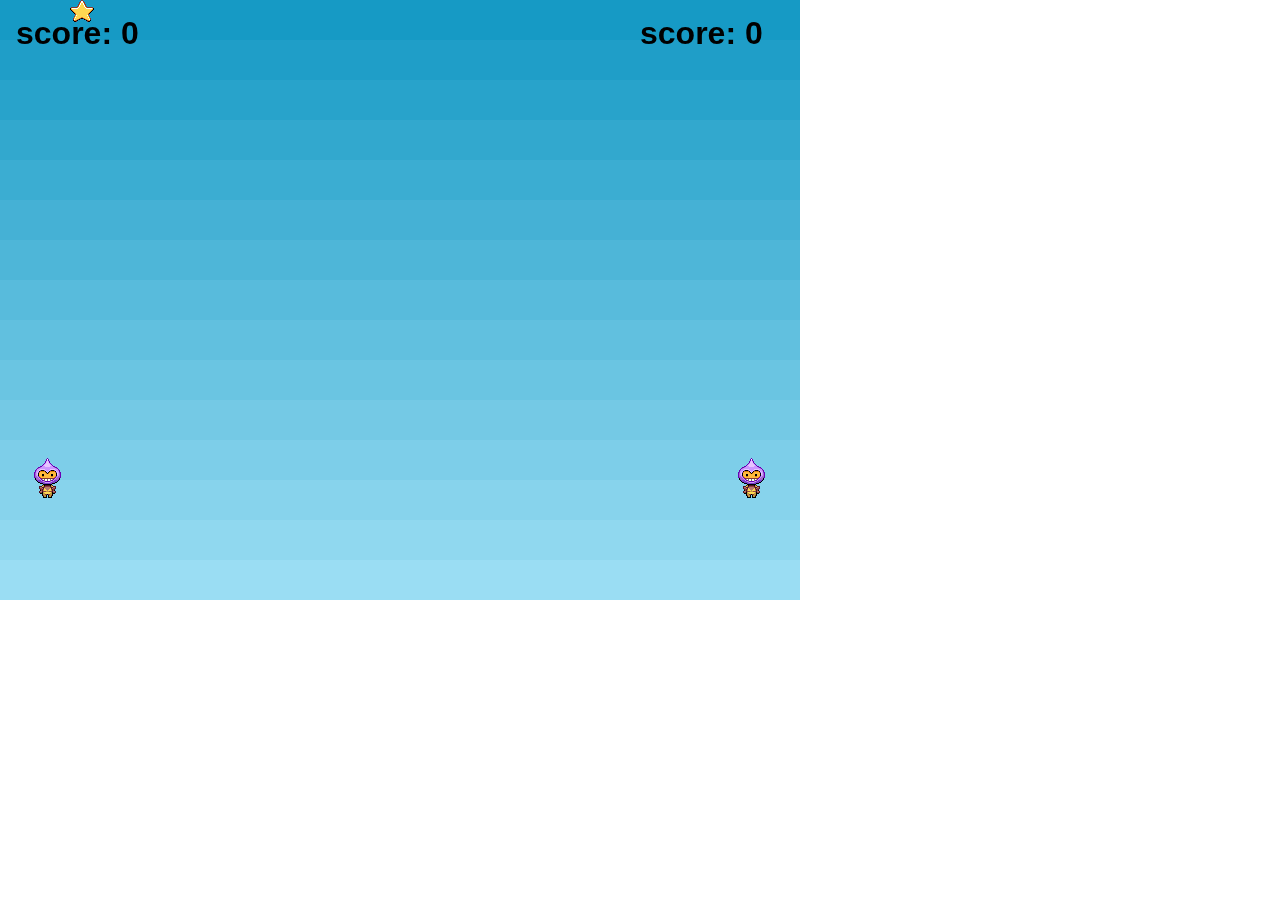
<file: index2.html>
<!doctype html>
<html lang="en">
<head>
    <meta charset="UTF-8"/>
    <title>Shoot'em up</title>
    <script type="text/javascript" src="phaser-2.4.7/build/phaser.min.js"></script>
    <style type="text/css">
        body {
            margin: 0;
        }
    </style>
</head>
<body>

<script type="text/javascript">

    var game = new Phaser.Game(800, 600, Phaser.AUTO, '', {preload: preload, create: create, update: update});

    function preload() {

        game.load.image('sky', 'assets/sky.png');
        game.load.image('ground', 'assets/platform.png');
        game.load.image('star', 'assets/star.png');
        game.load.spritesheet('dude', 'assets/dude.png', 32, 48);
        game.load.image('bullet', 'assets/bullet.png');

    }
    var line1;
    var line2;

    var player1;
    var player2;

    var separater;
    var cursors;

    var drops;
    var score = 0;
    var scoreText;
    var bullets;
    var bulletTime = 0;
    var fireButton;

    function create() {

        //  A simple background for our game
        game.add.sprite(0, 0, 'sky');

        // Here we create the seperators.
        line1 = game.add.sprite(game.world.width / 3, 0, 'ground');
        line2 = game.add.sprite(2 * game.world.width / 3, 0, 'ground');
        game.physics.enable(line1, Phaser.Physics.ARCADE);
        game.physics.enable(line2, Phaser.Physics.ARCADE);


        // separater.scale.setTo(1, game.world.height);
        game.physics.arcade.enable(line1);
        line1.body.immovable = true;

        game.physics.arcade.enable(line2);
        line2.body.immovable = true;

        player = game.add.group();

        // The player and its settings
        player1 = game.add.sprite(32, game.world.height - 150, 'dude');
        player2 = game.add.sprite(game.world.width - 64, game.world.height - 150, 'dude');


        //  Our two animations, walking left and right for player one
        player1.animations.add('left', [0, 1, 2, 3], 10, true);
        player1.animations.add('right', [5, 6, 7, 8], 10, true);

        //  Our two animations, walking left and right for player two
        player2.animations.add('left', [0, 1, 2, 3], 10, true);
        player2.animations.add('right', [5, 6, 7, 8], 10, true);

        game.physics.arcade.enable(player1);
        game.physics.arcade.enable(player2);

        player1.body.collideWorldBounds = true;
        player2.body.collideWorldBounds = true;

        player1.body.bounce.setTo(1, 1);

        //  Finally some drops to collect
        drops = game.add.group();

        //  We will enable physics for any star that is created in this group
        drops.enableBody = true;

        var star = drops.create(1 * 70, 0, 'star');

        //  The score Player 1
        scoreText1 = game.add.text(16, 16, 'score: 0', {fontSize: '32px', fill: '#000'});
        //  The score Player 2
        scoreText2 = game.add.text(game.world.width - 160, 16, 'score: 0', {fontSize: '32px', fill: '#000'});

        //  Our controls.
        cursors = game.input.keyboard.createCursorKeys();

        wupKey = game.input.keyboard.addKey(Phaser.Keyboard.W);
        sdownKey = game.input.keyboard.addKey(Phaser.Keyboard.S);
        aleftKey = game.input.keyboard.addKey(Phaser.Keyboard.A);
        drightKey = game.input.keyboard.addKey(Phaser.Keyboard.D);

        fireButton1 = game.input.keyboard.addKey(Phaser.Keyboard.SPACEBAR);

        fireButton2 = game.input.keyboard.addKey(Phaser.Keyboard.ENTER);

        bullets = game.add.group();
        bullets.enableBody = true;
        bullets.physicsBodyType = Phaser.Physics.ARCADE;
        bullets.createMultiple(30, 'bullet');
        bullets.setAll('anchor.x', 0, 5);
        bullets.setAll('anchor.y', 1);
        bullets.setAll('outOfBoundsKill', true);
        bullets.setAll('checkWorldBounds', true);

        fireButton = game.input.keyboard.addKey(Phaser.Keyboard.SPACEBAR);


    }
    function update() {
        player1.body.velocity.x = 0;
        player2.body.velocity.x = 0;
        player1.body.velocity.y = 0;
        player2.body.velocity.y = 0;
        if (game.physics.arcade.collide(player1, line1, null) || game.physics.arcade.collide(player2, line2, null)) {
            
        }
        if (game.physics.arcade.collide(player2, line2, null) || game.physics.arcade.collide(player1, line1, null)) {
            
        }
        else {
            if (cursors.up.isDown) {
                //  Move to the left
                player2.body.velocity.y = -150;

                player2.animations.play('up');
            }
            else if (cursors.down.isDown) {
                //  Move to the right
                player2.body.velocity.y = 150;

                player2.animations.play('down');
            }
            else if (cursors.left.isDown) {
                //  Move to the right
                player2.body.velocity.x = -150;

                player2.animations.play('left');
            }
            else if (cursors.right.isDown) {
                //  Move to the right
                player2.body.velocity.x = 150;

                player2.animations.play('right');
            }

            else {
                //  Stand still
                player2.animations.stop();

                player2.frame = 4;
            }

            if (fireButton2.isDown) {
                fireBullet(player2);
            }

            //Player 2 controls
            if (wupKey.isDown) {
                //  Move to the left
                player1.body.velocity.y = -150;

                player1.animations.play('up');
            }
            else if (sdownKey.isDown) {
                //  Move to the right
                player1.body.velocity.y = 150;

                player1.animations.play('down');
            }
            else if (aleftKey.isDown) {
                //  Move to the right
                player1.body.velocity.x = -150;

                player1.animations.play('left');
            }
            else if (drightKey.isDown) {
                //  Move to the right
                player1.body.velocity.x = 150;

                player1.animations.play('right');
            }
            else {
                //  Stand still
                player1.animations.stop();

                player1.frame = 4;
            }
            if (fireButton1.isDown) {
                fireBullet(player1);
            }
        }
    }

    function playerHit(player, bullet) {

        //  Add and update the playlive
        bullet.kill();
        scoreText.text = 'Score: ' + score;

    }
    function fireBullet(player) {

        if (game.time.now > bulletTime) {
            bullet = bullets.getFirstExists(false);

            if (bullet) {
                if (player == player1) {
                    bullet.reset(player.x + 70, player.y + 40);
                    bullet.body.velocity.x = 200;
                } else {
                    bullet.reset(player.x - 70, player.y + 40);
                    bullet.body.velocity.x = -200;
                }
                bulletTime = game.time.now + 200;
            }
        }
    }


</script>

</body>
</html>
</file>
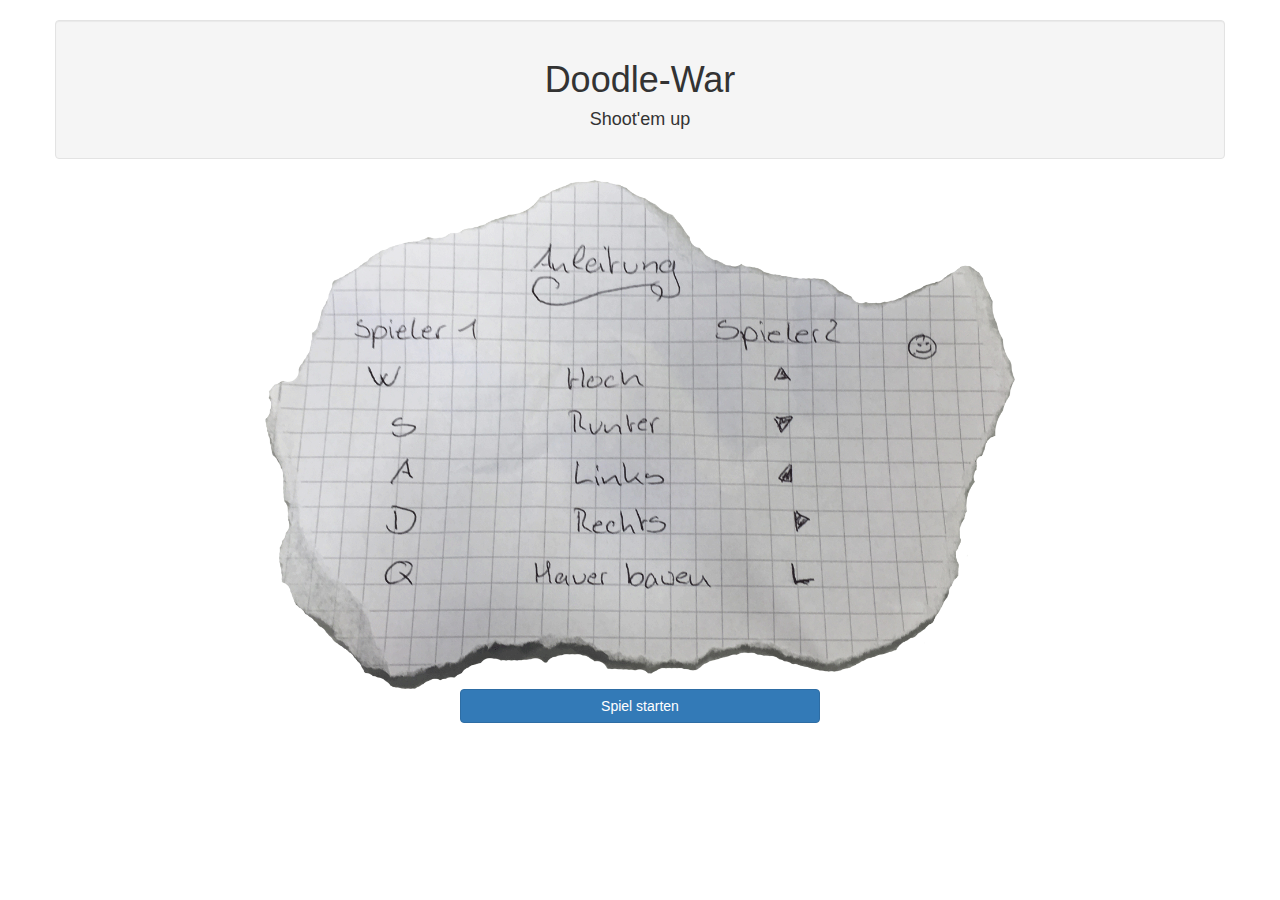
<file: start.html>
<!doctype HTML>
<html lang="en">
	<head>
		<meta charset="UTF-8"/>
		<title>Doodle-War</title>

		<!-- jQuery (necessary for Bootstrap's JavaScript plugins) -->
		<script src="https://ajax.googleapis.com/ajax/libs/jquery/1.11.3/jquery.min.js"></script>
		<!-- Include all compiled plugins (below), or include individual files as needed -->
		<script src="bootstrap-3.3.6-dist/js/bootstrap.min.js"></script>
		<link href="bootstrap-3.3.6-dist/css/bootstrap.min.css" rel="stylesheet">
		<link rel="shortcut icon" type="img/x-icon" href="img/fav.ico">

		<!-- Bootstrap -->
		<link href="style/main.css" rel="stylesheet">

	</head>
	<body>
		<div class="container">
			<div class="row">
				<div class"col-xs-12" id="header">
					<div class="well text-center">
						<h1>Doodle-War</h1>
						<h4>Shoot'em up</h4>
					</div>
				</div>
			</div>
			<div class="row" id="mainContent">
				<div id="imgContainer" class="col-xs-8 col-xs-offset-2">
					<img src="img/anleitung.png" class="img-responsive">
				</div>
				<div id="buttonContainer" class="col-xs-4 col-xs-offset-4">
					<a href="index.html"><button type="button" class="btn btn-primary btn-block">
						Spiel starten
					</button>
					</a>
				</div>
			</div>
		</div>
	</body>
</html>
</file>
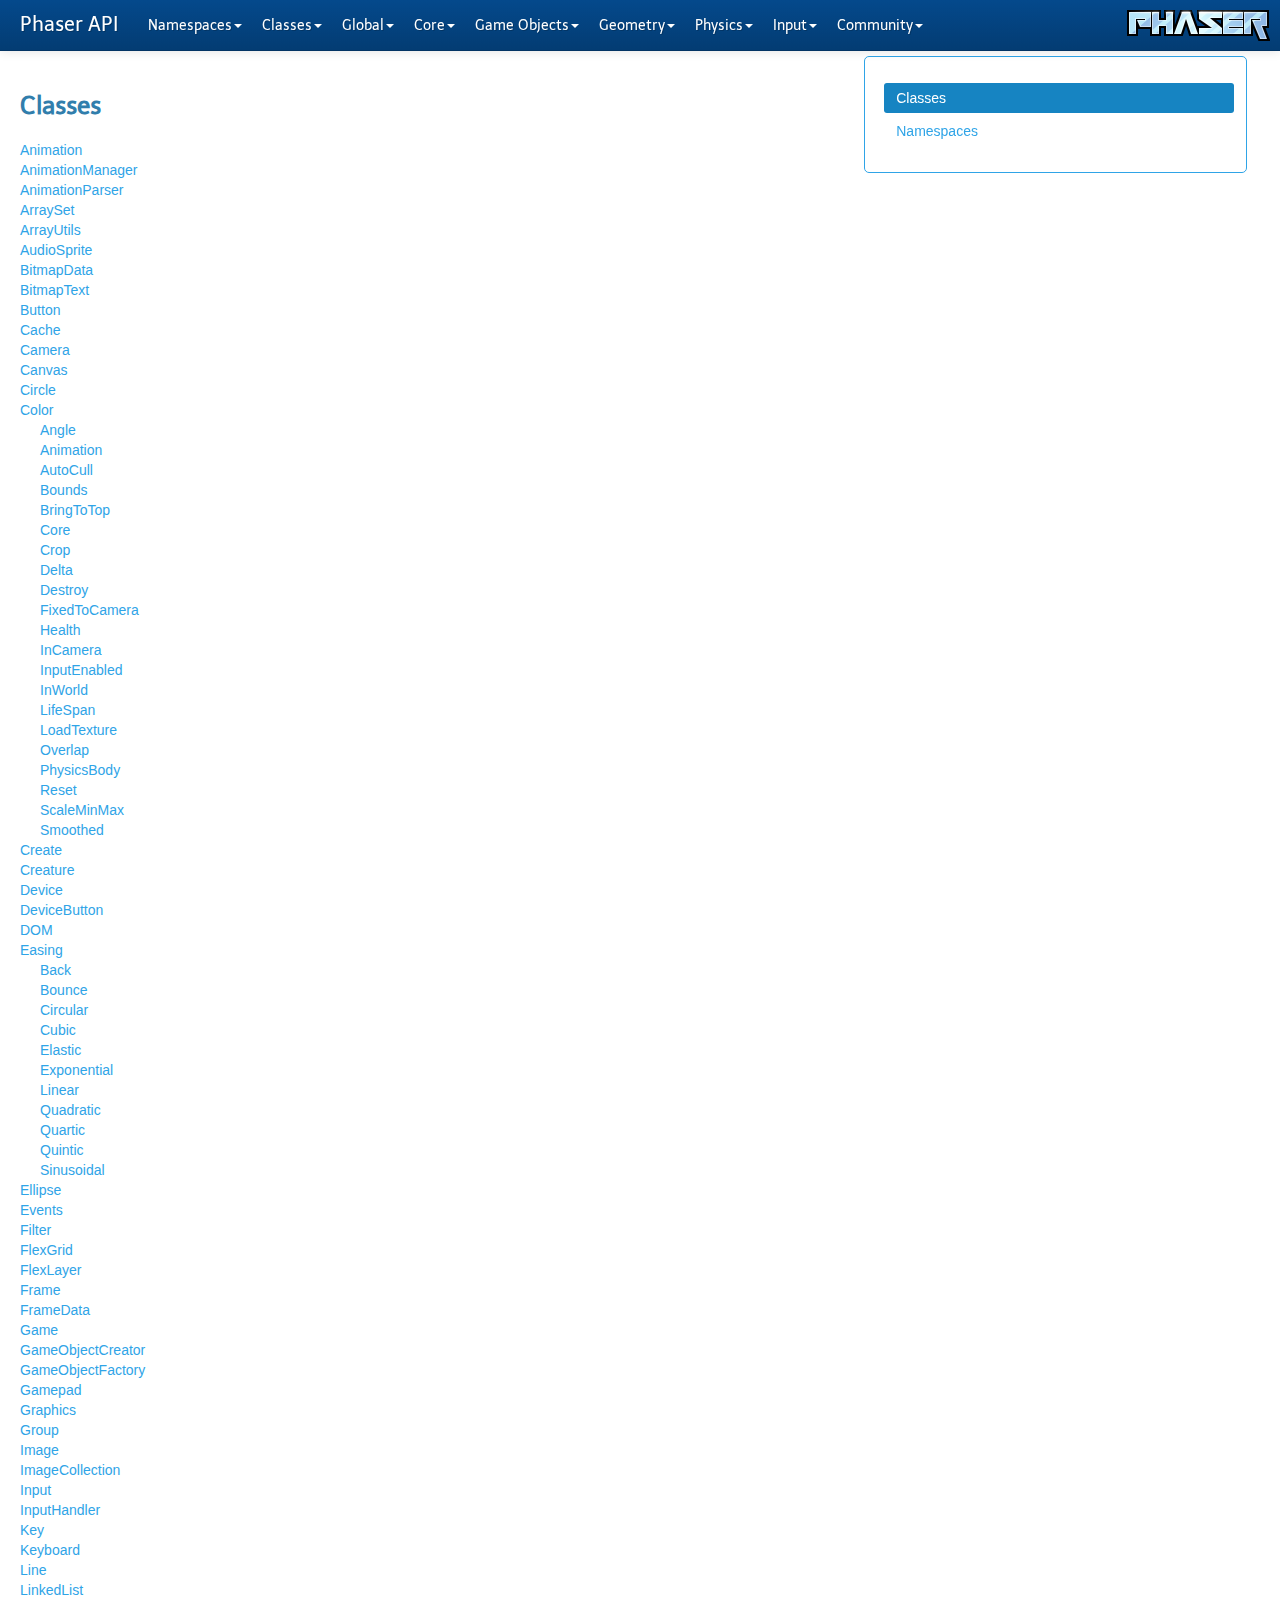
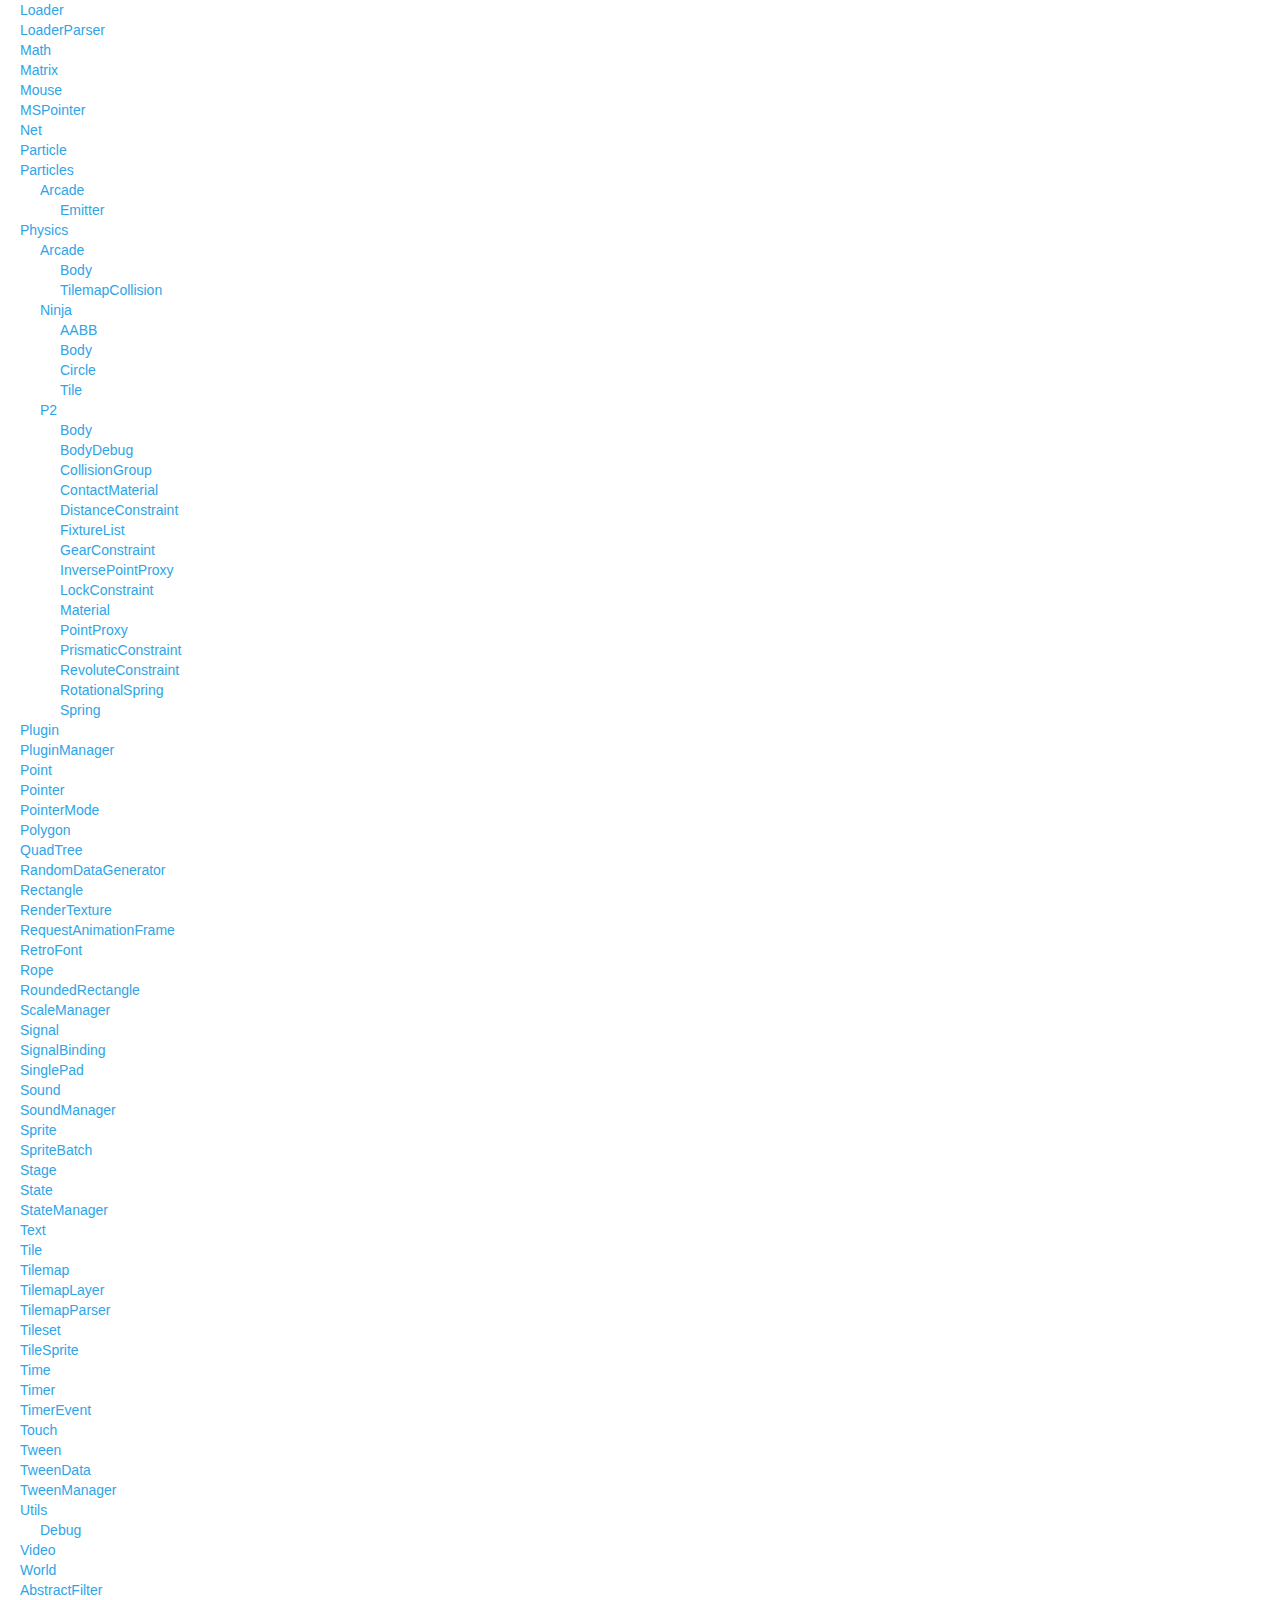
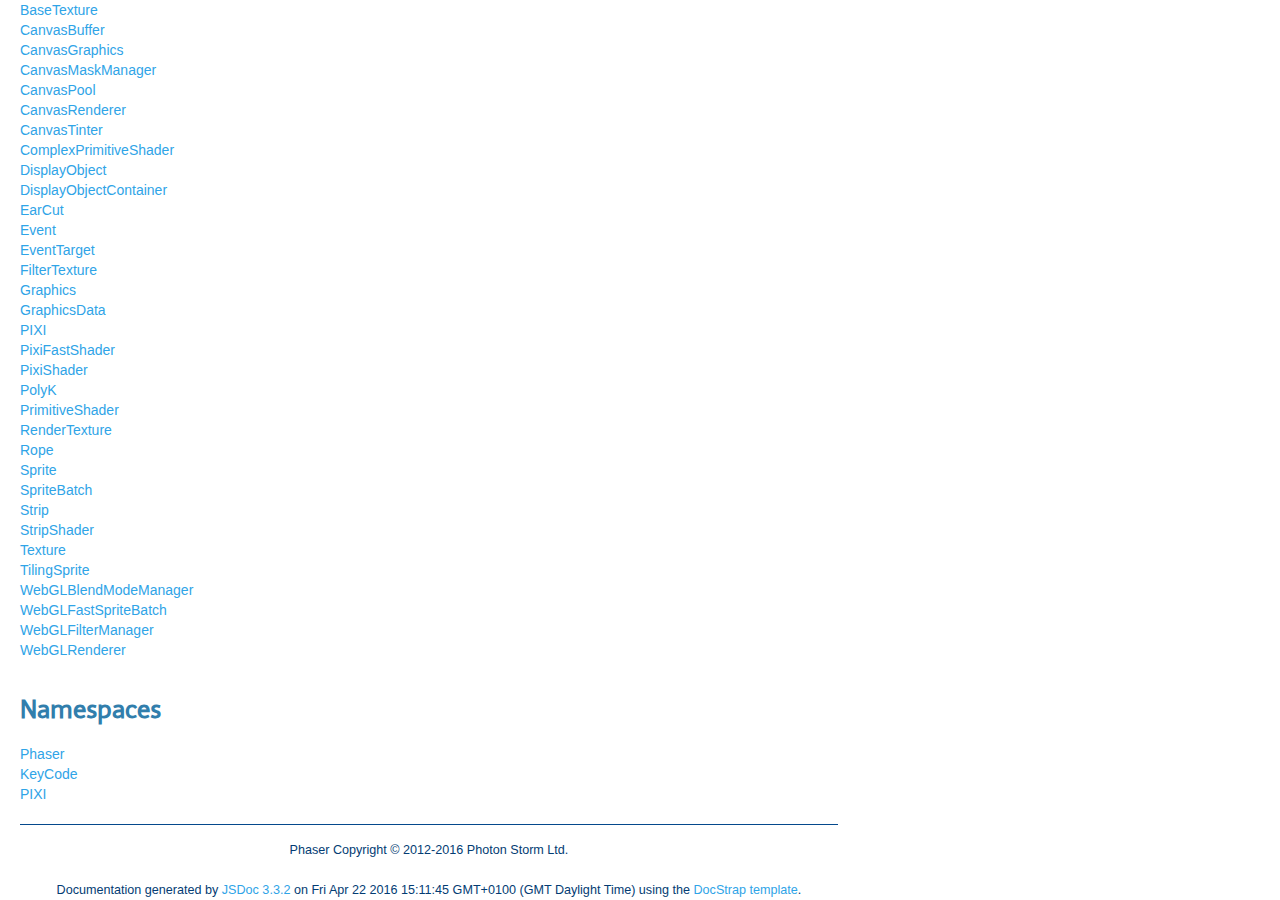
<file: phaser-2.4.7/docs/classes.list.html>
<!DOCTYPE html>

<html lang="en">
<head>
	<meta charset="utf-8">
	<title>Phaser Classes</title>

	<!--[if lt IE 9]>
	<script src="//html5shiv.googlecode.com/svn/trunk/html5.js"></script>
	<![endif]-->

	<link type="text/css" rel="stylesheet" href="styles/default.css">

	<link type="text/css" rel="stylesheet" href="styles/sunlight.default.css">

	
	<link type="text/css" rel="stylesheet" href="styles/site.cerulean.css">
	
</head>

<body>

<div class="container-fluid">
	<div class="navbar navbar-fixed-top navbar-inverse">
		<div style="position: absolute; width: 143px; height: 31px; right: 10px; top: 10px; z-index: 1050"><a href="http://phaser.io"><img src="img/phaser.png" border="0" /></a></div>
		<div class="navbar-inner">
			<a class="brand" href="index.html">Phaser API</a>
			<ul class="nav">

				
				<li class="dropdown">
					<a href="namespaces.list.html" class="dropdown-toggle" data-toggle="dropdown">Namespaces<b
						class="caret"></b></a>

					<ul class="dropdown-menu ">
						
						<li class="class-depth-0">
							<a href="Phaser.html">Phaser</a>
						</li>
						
						<li class="class-depth-0">
							<a href="Phaser.KeyCode.html">KeyCode</a>
						</li>
						
						<li class="class-depth-0">
							<a href="PIXI.html">PIXI</a>
						</li>
						

					</ul>
				</li>
				
				<li class="dropdown">
					<a href="classes.list.html" class="dropdown-toggle" data-toggle="dropdown">Classes<b
						class="caret"></b></a>

					<ul class="dropdown-menu ">
						
						<li class="class-depth-1">
							<a href="Phaser.Animation.html">Animation</a>
						</li>
						
						<li class="class-depth-1">
							<a href="Phaser.AnimationManager.html">AnimationManager</a>
						</li>
						
						<li class="class-depth-1">
							<a href="Phaser.AnimationParser.html">AnimationParser</a>
						</li>
						
						<li class="class-depth-1">
							<a href="Phaser.ArraySet.html">ArraySet</a>
						</li>
						
						<li class="class-depth-1">
							<a href="Phaser.ArrayUtils.html">ArrayUtils</a>
						</li>
						
						<li class="class-depth-1">
							<a href="Phaser.AudioSprite.html">AudioSprite</a>
						</li>
						
						<li class="class-depth-1">
							<a href="Phaser.BitmapData.html">BitmapData</a>
						</li>
						
						<li class="class-depth-1">
							<a href="Phaser.BitmapText.html">BitmapText</a>
						</li>
						
						<li class="class-depth-1">
							<a href="Phaser.Button.html">Button</a>
						</li>
						
						<li class="class-depth-1">
							<a href="Phaser.Cache.html">Cache</a>
						</li>
						
						<li class="class-depth-1">
							<a href="Phaser.Camera.html">Camera</a>
						</li>
						
						<li class="class-depth-1">
							<a href="Phaser.Canvas.html">Canvas</a>
						</li>
						
						<li class="class-depth-1">
							<a href="Phaser.Circle.html">Circle</a>
						</li>
						
						<li class="class-depth-1">
							<a href="Phaser.Color.html">Color</a>
						</li>
						
						<li class="class-depth-2">
							<a href="Phaser.Component.Angle.html">Angle</a>
						</li>
						
						<li class="class-depth-2">
							<a href="Phaser.Component.Animation.html">Animation</a>
						</li>
						
						<li class="class-depth-2">
							<a href="Phaser.Component.AutoCull.html">AutoCull</a>
						</li>
						
						<li class="class-depth-2">
							<a href="Phaser.Component.Bounds.html">Bounds</a>
						</li>
						
						<li class="class-depth-2">
							<a href="Phaser.Component.BringToTop.html">BringToTop</a>
						</li>
						
						<li class="class-depth-2">
							<a href="Phaser.Component.Core.html">Core</a>
						</li>
						
						<li class="class-depth-2">
							<a href="Phaser.Component.Crop.html">Crop</a>
						</li>
						
						<li class="class-depth-2">
							<a href="Phaser.Component.Delta.html">Delta</a>
						</li>
						
						<li class="class-depth-2">
							<a href="Phaser.Component.Destroy.html">Destroy</a>
						</li>
						
						<li class="class-depth-2">
							<a href="Phaser.Component.FixedToCamera.html">FixedToCamera</a>
						</li>
						
						<li class="class-depth-2">
							<a href="Phaser.Component.Health.html">Health</a>
						</li>
						
						<li class="class-depth-2">
							<a href="Phaser.Component.InCamera.html">InCamera</a>
						</li>
						
						<li class="class-depth-2">
							<a href="Phaser.Component.InputEnabled.html">InputEnabled</a>
						</li>
						
						<li class="class-depth-2">
							<a href="Phaser.Component.InWorld.html">InWorld</a>
						</li>
						
						<li class="class-depth-2">
							<a href="Phaser.Component.LifeSpan.html">LifeSpan</a>
						</li>
						
						<li class="class-depth-2">
							<a href="Phaser.Component.LoadTexture.html">LoadTexture</a>
						</li>
						
						<li class="class-depth-2">
							<a href="Phaser.Component.Overlap.html">Overlap</a>
						</li>
						
						<li class="class-depth-2">
							<a href="Phaser.Component.PhysicsBody.html">PhysicsBody</a>
						</li>
						
						<li class="class-depth-2">
							<a href="Phaser.Component.Reset.html">Reset</a>
						</li>
						
						<li class="class-depth-2">
							<a href="Phaser.Component.ScaleMinMax.html">ScaleMinMax</a>
						</li>
						
						<li class="class-depth-2">
							<a href="Phaser.Component.Smoothed.html">Smoothed</a>
						</li>
						
						<li class="class-depth-1">
							<a href="Phaser.Create.html">Create</a>
						</li>
						
						<li class="class-depth-1">
							<a href="Phaser.Creature.html">Creature</a>
						</li>
						
						<li class="class-depth-1">
							<a href="Phaser.Device.html">Device</a>
						</li>
						
						<li class="class-depth-1">
							<a href="Phaser.DeviceButton.html">DeviceButton</a>
						</li>
						
						<li class="class-depth-1">
							<a href="Phaser.DOM.html">DOM</a>
						</li>
						
						<li class="class-depth-1">
							<a href="Phaser.Easing.html">Easing</a>
						</li>
						
						<li class="class-depth-2">
							<a href="Phaser.Easing.Back.html">Back</a>
						</li>
						
						<li class="class-depth-2">
							<a href="Phaser.Easing.Bounce.html">Bounce</a>
						</li>
						
						<li class="class-depth-2">
							<a href="Phaser.Easing.Circular.html">Circular</a>
						</li>
						
						<li class="class-depth-2">
							<a href="Phaser.Easing.Cubic.html">Cubic</a>
						</li>
						
						<li class="class-depth-2">
							<a href="Phaser.Easing.Elastic.html">Elastic</a>
						</li>
						
						<li class="class-depth-2">
							<a href="Phaser.Easing.Exponential.html">Exponential</a>
						</li>
						
						<li class="class-depth-2">
							<a href="Phaser.Easing.Linear.html">Linear</a>
						</li>
						
						<li class="class-depth-2">
							<a href="Phaser.Easing.Quadratic.html">Quadratic</a>
						</li>
						
						<li class="class-depth-2">
							<a href="Phaser.Easing.Quartic.html">Quartic</a>
						</li>
						
						<li class="class-depth-2">
							<a href="Phaser.Easing.Quintic.html">Quintic</a>
						</li>
						
						<li class="class-depth-2">
							<a href="Phaser.Easing.Sinusoidal.html">Sinusoidal</a>
						</li>
						
						<li class="class-depth-1">
							<a href="Phaser.Ellipse.html">Ellipse</a>
						</li>
						
						<li class="class-depth-1">
							<a href="Phaser.Events.html">Events</a>
						</li>
						
						<li class="class-depth-1">
							<a href="Phaser.Filter.html">Filter</a>
						</li>
						
						<li class="class-depth-1">
							<a href="Phaser.FlexGrid.html">FlexGrid</a>
						</li>
						
						<li class="class-depth-1">
							<a href="Phaser.FlexLayer.html">FlexLayer</a>
						</li>
						
						<li class="class-depth-1">
							<a href="Phaser.Frame.html">Frame</a>
						</li>
						
						<li class="class-depth-1">
							<a href="Phaser.FrameData.html">FrameData</a>
						</li>
						
						<li class="class-depth-1">
							<a href="Phaser.Game.html">Game</a>
						</li>
						
						<li class="class-depth-1">
							<a href="Phaser.GameObjectCreator.html">GameObjectCreator</a>
						</li>
						
						<li class="class-depth-1">
							<a href="Phaser.GameObjectFactory.html">GameObjectFactory</a>
						</li>
						
						<li class="class-depth-1">
							<a href="Phaser.Gamepad.html">Gamepad</a>
						</li>
						
						<li class="class-depth-1">
							<a href="Phaser.Graphics.html">Graphics</a>
						</li>
						
						<li class="class-depth-1">
							<a href="Phaser.Group.html">Group</a>
						</li>
						
						<li class="class-depth-1">
							<a href="Phaser.Image.html">Image</a>
						</li>
						
						<li class="class-depth-1">
							<a href="Phaser.ImageCollection.html">ImageCollection</a>
						</li>
						
						<li class="class-depth-1">
							<a href="Phaser.Input.html">Input</a>
						</li>
						
						<li class="class-depth-1">
							<a href="Phaser.InputHandler.html">InputHandler</a>
						</li>
						
						<li class="class-depth-1">
							<a href="Phaser.Key.html">Key</a>
						</li>
						
						<li class="class-depth-1">
							<a href="Phaser.Keyboard.html">Keyboard</a>
						</li>
						
						<li class="class-depth-1">
							<a href="Phaser.Line.html">Line</a>
						</li>
						
						<li class="class-depth-1">
							<a href="Phaser.LinkedList.html">LinkedList</a>
						</li>
						
						<li class="class-depth-1">
							<a href="Phaser.Loader.html">Loader</a>
						</li>
						
						<li class="class-depth-1">
							<a href="Phaser.LoaderParser.html">LoaderParser</a>
						</li>
						
						<li class="class-depth-1">
							<a href="Phaser.Math.html">Math</a>
						</li>
						
						<li class="class-depth-1">
							<a href="Phaser.Matrix.html">Matrix</a>
						</li>
						
						<li class="class-depth-1">
							<a href="Phaser.Mouse.html">Mouse</a>
						</li>
						
						<li class="class-depth-1">
							<a href="Phaser.MSPointer.html">MSPointer</a>
						</li>
						
						<li class="class-depth-1">
							<a href="Phaser.Net.html">Net</a>
						</li>
						
						<li class="class-depth-1">
							<a href="Phaser.Particle.html">Particle</a>
						</li>
						
						<li class="class-depth-1">
							<a href="Phaser.Particles.html">Particles</a>
						</li>
						
						<li class="class-depth-2">
							<a href="Phaser.Particles.Arcade.html">Arcade</a>
						</li>
						
						<li class="class-depth-3">
							<a href="Phaser.Particles.Arcade.Emitter.html">Emitter</a>
						</li>
						
						<li class="class-depth-1">
							<a href="Phaser.Physics.html">Physics</a>
						</li>
						
						<li class="class-depth-2">
							<a href="Phaser.Physics.Arcade.html">Arcade</a>
						</li>
						
						<li class="class-depth-3">
							<a href="Phaser.Physics.Arcade.Body.html">Body</a>
						</li>
						
						<li class="class-depth-3">
							<a href="Phaser.Physics.Arcade.TilemapCollision.html">TilemapCollision</a>
						</li>
						
						<li class="class-depth-2">
							<a href="Phaser.Physics.Ninja.html">Ninja</a>
						</li>
						
						<li class="class-depth-3">
							<a href="Phaser.Physics.Ninja.AABB.html">AABB</a>
						</li>
						
						<li class="class-depth-3">
							<a href="Phaser.Physics.Ninja.Body.html">Body</a>
						</li>
						
						<li class="class-depth-3">
							<a href="Phaser.Physics.Ninja.Circle.html">Circle</a>
						</li>
						
						<li class="class-depth-3">
							<a href="Phaser.Physics.Ninja.Tile.html">Tile</a>
						</li>
						
						<li class="class-depth-2">
							<a href="Phaser.Physics.P2.html">P2</a>
						</li>
						
						<li class="class-depth-3">
							<a href="Phaser.Physics.P2.Body.html">Body</a>
						</li>
						
						<li class="class-depth-3">
							<a href="Phaser.Physics.P2.BodyDebug.html">BodyDebug</a>
						</li>
						
						<li class="class-depth-3">
							<a href="Phaser.Physics.P2.CollisionGroup.html">CollisionGroup</a>
						</li>
						
						<li class="class-depth-3">
							<a href="Phaser.Physics.P2.ContactMaterial.html">ContactMaterial</a>
						</li>
						
						<li class="class-depth-3">
							<a href="Phaser.Physics.P2.DistanceConstraint.html">DistanceConstraint</a>
						</li>
						
						<li class="class-depth-3">
							<a href="Phaser.Physics.P2.FixtureList.html">FixtureList</a>
						</li>
						
						<li class="class-depth-3">
							<a href="Phaser.Physics.P2.GearConstraint.html">GearConstraint</a>
						</li>
						
						<li class="class-depth-3">
							<a href="Phaser.Physics.P2.InversePointProxy.html">InversePointProxy</a>
						</li>
						
						<li class="class-depth-3">
							<a href="Phaser.Physics.P2.LockConstraint.html">LockConstraint</a>
						</li>
						
						<li class="class-depth-3">
							<a href="Phaser.Physics.P2.Material.html">Material</a>
						</li>
						
						<li class="class-depth-3">
							<a href="Phaser.Physics.P2.PointProxy.html">PointProxy</a>
						</li>
						
						<li class="class-depth-3">
							<a href="Phaser.Physics.P2.PrismaticConstraint.html">PrismaticConstraint</a>
						</li>
						
						<li class="class-depth-3">
							<a href="Phaser.Physics.P2.RevoluteConstraint.html">RevoluteConstraint</a>
						</li>
						
						<li class="class-depth-3">
							<a href="Phaser.Physics.P2.RotationalSpring.html">RotationalSpring</a>
						</li>
						
						<li class="class-depth-3">
							<a href="Phaser.Physics.P2.Spring.html">Spring</a>
						</li>
						
						<li class="class-depth-1">
							<a href="Phaser.Plugin.html">Plugin</a>
						</li>
						
						<li class="class-depth-1">
							<a href="Phaser.PluginManager.html">PluginManager</a>
						</li>
						
						<li class="class-depth-1">
							<a href="Phaser.Point.html">Point</a>
						</li>
						
						<li class="class-depth-1">
							<a href="Phaser.Pointer.html">Pointer</a>
						</li>
						
						<li class="class-depth-1">
							<a href="Phaser.PointerMode.html">PointerMode</a>
						</li>
						
						<li class="class-depth-1">
							<a href="Phaser.Polygon.html">Polygon</a>
						</li>
						
						<li class="class-depth-1">
							<a href="Phaser.QuadTree.html">QuadTree</a>
						</li>
						
						<li class="class-depth-1">
							<a href="Phaser.RandomDataGenerator.html">RandomDataGenerator</a>
						</li>
						
						<li class="class-depth-1">
							<a href="Phaser.Rectangle.html">Rectangle</a>
						</li>
						
						<li class="class-depth-1">
							<a href="Phaser.RenderTexture.html">RenderTexture</a>
						</li>
						
						<li class="class-depth-1">
							<a href="Phaser.RequestAnimationFrame.html">RequestAnimationFrame</a>
						</li>
						
						<li class="class-depth-1">
							<a href="Phaser.RetroFont.html">RetroFont</a>
						</li>
						
						<li class="class-depth-1">
							<a href="Phaser.Rope.html">Rope</a>
						</li>
						
						<li class="class-depth-1">
							<a href="Phaser.RoundedRectangle.html">RoundedRectangle</a>
						</li>
						
						<li class="class-depth-1">
							<a href="Phaser.ScaleManager.html">ScaleManager</a>
						</li>
						
						<li class="class-depth-1">
							<a href="Phaser.Signal.html">Signal</a>
						</li>
						
						<li class="class-depth-1">
							<a href="Phaser.SignalBinding.html">SignalBinding</a>
						</li>
						
						<li class="class-depth-1">
							<a href="Phaser.SinglePad.html">SinglePad</a>
						</li>
						
						<li class="class-depth-1">
							<a href="Phaser.Sound.html">Sound</a>
						</li>
						
						<li class="class-depth-1">
							<a href="Phaser.SoundManager.html">SoundManager</a>
						</li>
						
						<li class="class-depth-1">
							<a href="Phaser.Sprite.html">Sprite</a>
						</li>
						
						<li class="class-depth-1">
							<a href="Phaser.SpriteBatch.html">SpriteBatch</a>
						</li>
						
						<li class="class-depth-1">
							<a href="Phaser.Stage.html">Stage</a>
						</li>
						
						<li class="class-depth-1">
							<a href="Phaser.State.html">State</a>
						</li>
						
						<li class="class-depth-1">
							<a href="Phaser.StateManager.html">StateManager</a>
						</li>
						
						<li class="class-depth-1">
							<a href="Phaser.Text.html">Text</a>
						</li>
						
						<li class="class-depth-1">
							<a href="Phaser.Tile.html">Tile</a>
						</li>
						
						<li class="class-depth-1">
							<a href="Phaser.Tilemap.html">Tilemap</a>
						</li>
						
						<li class="class-depth-1">
							<a href="Phaser.TilemapLayer.html">TilemapLayer</a>
						</li>
						
						<li class="class-depth-1">
							<a href="Phaser.TilemapParser.html">TilemapParser</a>
						</li>
						
						<li class="class-depth-1">
							<a href="Phaser.Tileset.html">Tileset</a>
						</li>
						
						<li class="class-depth-1">
							<a href="Phaser.TileSprite.html">TileSprite</a>
						</li>
						
						<li class="class-depth-1">
							<a href="Phaser.Time.html">Time</a>
						</li>
						
						<li class="class-depth-1">
							<a href="Phaser.Timer.html">Timer</a>
						</li>
						
						<li class="class-depth-1">
							<a href="Phaser.TimerEvent.html">TimerEvent</a>
						</li>
						
						<li class="class-depth-1">
							<a href="Phaser.Touch.html">Touch</a>
						</li>
						
						<li class="class-depth-1">
							<a href="Phaser.Tween.html">Tween</a>
						</li>
						
						<li class="class-depth-1">
							<a href="Phaser.TweenData.html">TweenData</a>
						</li>
						
						<li class="class-depth-1">
							<a href="Phaser.TweenManager.html">TweenManager</a>
						</li>
						
						<li class="class-depth-1">
							<a href="Phaser.Utils.html">Utils</a>
						</li>
						
						<li class="class-depth-2">
							<a href="Phaser.Utils.Debug.html">Debug</a>
						</li>
						
						<li class="class-depth-1">
							<a href="Phaser.Video.html">Video</a>
						</li>
						
						<li class="class-depth-1">
							<a href="Phaser.World.html">World</a>
						</li>
						
						<li class="class-depth-1">
							<a href="PIXI.AbstractFilter.html">AbstractFilter</a>
						</li>
						
						<li class="class-depth-1">
							<a href="PIXI.BaseTexture.html">BaseTexture</a>
						</li>
						
						<li class="class-depth-1">
							<a href="PIXI.CanvasBuffer.html">CanvasBuffer</a>
						</li>
						
						<li class="class-depth-1">
							<a href="PIXI.CanvasGraphics.html">CanvasGraphics</a>
						</li>
						
						<li class="class-depth-1">
							<a href="PIXI.CanvasMaskManager.html">CanvasMaskManager</a>
						</li>
						
						<li class="class-depth-1">
							<a href="PIXI.CanvasPool.html">CanvasPool</a>
						</li>
						
						<li class="class-depth-1">
							<a href="PIXI.CanvasRenderer.html">CanvasRenderer</a>
						</li>
						
						<li class="class-depth-1">
							<a href="PIXI.CanvasTinter.html">CanvasTinter</a>
						</li>
						
						<li class="class-depth-1">
							<a href="PIXI.ComplexPrimitiveShader.html">ComplexPrimitiveShader</a>
						</li>
						
						<li class="class-depth-1">
							<a href="PIXI.DisplayObject.html">DisplayObject</a>
						</li>
						
						<li class="class-depth-1">
							<a href="PIXI.DisplayObjectContainer.html">DisplayObjectContainer</a>
						</li>
						
						<li class="class-depth-1">
							<a href="PIXI.EarCut.html">EarCut</a>
						</li>
						
						<li class="class-depth-1">
							<a href="PIXI.Event.html">Event</a>
						</li>
						
						<li class="class-depth-1">
							<a href="PIXI.EventTarget.html">EventTarget</a>
						</li>
						
						<li class="class-depth-1">
							<a href="PIXI.FilterTexture.html">FilterTexture</a>
						</li>
						
						<li class="class-depth-1">
							<a href="PIXI.Graphics.html">Graphics</a>
						</li>
						
						<li class="class-depth-1">
							<a href="PIXI.GraphicsData.html">GraphicsData</a>
						</li>
						
						<li class="class-depth-1">
							<a href="PIXI.PIXI.html">PIXI</a>
						</li>
						
						<li class="class-depth-1">
							<a href="PIXI.PixiFastShader.html">PixiFastShader</a>
						</li>
						
						<li class="class-depth-1">
							<a href="PIXI.PixiShader.html">PixiShader</a>
						</li>
						
						<li class="class-depth-1">
							<a href="PIXI.PolyK.html">PolyK</a>
						</li>
						
						<li class="class-depth-1">
							<a href="PIXI.PrimitiveShader.html">PrimitiveShader</a>
						</li>
						
						<li class="class-depth-1">
							<a href="PIXI.RenderTexture.html">RenderTexture</a>
						</li>
						
						<li class="class-depth-1">
							<a href="PIXI.Rope.html">Rope</a>
						</li>
						
						<li class="class-depth-1">
							<a href="PIXI.Sprite.html">Sprite</a>
						</li>
						
						<li class="class-depth-1">
							<a href="PIXI.SpriteBatch.html">SpriteBatch</a>
						</li>
						
						<li class="class-depth-1">
							<a href="PIXI.Strip.html">Strip</a>
						</li>
						
						<li class="class-depth-1">
							<a href="PIXI.StripShader.html">StripShader</a>
						</li>
						
						<li class="class-depth-1">
							<a href="PIXI.Texture.html">Texture</a>
						</li>
						
						<li class="class-depth-1">
							<a href="PIXI.TilingSprite.html">TilingSprite</a>
						</li>
						
						<li class="class-depth-1">
							<a href="PIXI.WebGLBlendModeManager.html">WebGLBlendModeManager</a>
						</li>
						
						<li class="class-depth-1">
							<a href="PIXI.WebGLFastSpriteBatch.html">WebGLFastSpriteBatch</a>
						</li>
						
						<li class="class-depth-1">
							<a href="PIXI.WebGLFilterManager.html">WebGLFilterManager</a>
						</li>
						
						<li class="class-depth-1">
							<a href="PIXI.WebGLRenderer.html">WebGLRenderer</a>
						</li>
						

					</ul>
				</li>
				
				<li class="dropdown">
					<a href="global.html" class="dropdown-toggle" data-toggle="dropdown">Global<b
						class="caret"></b></a>

					<ul class="dropdown-menu ">
						
						<li class="class-depth-0">
							<a href="global.html#AUTO">AUTO</a>
						</li>
						
						<li class="class-depth-0">
							<a href="global.html#BITMAPDATA">BITMAPDATA</a>
						</li>
						
						<li class="class-depth-0">
							<a href="global.html#BITMAPTEXT">BITMAPTEXT</a>
						</li>
						
						<li class="class-depth-0">
							<a href="global.html#blendModes">blendModes</a>
						</li>
						
						<li class="class-depth-0">
							<a href="global.html#BUTTON">BUTTON</a>
						</li>
						
						<li class="class-depth-0">
							<a href="global.html#CANVAS">CANVAS</a>
						</li>
						
						<li class="class-depth-0">
							<a href="global.html#CANVAS_FILTER">CANVAS_FILTER</a>
						</li>
						
						<li class="class-depth-0">
							<a href="global.html#CIRCLE">CIRCLE</a>
						</li>
						
						<li class="class-depth-0">
							<a href="global.html#CREATURE">CREATURE</a>
						</li>
						
						<li class="class-depth-0">
							<a href="global.html#DOWN">DOWN</a>
						</li>
						
						<li class="class-depth-0">
							<a href="global.html#ELLIPSE">ELLIPSE</a>
						</li>
						
						<li class="class-depth-0">
							<a href="global.html#EMITTER">EMITTER</a>
						</li>
						
						<li class="class-depth-0">
							<a href="global.html#GAMES">GAMES</a>
						</li>
						
						<li class="class-depth-0">
							<a href="global.html#GRAPHICS">GRAPHICS</a>
						</li>
						
						<li class="class-depth-0">
							<a href="global.html#GROUP">GROUP</a>
						</li>
						
						<li class="class-depth-0">
							<a href="global.html#HEADLESS">HEADLESS</a>
						</li>
						
						<li class="class-depth-0">
							<a href="global.html#IMAGE">IMAGE</a>
						</li>
						
						<li class="class-depth-0">
							<a href="global.html#LEFT">LEFT</a>
						</li>
						
						<li class="class-depth-0">
							<a href="global.html#LINE">LINE</a>
						</li>
						
						<li class="class-depth-0">
							<a href="global.html#MATRIX">MATRIX</a>
						</li>
						
						<li class="class-depth-0">
							<a href="global.html#NONE">NONE</a>
						</li>
						
						<li class="class-depth-0">
							<a href="global.html#PENDING_ATLAS">PENDING_ATLAS</a>
						</li>
						
						<li class="class-depth-0">
							<a href="global.html#POINT">POINT</a>
						</li>
						
						<li class="class-depth-0">
							<a href="global.html#POINTER">POINTER</a>
						</li>
						
						<li class="class-depth-0">
							<a href="global.html#POLYGON">POLYGON</a>
						</li>
						
						<li class="class-depth-0">
							<a href="global.html#RECTANGLE">RECTANGLE</a>
						</li>
						
						<li class="class-depth-0">
							<a href="global.html#RENDERTEXTURE">RENDERTEXTURE</a>
						</li>
						
						<li class="class-depth-0">
							<a href="global.html#RETROFONT">RETROFONT</a>
						</li>
						
						<li class="class-depth-0">
							<a href="global.html#RIGHT">RIGHT</a>
						</li>
						
						<li class="class-depth-0">
							<a href="global.html#ROPE">ROPE</a>
						</li>
						
						<li class="class-depth-0">
							<a href="global.html#ROUNDEDRECTANGLE">ROUNDEDRECTANGLE</a>
						</li>
						
						<li class="class-depth-0">
							<a href="global.html#scaleModes">scaleModes</a>
						</li>
						
						<li class="class-depth-0">
							<a href="global.html#SPRITE">SPRITE</a>
						</li>
						
						<li class="class-depth-0">
							<a href="global.html#SPRITEBATCH">SPRITEBATCH</a>
						</li>
						
						<li class="class-depth-0">
							<a href="global.html#TEXT">TEXT</a>
						</li>
						
						<li class="class-depth-0">
							<a href="global.html#TILEMAP">TILEMAP</a>
						</li>
						
						<li class="class-depth-0">
							<a href="global.html#TILEMAPLAYER">TILEMAPLAYER</a>
						</li>
						
						<li class="class-depth-0">
							<a href="global.html#TILESPRITE">TILESPRITE</a>
						</li>
						
						<li class="class-depth-0">
							<a href="global.html#UP">UP</a>
						</li>
						
						<li class="class-depth-0">
							<a href="global.html#VERSION">VERSION</a>
						</li>
						
						<li class="class-depth-0">
							<a href="global.html#VIDEO">VIDEO</a>
						</li>
						
						<li class="class-depth-0">
							<a href="global.html#WEBGL">WEBGL</a>
						</li>
						
						<li class="class-depth-0">
							<a href="global.html#WEBGL_FILTER">WEBGL_FILTER</a>
						</li>
						

					</ul>
				</li>
				

				<li class="dropdown">
					<a href="#" class="dropdown-toggle" data-toggle="dropdown">Core<b class="caret"></b></a>
					<ul class="dropdown-menu ">
						<li class="class-depth-1"><a href="Phaser.Game.html">Game</a></li>
						<li class="class-depth-1"><a href="Phaser.Group.html">Group</a></li>
						<li class="class-depth-1"><a href="Phaser.World.html">World</a></li>
						<li class="class-depth-1"><a href="Phaser.Loader.html">Loader</a></li>
						<li class="class-depth-1"><a href="Phaser.Cache.html">Cache</a></li>
						<li class="class-depth-1"><a href="Phaser.Time.html">Time</a></li>
						<li class="class-depth-1"><a href="Phaser.Camera.html">Camera</a></li>
						<li class="class-depth-1"><a href="Phaser.StateManager.html">State Manager</a></li>
						<li class="class-depth-1"><a href="Phaser.TweenManager.html">Tween Manager</a></li>
						<li class="class-depth-1"><a href="Phaser.SoundManager.html">Sound Manager</a></li>
						<li class="class-depth-1"><a href="Phaser.Input.html">Input Manager</a></li>
						<li class="class-depth-1"><a href="Phaser.ScaleManager.html">Scale Manager</a></li>
					</ul>
				</li>

				<li class="dropdown">
					<a href="#" class="dropdown-toggle" data-toggle="dropdown">Game Objects<b class="caret"></b></a>
					<ul class="dropdown-menu ">
						<li class="class-depth-1"><a href="Phaser.GameObjectFactory.html">Factory (game.add)</a></li>
						<li class="class-depth-1"><a href="Phaser.GameObjectCreator.html">Creator (game.make)</a></li>
						<li class="class-depth-1"><a href="Phaser.Sprite.html">Sprite</a></li>
						<li class="class-depth-1"><a href="Phaser.Image.html">Image</a></li>
						<li class="class-depth-1"><a href="Phaser.Sound.html">Sound</a></li>
						<li class="class-depth-1"><a href="Phaser.Video.html">Video</a></li>
						<li class="class-depth-1"><a href="Phaser.Particles.Arcade.Emitter.html">Particle Emitter</a></li>
						<li class="class-depth-1"><a href="Phaser.Particle.html">Particle</a></li>
						<li class="class-depth-1"><a href="Phaser.Text.html">Text</a></li>
						<li class="class-depth-1"><a href="Phaser.Tween.html">Tween</a></li>
						<li class="class-depth-1"><a href="Phaser.BitmapText.html">BitmapText</a></li>
						<li class="class-depth-1"><a href="Phaser.Tilemap.html">Tilemap</a></li>
						<li class="class-depth-1"><a href="Phaser.BitmapData.html">BitmapData</a></li>
						<li class="class-depth-1"><a href="Phaser.RetroFont.html">RetroFont</a></li>
						<li class="class-depth-1"><a href="Phaser.Button.html">Button</a></li>
						<li class="class-depth-1"><a href="Phaser.Animation.html">Animation</a></li>
						<li class="class-depth-1"><a href="Phaser.Graphics.html">Graphics</a></li>
						<li class="class-depth-1"><a href="Phaser.RenderTexture.html">RenderTexture</a></li>
						<li class="class-depth-1"><a href="Phaser.TileSprite.html">TileSprite</a></li>
					</ul>
				</li>

				<li class="dropdown">
					<a href="#" class="dropdown-toggle" data-toggle="dropdown">Geometry<b class="caret"></b></a>
					<ul class="dropdown-menu ">
						<li class="class-depth-1"><a href="Phaser.Circle.html">Circle</a></li>
						<li class="class-depth-1"><a href="Phaser.Ellipse.html">Ellipse</a></li>
						<li class="class-depth-1"><a href="Phaser.Line.html">Line</a></li>
						<li class="class-depth-1"><a href="Phaser.Matrix.html">Matrix</a></li>
						<li class="class-depth-1"><a href="Phaser.Point.html">Point</a></li>
						<li class="class-depth-1"><a href="Phaser.Polygon.html">Polygon</a></li>
						<li class="class-depth-1"><a href="Phaser.Rectangle.html">Rectangle</a></li>
						<li class="class-depth-1"><a href="Phaser.RoundedRectangle.html">Rounded Rectangle</a></li>
					</ul>
				</li>

				<li class="dropdown">
					<a href="#" class="dropdown-toggle" data-toggle="dropdown">Physics<b class="caret"></b></a>
					<ul class="dropdown-menu ">
						<li class="class-depth-1"><a href="Phaser.Physics.Arcade.html">Arcade Physics</a></li>
						<li class="class-depth-2"><a href="Phaser.Physics.Arcade.Body.html">Body</a></li>
						<li class="class-depth-1"><a href="Phaser.Physics.P2.html">P2 Physics</a></li>
						<li class="class-depth-2"><a href="Phaser.Physics.P2.Body.html">Body</a></li>
						<li class="class-depth-2"><a href="Phaser.Physics.P2.Spring.html">Spring</a></li>
						<li class="class-depth-2"><a href="Phaser.Physics.P2.CollisionGroup.html">CollisionGroup</a></li>
						<li class="class-depth-2"><a href="Phaser.Physics.P2.ContactMaterial.html">ContactMaterial</a></li>
						<li class="class-depth-1"><a href="Phaser.Physics.Ninja.html">Ninja Physics</a></li>
						<li class="class-depth-2"><a href="Phaser.Physics.Body.html">Body</a></li>
					</ul>
				</li>

				<li class="dropdown">
					<a href="#" class="dropdown-toggle" data-toggle="dropdown">Input<b class="caret"></b></a>
					<ul class="dropdown-menu ">
						<li class="class-depth-1"><a href="Phaser.InputHandler.html">Input Handler</a></li>
						<li class="class-depth-1"><a href="Phaser.Pointer.html">Pointer</a></li>
						<li class="class-depth-1"><a href="Phaser.DeviceButton.html">Device Button</a></li>
						<li class="class-depth-1"><a href="Phaser.Mouse.html">Mouse</a></li>
						<li class="class-depth-1"><a href="Phaser.Keyboard.html">Keyboard</a></li>
						<li class="class-depth-1"><a href="Phaser.Key.html">Key</a></li>
						<li class="class-depth-1"><a href="Phaser.Gamepad.html">Gamepad</a></li>
					</ul>
				</li>

				<li class="dropdown">
					<a href="#" class="dropdown-toggle" data-toggle="dropdown">Community<b class="caret"></b></a>
					<ul class="dropdown-menu ">
						<li class="class-depth-1"><a href="http://phaser.io">Phaser Web Site</a></li>
						<li class="class-depth-1"><a href="https://github.com/photonstorm/phaser">Phaser Github</a></li>
						<li class="class-depth-1"><a href="http://phaser.io/examples">Phaser Examples</a></li>
						<li class="class-depth-1"><a href="https://github.com/photonstorm/phaser-plugins">Phaser Plugins</a></li>
						<li class="class-depth-1"><a href="http://www.html5gamedevs.com/forum/14-phaser/">Forum</a></li>
						<li class="class-depth-1"><a href="http://stackoverflow.com/questions/tagged/phaser-framework">Stack Overflow</a></li>
						<li class="class-depth-1"><a href="http://phaser.io/learn">Tutorials</a></li>
						<li class="class-depth-1"><a href="https://confirmsubscription.com/h/r/369DE48E3E86AF1E">Newsletter</a></li>
						<li class="class-depth-1"><a href="http://phaser.io/community/twitter">Twitter</a></li>
						<li class="class-depth-1"><a href="http://phaser.io/community/irc">IRC</a></li>
						<li class="class-depth-1"><a href="https://www.codeandweb.com/texturepacker/phaser">Texture Packer</a></li>
					</ul>
				</li>

			</ul>
		</div>
	</div>

	<div class="row-fluid">

		
		<div class="span8">
			
				<div id="main">
					


	<!--<h1 class="page-title">Classes</h1>-->
<section>

<header>
    <h2>
    
    </h2>
    
</header>

<article>
    <div class="container-overview">
    

    
        

        
<dl class="details">
    

    

    

    

    

    

    

    

    

    

    

    

    
</dl>


        
    
    </div>

    

    

    

    
        <h3 class="subsection-title">Classes</h3>

        <dl>
            
                
                <dt class="class-depth-1">
                    <a href="Phaser.Animation.html">Animation</a>
                </dt>
                <dd>
                    
                </dd>
            
                
                <dt class="class-depth-1">
                    <a href="Phaser.AnimationManager.html">AnimationManager</a>
                </dt>
                <dd>
                    
                </dd>
            
                
                <dt class="class-depth-1">
                    <a href="Phaser.AnimationParser.html">AnimationParser</a>
                </dt>
                <dd>
                    
                </dd>
            
                
                <dt class="class-depth-1">
                    <a href="Phaser.ArraySet.html">ArraySet</a>
                </dt>
                <dd>
                    
                </dd>
            
                
                <dt class="class-depth-1">
                    <a href="Phaser.ArrayUtils.html">ArrayUtils</a>
                </dt>
                <dd>
                    
                </dd>
            
                
                <dt class="class-depth-1">
                    <a href="Phaser.AudioSprite.html">AudioSprite</a>
                </dt>
                <dd>
                    
                </dd>
            
                
                <dt class="class-depth-1">
                    <a href="Phaser.BitmapData.html">BitmapData</a>
                </dt>
                <dd>
                    
                </dd>
            
                
                <dt class="class-depth-1">
                    <a href="Phaser.BitmapText.html">BitmapText</a>
                </dt>
                <dd>
                    
                </dd>
            
                
                <dt class="class-depth-1">
                    <a href="Phaser.Button.html">Button</a>
                </dt>
                <dd>
                    
                </dd>
            
                
                <dt class="class-depth-1">
                    <a href="Phaser.Cache.html">Cache</a>
                </dt>
                <dd>
                    
                </dd>
            
                
                <dt class="class-depth-1">
                    <a href="Phaser.Camera.html">Camera</a>
                </dt>
                <dd>
                    
                </dd>
            
                
                <dt class="class-depth-1">
                    <a href="Phaser.Canvas.html">Canvas</a>
                </dt>
                <dd>
                    
                </dd>
            
                
                <dt class="class-depth-1">
                    <a href="Phaser.Circle.html">Circle</a>
                </dt>
                <dd>
                    
                </dd>
            
                
                <dt class="class-depth-1">
                    <a href="Phaser.Color.html">Color</a>
                </dt>
                <dd>
                    
                </dd>
            
                
                <dt class="class-depth-2">
                    <a href="Phaser.Component.Angle.html">Angle</a>
                </dt>
                <dd>
                    
                </dd>
            
                
                <dt class="class-depth-2">
                    <a href="Phaser.Component.Animation.html">Animation</a>
                </dt>
                <dd>
                    
                </dd>
            
                
                <dt class="class-depth-2">
                    <a href="Phaser.Component.AutoCull.html">AutoCull</a>
                </dt>
                <dd>
                    
                </dd>
            
                
                <dt class="class-depth-2">
                    <a href="Phaser.Component.Bounds.html">Bounds</a>
                </dt>
                <dd>
                    
                </dd>
            
                
                <dt class="class-depth-2">
                    <a href="Phaser.Component.BringToTop.html">BringToTop</a>
                </dt>
                <dd>
                    
                </dd>
            
                
                <dt class="class-depth-2">
                    <a href="Phaser.Component.Core.html">Core</a>
                </dt>
                <dd>
                    
                </dd>
            
                
                <dt class="class-depth-2">
                    <a href="Phaser.Component.Crop.html">Crop</a>
                </dt>
                <dd>
                    
                </dd>
            
                
                <dt class="class-depth-2">
                    <a href="Phaser.Component.Delta.html">Delta</a>
                </dt>
                <dd>
                    
                </dd>
            
                
                <dt class="class-depth-2">
                    <a href="Phaser.Component.Destroy.html">Destroy</a>
                </dt>
                <dd>
                    
                </dd>
            
                
                <dt class="class-depth-2">
                    <a href="Phaser.Component.FixedToCamera.html">FixedToCamera</a>
                </dt>
                <dd>
                    
                </dd>
            
                
                <dt class="class-depth-2">
                    <a href="Phaser.Component.Health.html">Health</a>
                </dt>
                <dd>
                    
                </dd>
            
                
                <dt class="class-depth-2">
                    <a href="Phaser.Component.InCamera.html">InCamera</a>
                </dt>
                <dd>
                    
                </dd>
            
                
                <dt class="class-depth-2">
                    <a href="Phaser.Component.InputEnabled.html">InputEnabled</a>
                </dt>
                <dd>
                    
                </dd>
            
                
                <dt class="class-depth-2">
                    <a href="Phaser.Component.InWorld.html">InWorld</a>
                </dt>
                <dd>
                    
                </dd>
            
                
                <dt class="class-depth-2">
                    <a href="Phaser.Component.LifeSpan.html">LifeSpan</a>
                </dt>
                <dd>
                    
                </dd>
            
                
                <dt class="class-depth-2">
                    <a href="Phaser.Component.LoadTexture.html">LoadTexture</a>
                </dt>
                <dd>
                    
                </dd>
            
                
                <dt class="class-depth-2">
                    <a href="Phaser.Component.Overlap.html">Overlap</a>
                </dt>
                <dd>
                    
                </dd>
            
                
                <dt class="class-depth-2">
                    <a href="Phaser.Component.PhysicsBody.html">PhysicsBody</a>
                </dt>
                <dd>
                    
                </dd>
            
                
                <dt class="class-depth-2">
                    <a href="Phaser.Component.Reset.html">Reset</a>
                </dt>
                <dd>
                    
                </dd>
            
                
                <dt class="class-depth-2">
                    <a href="Phaser.Component.ScaleMinMax.html">ScaleMinMax</a>
                </dt>
                <dd>
                    
                </dd>
            
                
                <dt class="class-depth-2">
                    <a href="Phaser.Component.Smoothed.html">Smoothed</a>
                </dt>
                <dd>
                    
                </dd>
            
                
                <dt class="class-depth-1">
                    <a href="Phaser.Create.html">Create</a>
                </dt>
                <dd>
                    
                </dd>
            
                
                <dt class="class-depth-1">
                    <a href="Phaser.Creature.html">Creature</a>
                </dt>
                <dd>
                    
                </dd>
            
                
                <dt class="class-depth-1">
                    <a href="Phaser.Device.html">Device</a>
                </dt>
                <dd>
                    
                </dd>
            
                
                <dt class="class-depth-1">
                    <a href="Phaser.DeviceButton.html">DeviceButton</a>
                </dt>
                <dd>
                    
                </dd>
            
                
                <dt class="class-depth-1">
                    <a href="Phaser.DOM.html">DOM</a>
                </dt>
                <dd>
                    
                </dd>
            
                
                <dt class="class-depth-1">
                    <a href="Phaser.Easing.html">Easing</a>
                </dt>
                <dd>
                    
                </dd>
            
                
                <dt class="class-depth-2">
                    <a href="Phaser.Easing.Back.html">Back</a>
                </dt>
                <dd>
                    
                </dd>
            
                
                <dt class="class-depth-2">
                    <a href="Phaser.Easing.Bounce.html">Bounce</a>
                </dt>
                <dd>
                    
                </dd>
            
                
                <dt class="class-depth-2">
                    <a href="Phaser.Easing.Circular.html">Circular</a>
                </dt>
                <dd>
                    
                </dd>
            
                
                <dt class="class-depth-2">
                    <a href="Phaser.Easing.Cubic.html">Cubic</a>
                </dt>
                <dd>
                    
                </dd>
            
                
                <dt class="class-depth-2">
                    <a href="Phaser.Easing.Elastic.html">Elastic</a>
                </dt>
                <dd>
                    
                </dd>
            
                
                <dt class="class-depth-2">
                    <a href="Phaser.Easing.Exponential.html">Exponential</a>
                </dt>
                <dd>
                    
                </dd>
            
                
                <dt class="class-depth-2">
                    <a href="Phaser.Easing.Linear.html">Linear</a>
                </dt>
                <dd>
                    
                </dd>
            
                
                <dt class="class-depth-2">
                    <a href="Phaser.Easing.Quadratic.html">Quadratic</a>
                </dt>
                <dd>
                    
                </dd>
            
                
                <dt class="class-depth-2">
                    <a href="Phaser.Easing.Quartic.html">Quartic</a>
                </dt>
                <dd>
                    
                </dd>
            
                
                <dt class="class-depth-2">
                    <a href="Phaser.Easing.Quintic.html">Quintic</a>
                </dt>
                <dd>
                    
                </dd>
            
                
                <dt class="class-depth-2">
                    <a href="Phaser.Easing.Sinusoidal.html">Sinusoidal</a>
                </dt>
                <dd>
                    
                </dd>
            
                
                <dt class="class-depth-1">
                    <a href="Phaser.Ellipse.html">Ellipse</a>
                </dt>
                <dd>
                    
                </dd>
            
                
                <dt class="class-depth-1">
                    <a href="Phaser.Events.html">Events</a>
                </dt>
                <dd>
                    
                </dd>
            
                
                <dt class="class-depth-1">
                    <a href="Phaser.Filter.html">Filter</a>
                </dt>
                <dd>
                    
                </dd>
            
                
                <dt class="class-depth-1">
                    <a href="Phaser.FlexGrid.html">FlexGrid</a>
                </dt>
                <dd>
                    
                </dd>
            
                
                <dt class="class-depth-1">
                    <a href="Phaser.FlexLayer.html">FlexLayer</a>
                </dt>
                <dd>
                    
                </dd>
            
                
                <dt class="class-depth-1">
                    <a href="Phaser.Frame.html">Frame</a>
                </dt>
                <dd>
                    
                </dd>
            
                
                <dt class="class-depth-1">
                    <a href="Phaser.FrameData.html">FrameData</a>
                </dt>
                <dd>
                    
                </dd>
            
                
                <dt class="class-depth-1">
                    <a href="Phaser.Game.html">Game</a>
                </dt>
                <dd>
                    
                </dd>
            
                
                <dt class="class-depth-1">
                    <a href="Phaser.GameObjectCreator.html">GameObjectCreator</a>
                </dt>
                <dd>
                    
                </dd>
            
                
                <dt class="class-depth-1">
                    <a href="Phaser.GameObjectFactory.html">GameObjectFactory</a>
                </dt>
                <dd>
                    
                </dd>
            
                
                <dt class="class-depth-1">
                    <a href="Phaser.Gamepad.html">Gamepad</a>
                </dt>
                <dd>
                    
                </dd>
            
                
                <dt class="class-depth-1">
                    <a href="Phaser.Graphics.html">Graphics</a>
                </dt>
                <dd>
                    
                </dd>
            
                
                <dt class="class-depth-1">
                    <a href="Phaser.Group.html">Group</a>
                </dt>
                <dd>
                    
                </dd>
            
                
                <dt class="class-depth-1">
                    <a href="Phaser.Image.html">Image</a>
                </dt>
                <dd>
                    
                </dd>
            
                
                <dt class="class-depth-1">
                    <a href="Phaser.ImageCollection.html">ImageCollection</a>
                </dt>
                <dd>
                    
                </dd>
            
                
                <dt class="class-depth-1">
                    <a href="Phaser.Input.html">Input</a>
                </dt>
                <dd>
                    
                </dd>
            
                
                <dt class="class-depth-1">
                    <a href="Phaser.InputHandler.html">InputHandler</a>
                </dt>
                <dd>
                    
                </dd>
            
                
                <dt class="class-depth-1">
                    <a href="Phaser.Key.html">Key</a>
                </dt>
                <dd>
                    
                </dd>
            
                
                <dt class="class-depth-1">
                    <a href="Phaser.Keyboard.html">Keyboard</a>
                </dt>
                <dd>
                    
                </dd>
            
                
                <dt class="class-depth-1">
                    <a href="Phaser.Line.html">Line</a>
                </dt>
                <dd>
                    
                </dd>
            
                
                <dt class="class-depth-1">
                    <a href="Phaser.LinkedList.html">LinkedList</a>
                </dt>
                <dd>
                    
                </dd>
            
                
                <dt class="class-depth-1">
                    <a href="Phaser.Loader.html">Loader</a>
                </dt>
                <dd>
                    
                </dd>
            
                
                <dt class="class-depth-1">
                    <a href="Phaser.LoaderParser.html">LoaderParser</a>
                </dt>
                <dd>
                    
                </dd>
            
                
                <dt class="class-depth-1">
                    <a href="Phaser.Math.html">Math</a>
                </dt>
                <dd>
                    
                </dd>
            
                
                <dt class="class-depth-1">
                    <a href="Phaser.Matrix.html">Matrix</a>
                </dt>
                <dd>
                    
                </dd>
            
                
                <dt class="class-depth-1">
                    <a href="Phaser.Mouse.html">Mouse</a>
                </dt>
                <dd>
                    
                </dd>
            
                
                <dt class="class-depth-1">
                    <a href="Phaser.MSPointer.html">MSPointer</a>
                </dt>
                <dd>
                    
                </dd>
            
                
                <dt class="class-depth-1">
                    <a href="Phaser.Net.html">Net</a>
                </dt>
                <dd>
                    
                </dd>
            
                
                <dt class="class-depth-1">
                    <a href="Phaser.Particle.html">Particle</a>
                </dt>
                <dd>
                    
                </dd>
            
                
                <dt class="class-depth-1">
                    <a href="Phaser.Particles.html">Particles</a>
                </dt>
                <dd>
                    
                </dd>
            
                
                <dt class="class-depth-2">
                    <a href="Phaser.Particles.Arcade.html">Arcade</a>
                </dt>
                <dd>
                    
                </dd>
            
                
                <dt class="class-depth-3">
                    <a href="Phaser.Particles.Arcade.Emitter.html">Emitter</a>
                </dt>
                <dd>
                    
                </dd>
            
                
                <dt class="class-depth-1">
                    <a href="Phaser.Physics.html">Physics</a>
                </dt>
                <dd>
                    
                </dd>
            
                
                <dt class="class-depth-2">
                    <a href="Phaser.Physics.Arcade.html">Arcade</a>
                </dt>
                <dd>
                    
                </dd>
            
                
                <dt class="class-depth-3">
                    <a href="Phaser.Physics.Arcade.Body.html">Body</a>
                </dt>
                <dd>
                    
                </dd>
            
                
                <dt class="class-depth-3">
                    <a href="Phaser.Physics.Arcade.TilemapCollision.html">TilemapCollision</a>
                </dt>
                <dd>
                    
                </dd>
            
                
                <dt class="class-depth-2">
                    <a href="Phaser.Physics.Ninja.html">Ninja</a>
                </dt>
                <dd>
                    
                </dd>
            
                
                <dt class="class-depth-3">
                    <a href="Phaser.Physics.Ninja.AABB.html">AABB</a>
                </dt>
                <dd>
                    
                </dd>
            
                
                <dt class="class-depth-3">
                    <a href="Phaser.Physics.Ninja.Body.html">Body</a>
                </dt>
                <dd>
                    
                </dd>
            
                
                <dt class="class-depth-3">
                    <a href="Phaser.Physics.Ninja.Circle.html">Circle</a>
                </dt>
                <dd>
                    
                </dd>
            
                
                <dt class="class-depth-3">
                    <a href="Phaser.Physics.Ninja.Tile.html">Tile</a>
                </dt>
                <dd>
                    
                </dd>
            
                
                <dt class="class-depth-2">
                    <a href="Phaser.Physics.P2.html">P2</a>
                </dt>
                <dd>
                    
                </dd>
            
                
                <dt class="class-depth-3">
                    <a href="Phaser.Physics.P2.Body.html">Body</a>
                </dt>
                <dd>
                    
                </dd>
            
                
                <dt class="class-depth-3">
                    <a href="Phaser.Physics.P2.BodyDebug.html">BodyDebug</a>
                </dt>
                <dd>
                    
                </dd>
            
                
                <dt class="class-depth-3">
                    <a href="Phaser.Physics.P2.CollisionGroup.html">CollisionGroup</a>
                </dt>
                <dd>
                    
                </dd>
            
                
                <dt class="class-depth-3">
                    <a href="Phaser.Physics.P2.ContactMaterial.html">ContactMaterial</a>
                </dt>
                <dd>
                    
                </dd>
            
                
                <dt class="class-depth-3">
                    <a href="Phaser.Physics.P2.DistanceConstraint.html">DistanceConstraint</a>
                </dt>
                <dd>
                    
                </dd>
            
                
                <dt class="class-depth-3">
                    <a href="Phaser.Physics.P2.FixtureList.html">FixtureList</a>
                </dt>
                <dd>
                    
                </dd>
            
                
                <dt class="class-depth-3">
                    <a href="Phaser.Physics.P2.GearConstraint.html">GearConstraint</a>
                </dt>
                <dd>
                    
                </dd>
            
                
                <dt class="class-depth-3">
                    <a href="Phaser.Physics.P2.InversePointProxy.html">InversePointProxy</a>
                </dt>
                <dd>
                    
                </dd>
            
                
                <dt class="class-depth-3">
                    <a href="Phaser.Physics.P2.LockConstraint.html">LockConstraint</a>
                </dt>
                <dd>
                    
                </dd>
            
                
                <dt class="class-depth-3">
                    <a href="Phaser.Physics.P2.Material.html">Material</a>
                </dt>
                <dd>
                    
                </dd>
            
                
                <dt class="class-depth-3">
                    <a href="Phaser.Physics.P2.PointProxy.html">PointProxy</a>
                </dt>
                <dd>
                    
                </dd>
            
                
                <dt class="class-depth-3">
                    <a href="Phaser.Physics.P2.PrismaticConstraint.html">PrismaticConstraint</a>
                </dt>
                <dd>
                    
                </dd>
            
                
                <dt class="class-depth-3">
                    <a href="Phaser.Physics.P2.RevoluteConstraint.html">RevoluteConstraint</a>
                </dt>
                <dd>
                    
                </dd>
            
                
                <dt class="class-depth-3">
                    <a href="Phaser.Physics.P2.RotationalSpring.html">RotationalSpring</a>
                </dt>
                <dd>
                    
                </dd>
            
                
                <dt class="class-depth-3">
                    <a href="Phaser.Physics.P2.Spring.html">Spring</a>
                </dt>
                <dd>
                    
                </dd>
            
                
                <dt class="class-depth-1">
                    <a href="Phaser.Plugin.html">Plugin</a>
                </dt>
                <dd>
                    
                </dd>
            
                
                <dt class="class-depth-1">
                    <a href="Phaser.PluginManager.html">PluginManager</a>
                </dt>
                <dd>
                    
                </dd>
            
                
                <dt class="class-depth-1">
                    <a href="Phaser.Point.html">Point</a>
                </dt>
                <dd>
                    
                </dd>
            
                
                <dt class="class-depth-1">
                    <a href="Phaser.Pointer.html">Pointer</a>
                </dt>
                <dd>
                    
                </dd>
            
                
                <dt class="class-depth-1">
                    <a href="Phaser.PointerMode.html">PointerMode</a>
                </dt>
                <dd>
                    
                </dd>
            
                
                <dt class="class-depth-1">
                    <a href="Phaser.Polygon.html">Polygon</a>
                </dt>
                <dd>
                    
                </dd>
            
                
                <dt class="class-depth-1">
                    <a href="Phaser.QuadTree.html">QuadTree</a>
                </dt>
                <dd>
                    
                </dd>
            
                
                <dt class="class-depth-1">
                    <a href="Phaser.RandomDataGenerator.html">RandomDataGenerator</a>
                </dt>
                <dd>
                    
                </dd>
            
                
                <dt class="class-depth-1">
                    <a href="Phaser.Rectangle.html">Rectangle</a>
                </dt>
                <dd>
                    
                </dd>
            
                
                <dt class="class-depth-1">
                    <a href="Phaser.RenderTexture.html">RenderTexture</a>
                </dt>
                <dd>
                    
                </dd>
            
                
                <dt class="class-depth-1">
                    <a href="Phaser.RequestAnimationFrame.html">RequestAnimationFrame</a>
                </dt>
                <dd>
                    
                </dd>
            
                
                <dt class="class-depth-1">
                    <a href="Phaser.RetroFont.html">RetroFont</a>
                </dt>
                <dd>
                    
                </dd>
            
                
                <dt class="class-depth-1">
                    <a href="Phaser.Rope.html">Rope</a>
                </dt>
                <dd>
                    
                </dd>
            
                
                <dt class="class-depth-1">
                    <a href="Phaser.RoundedRectangle.html">RoundedRectangle</a>
                </dt>
                <dd>
                    
                </dd>
            
                
                <dt class="class-depth-1">
                    <a href="Phaser.ScaleManager.html">ScaleManager</a>
                </dt>
                <dd>
                    
                </dd>
            
                
                <dt class="class-depth-1">
                    <a href="Phaser.Signal.html">Signal</a>
                </dt>
                <dd>
                    
                </dd>
            
                
                <dt class="class-depth-1">
                    <a href="Phaser.SignalBinding.html">SignalBinding</a>
                </dt>
                <dd>
                    
                </dd>
            
                
                <dt class="class-depth-1">
                    <a href="Phaser.SinglePad.html">SinglePad</a>
                </dt>
                <dd>
                    
                </dd>
            
                
                <dt class="class-depth-1">
                    <a href="Phaser.Sound.html">Sound</a>
                </dt>
                <dd>
                    
                </dd>
            
                
                <dt class="class-depth-1">
                    <a href="Phaser.SoundManager.html">SoundManager</a>
                </dt>
                <dd>
                    
                </dd>
            
                
                <dt class="class-depth-1">
                    <a href="Phaser.Sprite.html">Sprite</a>
                </dt>
                <dd>
                    
                </dd>
            
                
                <dt class="class-depth-1">
                    <a href="Phaser.SpriteBatch.html">SpriteBatch</a>
                </dt>
                <dd>
                    
                </dd>
            
                
                <dt class="class-depth-1">
                    <a href="Phaser.Stage.html">Stage</a>
                </dt>
                <dd>
                    
                </dd>
            
                
                <dt class="class-depth-1">
                    <a href="Phaser.State.html">State</a>
                </dt>
                <dd>
                    
                </dd>
            
                
                <dt class="class-depth-1">
                    <a href="Phaser.StateManager.html">StateManager</a>
                </dt>
                <dd>
                    
                </dd>
            
                
                <dt class="class-depth-1">
                    <a href="Phaser.Text.html">Text</a>
                </dt>
                <dd>
                    
                </dd>
            
                
                <dt class="class-depth-1">
                    <a href="Phaser.Tile.html">Tile</a>
                </dt>
                <dd>
                    
                </dd>
            
                
                <dt class="class-depth-1">
                    <a href="Phaser.Tilemap.html">Tilemap</a>
                </dt>
                <dd>
                    
                </dd>
            
                
                <dt class="class-depth-1">
                    <a href="Phaser.TilemapLayer.html">TilemapLayer</a>
                </dt>
                <dd>
                    
                </dd>
            
                
                <dt class="class-depth-1">
                    <a href="Phaser.TilemapParser.html">TilemapParser</a>
                </dt>
                <dd>
                    
                </dd>
            
                
                <dt class="class-depth-1">
                    <a href="Phaser.Tileset.html">Tileset</a>
                </dt>
                <dd>
                    
                </dd>
            
                
                <dt class="class-depth-1">
                    <a href="Phaser.TileSprite.html">TileSprite</a>
                </dt>
                <dd>
                    
                </dd>
            
                
                <dt class="class-depth-1">
                    <a href="Phaser.Time.html">Time</a>
                </dt>
                <dd>
                    
                </dd>
            
                
                <dt class="class-depth-1">
                    <a href="Phaser.Timer.html">Timer</a>
                </dt>
                <dd>
                    
                </dd>
            
                
                <dt class="class-depth-1">
                    <a href="Phaser.TimerEvent.html">TimerEvent</a>
                </dt>
                <dd>
                    
                </dd>
            
                
                <dt class="class-depth-1">
                    <a href="Phaser.Touch.html">Touch</a>
                </dt>
                <dd>
                    
                </dd>
            
                
                <dt class="class-depth-1">
                    <a href="Phaser.Tween.html">Tween</a>
                </dt>
                <dd>
                    
                </dd>
            
                
                <dt class="class-depth-1">
                    <a href="Phaser.TweenData.html">TweenData</a>
                </dt>
                <dd>
                    
                </dd>
            
                
                <dt class="class-depth-1">
                    <a href="Phaser.TweenManager.html">TweenManager</a>
                </dt>
                <dd>
                    
                </dd>
            
                
                <dt class="class-depth-1">
                    <a href="Phaser.Utils.html">Utils</a>
                </dt>
                <dd>
                    
                </dd>
            
                
                <dt class="class-depth-2">
                    <a href="Phaser.Utils.Debug.html">Debug</a>
                </dt>
                <dd>
                    
                </dd>
            
                
                <dt class="class-depth-1">
                    <a href="Phaser.Video.html">Video</a>
                </dt>
                <dd>
                    
                </dd>
            
                
                <dt class="class-depth-1">
                    <a href="Phaser.World.html">World</a>
                </dt>
                <dd>
                    
                </dd>
            
                
                <dt class="class-depth-1">
                    <a href="PIXI.AbstractFilter.html">AbstractFilter</a>
                </dt>
                <dd>
                    
                </dd>
            
                
                <dt class="class-depth-1">
                    <a href="PIXI.BaseTexture.html">BaseTexture</a>
                </dt>
                <dd>
                    
                </dd>
            
                
                <dt class="class-depth-1">
                    <a href="PIXI.CanvasBuffer.html">CanvasBuffer</a>
                </dt>
                <dd>
                    
                </dd>
            
                
                <dt class="class-depth-1">
                    <a href="PIXI.CanvasGraphics.html">CanvasGraphics</a>
                </dt>
                <dd>
                    
                </dd>
            
                
                <dt class="class-depth-1">
                    <a href="PIXI.CanvasMaskManager.html">CanvasMaskManager</a>
                </dt>
                <dd>
                    
                </dd>
            
                
                <dt class="class-depth-1">
                    <a href="PIXI.CanvasPool.html">CanvasPool</a>
                </dt>
                <dd>
                    
                </dd>
            
                
                <dt class="class-depth-1">
                    <a href="PIXI.CanvasRenderer.html">CanvasRenderer</a>
                </dt>
                <dd>
                    
                </dd>
            
                
                <dt class="class-depth-1">
                    <a href="PIXI.CanvasTinter.html">CanvasTinter</a>
                </dt>
                <dd>
                    
                </dd>
            
                
                <dt class="class-depth-1">
                    <a href="PIXI.ComplexPrimitiveShader.html">ComplexPrimitiveShader</a>
                </dt>
                <dd>
                    
                </dd>
            
                
                <dt class="class-depth-1">
                    <a href="PIXI.DisplayObject.html">DisplayObject</a>
                </dt>
                <dd>
                    
                </dd>
            
                
                <dt class="class-depth-1">
                    <a href="PIXI.DisplayObjectContainer.html">DisplayObjectContainer</a>
                </dt>
                <dd>
                    
                </dd>
            
                
                <dt class="class-depth-1">
                    <a href="PIXI.EarCut.html">EarCut</a>
                </dt>
                <dd>
                    
                </dd>
            
                
                <dt class="class-depth-1">
                    <a href="PIXI.Event.html">Event</a>
                </dt>
                <dd>
                    
                </dd>
            
                
                <dt class="class-depth-1">
                    <a href="PIXI.EventTarget.html">EventTarget</a>
                </dt>
                <dd>
                    
                </dd>
            
                
                <dt class="class-depth-1">
                    <a href="PIXI.FilterTexture.html">FilterTexture</a>
                </dt>
                <dd>
                    
                </dd>
            
                
                <dt class="class-depth-1">
                    <a href="PIXI.Graphics.html">Graphics</a>
                </dt>
                <dd>
                    
                </dd>
            
                
                <dt class="class-depth-1">
                    <a href="PIXI.GraphicsData.html">GraphicsData</a>
                </dt>
                <dd>
                    
                </dd>
            
                
                <dt class="class-depth-1">
                    <a href="PIXI.PIXI.html">PIXI</a>
                </dt>
                <dd>
                    
                </dd>
            
                
                <dt class="class-depth-1">
                    <a href="PIXI.PixiFastShader.html">PixiFastShader</a>
                </dt>
                <dd>
                    
                </dd>
            
                
                <dt class="class-depth-1">
                    <a href="PIXI.PixiShader.html">PixiShader</a>
                </dt>
                <dd>
                    
                </dd>
            
                
                <dt class="class-depth-1">
                    <a href="PIXI.PolyK.html">PolyK</a>
                </dt>
                <dd>
                    
                </dd>
            
                
                <dt class="class-depth-1">
                    <a href="PIXI.PrimitiveShader.html">PrimitiveShader</a>
                </dt>
                <dd>
                    
                </dd>
            
                
                <dt class="class-depth-1">
                    <a href="PIXI.RenderTexture.html">RenderTexture</a>
                </dt>
                <dd>
                    
                </dd>
            
                
                <dt class="class-depth-1">
                    <a href="PIXI.Rope.html">Rope</a>
                </dt>
                <dd>
                    
                </dd>
            
                
                <dt class="class-depth-1">
                    <a href="PIXI.Sprite.html">Sprite</a>
                </dt>
                <dd>
                    
                </dd>
            
                
                <dt class="class-depth-1">
                    <a href="PIXI.SpriteBatch.html">SpriteBatch</a>
                </dt>
                <dd>
                    
                </dd>
            
                
                <dt class="class-depth-1">
                    <a href="PIXI.Strip.html">Strip</a>
                </dt>
                <dd>
                    
                </dd>
            
                
                <dt class="class-depth-1">
                    <a href="PIXI.StripShader.html">StripShader</a>
                </dt>
                <dd>
                    
                </dd>
            
                
                <dt class="class-depth-1">
                    <a href="PIXI.Texture.html">Texture</a>
                </dt>
                <dd>
                    
                </dd>
            
                
                <dt class="class-depth-1">
                    <a href="PIXI.TilingSprite.html">TilingSprite</a>
                </dt>
                <dd>
                    
                </dd>
            
                
                <dt class="class-depth-1">
                    <a href="PIXI.WebGLBlendModeManager.html">WebGLBlendModeManager</a>
                </dt>
                <dd>
                    
                </dd>
            
                
                <dt class="class-depth-1">
                    <a href="PIXI.WebGLFastSpriteBatch.html">WebGLFastSpriteBatch</a>
                </dt>
                <dd>
                    
                </dd>
            
                
                <dt class="class-depth-1">
                    <a href="PIXI.WebGLFilterManager.html">WebGLFilterManager</a>
                </dt>
                <dd>
                    
                </dd>
            
                
                <dt class="class-depth-1">
                    <a href="PIXI.WebGLRenderer.html">WebGLRenderer</a>
                </dt>
                <dd>
                    
                </dd>
            
        </dl>
    

    
        <h3 class="subsection-title">Namespaces</h3>

        <dl>
            <dt><a href="namespaces.html#Phaser"><a href="Phaser.html">Phaser</a></a></dt>
            <dd></dd>
        
            <dt><a href="namespaces.html#Phaser.KeyCode"><a href="Phaser.KeyCode.html">KeyCode</a></a></dt>
            <dd></dd>
        
            <dt><a href="namespaces.html#PIXI"><a href="PIXI.html">PIXI</a></a></dt>
            <dd></dd>
        </dl>
    

    

    

    

    
</article>

</section>




				</div>

				<div class="clearfix"></div>
				<footer>
					
					
		<span class="copyright">
		Phaser Copyright © 2012-2016 Photon Storm Ltd.
		</span>
					<br />
					
		<span class="jsdoc-message">
		Documentation generated by <a href="https://github.com/jsdoc3/jsdoc">JSDoc 3.3.2</a>
		on Fri Apr 22 2016 15:11:45 GMT+0100 (GMT Daylight Time) using the <a href="https://github.com/terryweiss/docstrap">DocStrap template</a>.
		</span>
				</footer>
			</div>

			
			<div class="span3">
				<div id="toc"></div>
			</div>
			
			<br clear="both">
		</div>

	</div>
	<script src="scripts/sunlight.js"></script>
	<script src="scripts/sunlight.javascript.js"></script>
	<script src="scripts/sunlight-plugin.doclinks.js"></script>
	<script src="scripts/sunlight-plugin.linenumbers.js"></script>
	<script src="scripts/sunlight-plugin.menu.js"></script>
	<script src="scripts/jquery.min.js"></script>
	<script src="scripts/jquery.scrollTo.js"></script>
	<script src="scripts/jquery.localScroll.js"></script>
	<script src="scripts/bootstrap-dropdown.js"></script>
	<script src="scripts/toc.js"></script>

	<script>  Sunlight.highlightAll({lineNumbers:true,  showMenu: true, enableDoclinks :true}); </script>

	<script>
		$( function () {
			$( "#toc" ).toc( {
				anchorName  : function(i, heading, prefix) {
					return $(heading).attr("id") || ( prefix + i );
				},
				selectors   : "h1,h2,h3,h4",
				showAndHide : false,
				scrollTo    : 60
			} );
			$( "#toc>ul" ).addClass( "nav nav-pills nav-stacked" );
			$( "#main span[id^='toc']" ).addClass( "toc-shim" );

		} );
	</script>

	

</body>
</html>
</file>
<file: style/main.css>
#header {
	height: 100px;
	margin-bottom: 60px;
	margin-top: 20px;
}

#phaser-game {
	width: 800px;
	height: 600px;
}

#phaser-game canvas {
	margin: 0 auto;
}
</file>
<file: phaser-2.4.7/docs/styles/default.css>
/**
Default styles for some custom classes.
Change with theme as appropriate..
*/

.deprecated-notice {
    border: 2px solid rgb(255, 238, 238);
    padding: 10px;
    margin-bottom: 10px;
}

.toc-deprecated {
    text-decoration: line-through;
}

.returns-type {
    float: left;
    padding-right: 10px;
}

.returns-desc {    
}

dt a {
    font-weight: normal;
}
</file>
<file: phaser-2.4.7/docs/styles/sunlight.default.css>
/* global styles */
.sunlight-container {
	clear: both !important;
	position: relative !important;
	margin: 10px 0 !important;
}
.sunlight-code-container {
	clear: both !important;
	position: relative !important;
	border: none;
	border-color: #969696 !important;
	background-color: #FFFFFF !important;
}
.sunlight-highlighted, .sunlight-container, .sunlight-container textarea {
	font-family: Consolas, Inconsolata, Monaco, "Courier New" !important;
	font-size: 12px !important;
	line-height: 15px !important;
}
.sunlight-highlighted, .sunlight-container textarea {
	color: #000000 !important;
	margin: 0 !important;
}
.sunlight-container textarea {
	padding-left: 0 !important;
	margin-left: 0 !important;
	margin-right: 0 !important;
	padding-right: 0 !important;
}
.sunlight-code-container > .sunlight-highlighted {
	white-space: pre;
	overflow-x: auto;
	overflow-y: hidden; /* ie requires this wtf? */
}
.sunlight-highlighted {
	z-index: 1;
	position: relative;
}
.sunlight-highlighted * {
	background: transparent;
}
.sunlight-line-number-margin {
	float: left !important;
	margin-right: 5px !important;
	margin-top: 0 !important;
	margin-bottom: 0 !important;
	padding: 0 !important;
	padding-right: 4px !important;
	padding-left: 4px !important;
	border-right: 1px solid #CCCCCC !important;
	background-color: #EEEEEE !important;
	color: #848484 !important;
	text-align: right !important;
	position: relative;
	z-index: 3;
}
.sunlight-highlighted a, .sunlight-line-number-margin a  {
	border: none !important;
	text-decoration: none !important;
	font-weight: normal !important;
	font-style: normal !important;
	padding: 0 !important;
}
.sunlight-line-number-margin a {
	color: inherit !important;
}
.sunlight-line-highlight-overlay {
	position: absolute;
	top: 0;
	left: 0;
	width: 100%;
	z-index: 0;
}
.sunlight-line-highlight-overlay div {
	height: 15px;
	width: 100%;
}
.sunlight-line-highlight-overlay .sunlight-line-highlight-active {
	background-color: #E7FCFA;
}

/* menu */
.sunlight-menu {
	background-color: #FFFFCC;
	color: #000000;
}
.sunlight-menu ul {
	margin: 0 !important;
	padding: 0 !important;
	list-style-type: none !important;
}
.sunlight-menu li {
	float: right !important;
	margin-left: 5px !important;
}
.sunlight-menu a, .sunlight-menu img {
	color: #000099 !important;
	text-decoration: none !important;
	border: none !important;
}




.sunlight-string,
.sunlight-char,
.sunlight-heredoc,
.sunlight-heredocDeclaration,
.sunlight-nowdoc,
.sunlight-longString,
.sunlight-rawString,
.sunlight-binaryString,
.sunlight-rawLongString,
.sunlight-binaryLongString,
.sunlight-verbatimString,
.sunlight-diff .sunlight-removed {
	color: #990000 !important;
}

.sunlight-ident,
.sunlight-operator,
.sunlight-punctuation,
.sunlight-delimiter,
.sunlight-diff .sunlight-unchanged {
	color: #000000 !important;
}

.sunlight-comment,
.sunlight-xmlDocCommentContent,
.sunlight-nginx .sunlight-ssiCommand,
.sunlight-sln .sunlight-formatDeclaration,
.sunlight-diff .sunlight-added {
	color: #009900 !important;
}
.sunlight-number,
.sunlight-guid,
.sunlight-cdata {
	color: #CC6600 !important;
}

.sunlight-named-ident,
.sunlight-constant,
.sunlight-javascript .sunlight-globalVariable,
.sunlight-globalObject,
.sunlight-python .sunlight-attribute,
.sunlight-nginx .sunlight-context,
.sunlight-httpd .sunlight-context,
.sunlight-haskell .sunlight-class,
.sunlight-haskell .sunlight-type,
.sunlight-lisp .sunlight-declarationSpecifier,
.sunlight-erlang .sunlight-userDefinedFunction,
.sunlight-diff .sunlight-header {
	color: #2B91AF !important;
}
.sunlight-keyword,
.sunlight-languageConstruct,
.sunlight-css
.sunlight-element,
.sunlight-bash .sunlight-command,
.sunlight-specialOperator,
.sunlight-erlang .sunlight-moduleAttribute,
.sunlight-xml .sunlight-tagName,
.sunlight-xml .sunlight-operator,
.sunlight-diff .sunlight-modified {
	color: #0000FF !important;
}
.sunlight-shortOpenTag,
.sunlight-openTag,
.sunlight-closeTag,
.sunlight-xmlOpenTag,
.sunlight-xmlCloseTag,
.sunlight-aspOpenTag,
.sunlight-aspCloseTag,
.sunlight-label,
.sunlight-css .sunlight-importantFlag {
	background-color: #FFFF99 !important;
	color: #000000 !important;
}
.sunlight-function,
.sunlight-globalFunction,
.sunlight-ruby .sunlight-specialFunction,
.sunlight-objective-c .sunlight-messageDestination,
.sunlight-6502asm .sunlight-illegalOpcode,
.sunlight-powershell .sunlight-switch,
.sunlight-lisp .sunlight-macro,
.sunlight-lisp .sunlight-specialForm,
.sunlight-lisp .sunlight-type,
.sunlight-sln .sunlight-sectionName,
.sunlight-diff .sunlight-rangeInfo {
	color: #B069AF !important;
}

.sunlight-variable,
.sunlight-specialVariable,
.sunlight-environmentVariable,
.sunlight-objective-c .sunlight-messageArgumentName,
.sunlight-lisp .sunlight-globalVariable,
.sunlight-ruby .sunlight-globalVariable,
.sunlight-ruby .sunlight-instanceVariable,
.sunlight-sln .sunlight-operator {
	color: #325484 !important;
}
.sunlight-regexLiteral,
.sunlight-lisp .sunlight-operator,
.sunlight-6502asm .sunlight-pseudoOp,
.sunlight-erlang .sunlight-macro {
	color: #FF00B2 !important;
}
.sunlight-specialVariable {
	font-style: italic !important;
	font-weight: bold !important;
}
.sunlight-csharp .sunlight-pragma,
.sunlight-preprocessorDirective,
.sunlight-vb .sunlight-compilerDirective,
.sunlight-diff .sunlight-mergeHeader,
.sunlight-diff .sunlight-noNewLine {
	color: #999999 !important;
	font-style: italic !important;
}
.sunlight-xmlDocCommentMeta,
.sunlight-java .sunlight-annotation,
.sunlight-scala .sunlight-annotation,
.sunlight-docComment {
	color: #808080 !important;
}
.sunlight-quotedIdent,
.sunlight-ruby .sunlight-subshellCommand,
.sunlight-lisp .sunlight-keywordArgument,
.sunlight-haskell .sunlight-infixOperator,
.sunlight-erlang .sunlight-quotedAtom {
	color: #999900 !important;
}



/* xml */
.sunlight-xml .sunlight-string {
	color: #990099 !important;
}
.sunlight-xml .sunlight-attribute {
	color: #FF0000 !important;
}
.sunlight-xml .sunlight-entity {
	background-color: #EEEEEE !important;
	color: #000000 !important;
	border: 1px solid #000000 !important;
}
.sunlight-xml .sunlight-doctype {
	color: #2B91AF !important;
}

/* javascript */
.sunlight-javascript .sunlight-reservedWord {
	font-style: italic !important;
}

/* css */
.sunlight-css .sunlight-microsoftFilterPrefix {
	color: #FF00FF !important;
}
.sunlight-css .sunlight-rule {
	color: #0099FF !important;
}
.sunlight-css .sunlight-keyword {
	color: #4E65B8 !important;
}
.sunlight-css .sunlight-class {
	color: #FF0000 !important;
}
.sunlight-css .sunlight-id {
	color: #8A8E13 !important;
}
.sunlight-css .sunlight-pseudoClass,
.sunlight-css .sunlight-pseudoElement {
	color: #368B87 !important;
}

/* bash */
.sunlight-bash .sunlight-hashBang {
	color: #3D97F5 !important;
}
.sunlight-bash .sunlight-verbatimCommand {
	color: #999900 !important;
}
.sunlight-bash .sunlight-variable,
.sunlight-bash .sunlight-specialVariable {
	color: #FF0000 !important;
}

/* python */
.sunlight-python .sunlight-specialMethod {
	font-weight: bold !important;
	color: #A07DD3;
}

/* ruby */
.sunlight-ruby .sunlight-symbol {
	font-weight: bold !important;
	color: #ED7272 !important;
}

/* brainfuck */
.sunlight-brainfuck {
	font-weight: bold !important;
	color: #000000 !important;
}
.sunlight-brainfuck .sunlight-increment {
	background-color: #FF9900 !important;
}
.sunlight-brainfuck .sunlight-decrement {
	background-color: #FF99FF !important;
}
.sunlight-brainfuck .sunlight-incrementPointer {
	background-color: #FFFF99 !important;
}
.sunlight-brainfuck .sunlight-decrementPointer {
	background-color: #66CCFF !important;
}
.sunlight-brainfuck .sunlight-read {
	background-color: #FFFFFF !important;
}
.sunlight-brainfuck .sunlight-write {
	background-color: #99FF99 !important;
}
.sunlight-brainfuck .sunlight-openLoop, .sunlight-brainfuck .sunlight-closeLoop {
	background-color: #FFFFFF !important;
}

/* 6502 asm */
.sunlight-6502asm .sunlight-label {
	font-weight: bold !important;
	color: #000000 !important;
	background: none !important;
}

/* lisp */
.sunlight-lisp .sunlight-macro {
	font-style: italic !important;
}

/* erlang */
.sunlight-erlang .sunlight-atom {
	font-weight: bold !important;
}

dt.class-depth-0 a,
.dropdown-menu > li.class-depth-0 > a {
  padding-left: 0;
}

dt.class-depth-1 a,
.dropdown-menu > li.class-depth-1 > a {
  padding-left: 0;
}

dt.class-depth-2 a,
.dropdown-menu > li.class-depth-2 > a {
  padding-left: 20px;
}

dt.class-depth-3 a,
.dropdown-menu > li.class-depth-3 > a {
  padding-left: 40px;
}
</file>
<file: phaser-2.4.7/docs/styles/site.cerulean.css>
@import url(//fonts.googleapis.com/css?family=Telex);
/*!
 * Bootstrap v2.3.2
 *
 * Copyright 2013 Twitter, Inc
 * Licensed under the Apache License v2.0
 * http://www.apache.org/licenses/LICENSE-2.0
 *
 * Designed and built with all the love in the world by @mdo and @fat.
 */
.clearfix {
  *zoom: 1;
}
.clearfix:before,
.clearfix:after {
  display: table;
  content: "";
  line-height: 0;
}
.clearfix:after {
  clear: both;
}
.hide-text {
  font: 0/0 a;
  color: transparent;
  text-shadow: none;
  background-color: transparent;
  border: 0;
}
.input-block-level {
  display: block;
  width: 100%;
  min-height: 30px;
  -webkit-box-sizing: border-box;
  -moz-box-sizing: border-box;
  box-sizing: border-box;
}
article,
aside,
details,
figcaption,
figure,
footer,
header,
hgroup,
nav,
section {
  display: block;
}
audio,
canvas,
video {
  display: inline-block;
  *display: inline;
  *zoom: 1;
}
audio:not([controls]) {
  display: none;
}
html {
  font-size: 100%;
  -webkit-text-size-adjust: 100%;
  -ms-text-size-adjust: 100%;
}
a:focus {
  outline: thin dotted #333;
  outline: 5px auto -webkit-focus-ring-color;
  outline-offset: -2px;
}
a:hover,
a:active {
  outline: 0;
}
sub,
sup {
  position: relative;
  font-size: 75%;
  line-height: 0;
  vertical-align: baseline;
}
sup {
  top: -0.5em;
}
sub {
  bottom: -0.25em;
}
img {
  /* Responsive images (ensure images don't scale beyond their parents) */

  max-width: 100%;
  /* Part 1: Set a maxium relative to the parent */

  width: auto\9;
  /* IE7-8 need help adjusting responsive images */

  height: auto;
  /* Part 2: Scale the height according to the width, otherwise you get stretching */

  vertical-align: middle;
  border: 0;
  -ms-interpolation-mode: bicubic;
}
#map_canvas img,
.google-maps img {
  max-width: none;
}
button,
input,
select,
textarea {
  margin: 0;
  font-size: 100%;
  vertical-align: middle;
}
button,
input {
  *overflow: visible;
  line-height: normal;
}
button::-moz-focus-inner,
input::-moz-focus-inner {
  padding: 0;
  border: 0;
}
button,
html input[type="button"],
input[type="reset"],
input[type="submit"] {
  -webkit-appearance: button;
  cursor: pointer;
}
label,
select,
button,
input[type="button"],
input[type="reset"],
input[type="submit"],
input[type="radio"],
input[type="checkbox"] {
  cursor: pointer;
}
input[type="search"] {
  -webkit-box-sizing: content-box;
  -moz-box-sizing: content-box;
  box-sizing: content-box;
  -webkit-appearance: textfield;
}
input[type="search"]::-webkit-search-decoration,
input[type="search"]::-webkit-search-cancel-button {
  -webkit-appearance: none;
}
textarea {
  overflow: auto;
  vertical-align: top;
}
@media print {
  * {
    text-shadow: none !important;
    color: #000 !important;
    background: transparent !important;
    box-shadow: none !important;
  }
  a,
  a:visited {
    text-decoration: underline;
  }
  a[href]:after {
    content: " (" attr(href) ")";
  }
  abbr[title]:after {
    content: " (" attr(title) ")";
  }
  .ir a:after,
  a[href^="javascript:"]:after,
  a[href^="#"]:after {
    content: "";
  }
  pre,
  blockquote {
    border: 1px solid #999;
    page-break-inside: avoid;
  }
  thead {
    display: table-header-group;
  }
  tr,
  img {
    page-break-inside: avoid;
  }
  img {
    max-width: 100% !important;
  }
  @page  {
    margin: 0.5cm;
  }
  p,
  h2,
  h3 {
    orphans: 3;
    widows: 3;
  }
  h2,
  h3 {
    page-break-after: avoid;
  }
}
body {
  margin: 0;
  font-family: "Helvetica Neue", Helvetica, Arial, sans-serif;
  font-size: 14px;
  line-height: 20px;
  color: #555555;
  background-color: #ffffff;
}
a {
  color: #2fa4e7;
  text-decoration: none;
}
a:hover,
a:focus {
  color: #157ab5;
  text-decoration: underline;
}
.img-rounded {
  -webkit-border-radius: 6px;
  -moz-border-radius: 6px;
  border-radius: 6px;
}
.img-polaroid {
  padding: 4px;
  background-color: #fff;
  border: 1px solid #ccc;
  border: 1px solid rgba(0, 0, 0, 0.2);
  -webkit-box-shadow: 0 1px 3px rgba(0, 0, 0, 0.1);
  -moz-box-shadow: 0 1px 3px rgba(0, 0, 0, 0.1);
  box-shadow: 0 1px 3px rgba(0, 0, 0, 0.1);
}
.img-circle {
  -webkit-border-radius: 500px;
  -moz-border-radius: 500px;
  border-radius: 500px;
}
.row {
  margin-left: -20px;
  *zoom: 1;
}
.row:before,
.row:after {
  display: table;
  content: "";
  line-height: 0;
}
.row:after {
  clear: both;
}
[class*="span"] {
  float: left;
  min-height: 1px;
  margin-left: 20px;
}
.container,
.navbar-static-top .container,
.navbar-fixed-top .container,
.navbar-fixed-bottom .container {
  width: 940px;
}
.span12 {
  width: 940px;
}
.span11 {
  width: 860px;
}
.span10 {
  width: 780px;
}
.span9 {
  width: 700px;
}
.span8 {
  width: 620px;
}
.span7 {
  width: 540px;
}
.span6 {
  width: 460px;
}
.span5 {
  width: 380px;
}
.span4 {
  width: 300px;
}
.span3 {
  width: 220px;
}
.span2 {
  width: 140px;
}
.span1 {
  width: 60px;
}
.offset12 {
  margin-left: 980px;
}
.offset11 {
  margin-left: 900px;
}
.offset10 {
  margin-left: 820px;
}
.offset9 {
  margin-left: 740px;
}
.offset8 {
  margin-left: 660px;
}
.offset7 {
  margin-left: 580px;
}
.offset6 {
  margin-left: 500px;
}
.offset5 {
  margin-left: 420px;
}
.offset4 {
  margin-left: 340px;
}
.offset3 {
  margin-left: 260px;
}
.offset2 {
  margin-left: 180px;
}
.offset1 {
  margin-left: 100px;
}
.row-fluid {
  width: 100%;
  *zoom: 1;
}
.row-fluid:before,
.row-fluid:after {
  display: table;
  content: "";
  line-height: 0;
}
.row-fluid:after {
  clear: both;
}
.row-fluid [class*="span"] {
  display: block;
  width: 100%;
  min-height: 30px;
  -webkit-box-sizing: border-box;
  -moz-box-sizing: border-box;
  box-sizing: border-box;
  float: left;
  margin-left: 2.127659574468085%;
  *margin-left: 2.074468085106383%;
}
.row-fluid [class*="span"]:first-child {
  margin-left: 0;
}
.row-fluid .controls-row [class*="span"] + [class*="span"] {
  margin-left: 2.127659574468085%;
}
.row-fluid .span12 {
  width: 100%;
  *width: 99.94680851063829%;
}
.row-fluid .span11 {
  width: 91.48936170212765%;
  *width: 91.43617021276594%;
}
.row-fluid .span10 {
  width: 82.97872340425532%;
  *width: 82.92553191489361%;
}
.row-fluid .span9 {
  width: 74.46808510638297%;
  *width: 74.41489361702126%;
}
.row-fluid .span8 {
  width: 65.95744680851064%;
  *width: 65.90425531914893%;
}
.row-fluid .span7 {
  width: 57.44680851063829%;
  *width: 57.39361702127659%;
}
.row-fluid .span6 {
  width: 48.93617021276595%;
  *width: 48.88297872340425%;
}
.row-fluid .span5 {
  width: 40.42553191489362%;
  *width: 40.37234042553192%;
}
.row-fluid .span4 {
  width: 31.914893617021278%;
  *width: 31.861702127659576%;
}
.row-fluid .span3 {
  width: 23.404255319148934%;
  *width: 23.351063829787233%;
}
.row-fluid .span2 {
  width: 14.893617021276595%;
  *width: 14.840425531914894%;
}
.row-fluid .span1 {
  width: 6.382978723404255%;
  *width: 6.329787234042553%;
}
.row-fluid .offset12 {
  margin-left: 104.25531914893617%;
  *margin-left: 104.14893617021275%;
}
.row-fluid .offset12:first-child {
  margin-left: 102.12765957446808%;
  *margin-left: 102.02127659574467%;
}
.row-fluid .offset11 {
  margin-left: 95.74468085106382%;
  *margin-left: 95.6382978723404%;
}
.row-fluid .offset11:first-child {
  margin-left: 93.61702127659574%;
  *margin-left: 93.51063829787232%;
}
.row-fluid .offset10 {
  margin-left: 87.23404255319149%;
  *margin-left: 87.12765957446807%;
}
.row-fluid .offset10:first-child {
  margin-left: 85.1063829787234%;
  *margin-left: 84.99999999999999%;
}
.row-fluid .offset9 {
  margin-left: 78.72340425531914%;
  *margin-left: 78.61702127659572%;
}
.row-fluid .offset9:first-child {
  margin-left: 76.59574468085106%;
  *margin-left: 76.48936170212764%;
}
.row-fluid .offset8 {
  margin-left: 70.2127659574468%;
  *margin-left: 70.10638297872339%;
}
.row-fluid .offset8:first-child {
  margin-left: 68.08510638297872%;
  *margin-left: 67.9787234042553%;
}
.row-fluid .offset7 {
  margin-left: 61.70212765957446%;
  *margin-left: 61.59574468085106%;
}
.row-fluid .offset7:first-child {
  margin-left: 59.574468085106375%;
  *margin-left: 59.46808510638297%;
}
.row-fluid .offset6 {
  margin-left: 53.191489361702125%;
  *margin-left: 53.085106382978715%;
}
.row-fluid .offset6:first-child {
  margin-left: 51.063829787234035%;
  *margin-left: 50.95744680851063%;
}
.row-fluid .offset5 {
  margin-left: 44.68085106382979%;
  *margin-left: 44.57446808510638%;
}
.row-fluid .offset5:first-child {
  margin-left: 42.5531914893617%;
  *margin-left: 42.4468085106383%;
}
.row-fluid .offset4 {
  margin-left: 36.170212765957444%;
  *margin-left: 36.06382978723405%;
}
.row-fluid .offset4:first-child {
  margin-left: 34.04255319148936%;
  *margin-left: 33.93617021276596%;
}
.row-fluid .offset3 {
  margin-left: 27.659574468085104%;
  *margin-left: 27.5531914893617%;
}
.row-fluid .offset3:first-child {
  margin-left: 25.53191489361702%;
  *margin-left: 25.425531914893618%;
}
.row-fluid .offset2 {
  margin-left: 19.148936170212764%;
  *margin-left: 19.04255319148936%;
}
.row-fluid .offset2:first-child {
  margin-left: 17.02127659574468%;
  *margin-left: 16.914893617021278%;
}
.row-fluid .offset1 {
  margin-left: 10.638297872340425%;
  *margin-left: 10.53191489361702%;
}
.row-fluid .offset1:first-child {
  margin-left: 8.51063829787234%;
  *margin-left: 8.404255319148938%;
}
[class*="span"].hide,
.row-fluid [class*="span"].hide {
  display: none;
}
[class*="span"].pull-right,
.row-fluid [class*="span"].pull-right {
  float: right;
}
.container {
  margin-right: auto;
  margin-left: auto;
  *zoom: 1;
}
.container:before,
.container:after {
  display: table;
  content: "";
  line-height: 0;
}
.container:after {
  clear: both;
}
.container-fluid {
  padding-right: 20px;
  padding-left: 20px;
  *zoom: 1;
}
.container-fluid:before,
.container-fluid:after {
  display: table;
  content: "";
  line-height: 0;
}
.container-fluid:after {
  clear: both;
}
p {
  margin: 0 0 10px;
}
.lead {
  margin-bottom: 20px;
  font-size: 21px;
  font-weight: 200;
  line-height: 30px;
}
small {
  font-size: 85%;
}
strong {
  font-weight: bold;
}
em {
  font-style: italic;
}
cite {
  font-style: normal;
}
.muted {
  color: #999999;
}
a.muted:hover,
a.muted:focus {
  color: #808080;
}
.text-warning {
  color: #dd5600;
}
a.text-warning:hover,
a.text-warning:focus {
  color: #aa4200;
}
.text-error {
  color: #bd4247;
}
a.text-error:hover,
a.text-error:focus {
  color: #983538;
}
.text-info {
  color: #178acc;
}
a.text-info:hover,
a.text-info:focus {
  color: #126b9e;
}
.text-success {
  color: #669533;
}
a.text-success:hover,
a.text-success:focus {
  color: #4c6f26;
}
.text-left {
  text-align: left;
}
.text-right {
  text-align: right;
}
.text-center {
  text-align: center;
}
h1,
h2,
h3,
h4,
h5,
h6 {
  margin: 10px 0;
  font-family: 'Telex', sans-serif;
  font-weight: bold;
  line-height: 20px;
  color: #317eac;
  text-rendering: optimizelegibility;
}
h1 small,
h2 small,
h3 small,
h4 small,
h5 small,
h6 small {
  font-weight: normal;
  line-height: 1;
  color: #999999;
}
h1,
h2,
h3 {
  line-height: 40px;
}
h1 {
  font-size: 38.5px;
}
h2 {
  font-size: 31.5px;
}
h3 {
  font-size: 24.5px;
}
h4 {
  font-size: 17.5px;
}
h5 {
  font-size: 14px;
}
h6 {
  font-size: 11.9px;
}
h1 small {
  font-size: 24.5px;
}
h2 small {
  font-size: 17.5px;
}
h3 small {
  font-size: 14px;
}
h4 small {
  font-size: 14px;
}
.page-header {
  padding-bottom: 9px;
  margin: 20px 0 30px;
  border-bottom: 1px solid #f5f5f5;
}
ul,
ol {
  padding: 0;
  margin: 0 0 10px 25px;
}
ul ul,
ul ol,
ol ol,
ol ul {
  margin-bottom: 0;
}
li {
  line-height: 20px;
}
ul.unstyled,
ol.unstyled {
  margin-left: 0;
  list-style: none;
}
ul.inline,
ol.inline {
  margin-left: 0;
  list-style: none;
}
ul.inline > li,
ol.inline > li {
  display: inline-block;
  *display: inline;
  /* IE7 inline-block hack */

  *zoom: 1;
  padding-left: 5px;
  padding-right: 5px;
}
dl {
  margin-bottom: 20px;
}
dt,
dd {
  line-height: 20px;
}
dt {
  font-weight: bold;
}
dd {
  margin-left: 10px;
}
.dl-horizontal {
  *zoom: 1;
}
.dl-horizontal:before,
.dl-horizontal:after {
  display: table;
  content: "";
  line-height: 0;
}
.dl-horizontal:after {
  clear: both;
}
.dl-horizontal dt {
  float: left;
  width: 160px;
  clear: left;
  text-align: right;
  overflow: hidden;
  text-overflow: ellipsis;
  white-space: nowrap;
}
.dl-horizontal dd {
  margin-left: 180px;
}
hr {
  margin: 20px 0;
  border: 0;
  border-top: 1px solid #f5f5f5;
  border-bottom: 1px solid #ffffff;
}
abbr[title],
abbr[data-original-title] {
  cursor: help;
  border-bottom: 1px dotted #999999;
}
abbr.initialism {
  font-size: 90%;
  text-transform: uppercase;
}
blockquote {
  padding: 0 0 0 15px;
  margin: 0 0 20px;
  border-left: 5px solid #f5f5f5;
}
blockquote p {
  margin-bottom: 0;
  font-size: 17.5px;
  font-weight: 300;
  line-height: 1.25;
}
blockquote small {
  display: block;
  line-height: 20px;
  color: #999999;
}
blockquote small:before {
  content: '\2014 \00A0';
}
blockquote.pull-right {
  float: right;
  padding-right: 15px;
  padding-left: 0;
  border-right: 5px solid #f5f5f5;
  border-left: 0;
}
blockquote.pull-right p,
blockquote.pull-right small {
  text-align: right;
}
blockquote.pull-right small:before {
  content: '';
}
blockquote.pull-right small:after {
  content: '\00A0 \2014';
}
q:before,
q:after,
blockquote:before,
blockquote:after {
  content: "";
}
address {
  display: block;
  margin-bottom: 20px;
  font-style: normal;
  line-height: 20px;
}
code,
pre {
  padding: 0 3px 2px;
  font-family: Menlo, Monaco, Consolas, "Courier New", monospace;
  font-size: 12px;
  color: #333333;
  -webkit-border-radius: 3px;
  -moz-border-radius: 3px;
  border-radius: 3px;
}
code {
  padding: 2px 4px;
  color: #d14;
  background-color: #f7f7f9;
  border: 1px solid #e1e1e8;
  white-space: nowrap;
}
pre {
  display: block;
  padding: 9.5px;
  margin: 0 0 10px;
  font-size: 13px;
  line-height: 20px;
  word-break: break-all;
  word-wrap: break-word;
  white-space: pre;
  white-space: pre-wrap;
  background-color: #f5f5f5;
  border: 1px solid #ccc;
  border: 1px solid rgba(0, 0, 0, 0.15);
  -webkit-border-radius: 4px;
  -moz-border-radius: 4px;
  border-radius: 4px;
}
pre.prettyprint {
  margin-bottom: 20px;
}
pre code {
  padding: 0;
  color: inherit;
  white-space: pre;
  white-space: pre-wrap;
  background-color: transparent;
  border: 0;
}
.pre-scrollable {
  max-height: 340px;
  overflow-y: scroll;
}
form {
  margin: 0 0 20px;
}
fieldset {
  padding: 0;
  margin: 0;
  border: 0;
}
legend {
  display: block;
  width: 100%;
  padding: 0;
  margin-bottom: 20px;
  font-size: 21px;
  line-height: 40px;
  color: #333333;
  border: 0;
  border-bottom: 1px solid #e5e5e5;
}
legend small {
  font-size: 15px;
  color: #999999;
}
label,
input,
button,
select,
textarea {
  font-size: 14px;
  font-weight: normal;
  line-height: 20px;
}
input,
button,
select,
textarea {
  font-family: "Helvetica Neue", Helvetica, Arial, sans-serif;
}
label {
  display: block;
  margin-bottom: 5px;
}
select,
textarea,
input[type="text"],
input[type="password"],
input[type="datetime"],
input[type="datetime-local"],
input[type="date"],
input[type="month"],
input[type="time"],
input[type="week"],
input[type="number"],
input[type="email"],
input[type="url"],
input[type="search"],
input[type="tel"],
input[type="color"],
.uneditable-input {
  display: inline-block;
  height: 20px;
  padding: 4px 6px;
  margin-bottom: 10px;
  font-size: 14px;
  line-height: 20px;
  color: #555555;
  -webkit-border-radius: 4px;
  -moz-border-radius: 4px;
  border-radius: 4px;
  vertical-align: middle;
}
input,
textarea,
.uneditable-input {
  width: 206px;
}
textarea {
  height: auto;
}
textarea,
input[type="text"],
input[type="password"],
input[type="datetime"],
input[type="datetime-local"],
input[type="date"],
input[type="month"],
input[type="time"],
input[type="week"],
input[type="number"],
input[type="email"],
input[type="url"],
input[type="search"],
input[type="tel"],
input[type="color"],
.uneditable-input {
  background-color: #ffffff;
  border: 1px solid #cccccc;
  -webkit-box-shadow: inset 0 1px 1px rgba(0, 0, 0, 0.075);
  -moz-box-shadow: inset 0 1px 1px rgba(0, 0, 0, 0.075);
  box-shadow: inset 0 1px 1px rgba(0, 0, 0, 0.075);
  -webkit-transition: border linear .2s, box-shadow linear .2s;
  -moz-transition: border linear .2s, box-shadow linear .2s;
  -o-transition: border linear .2s, box-shadow linear .2s;
  transition: border linear .2s, box-shadow linear .2s;
}
textarea:focus,
input[type="text"]:focus,
input[type="password"]:focus,
input[type="datetime"]:focus,
input[type="datetime-local"]:focus,
input[type="date"]:focus,
input[type="month"]:focus,
input[type="time"]:focus,
input[type="week"]:focus,
input[type="number"]:focus,
input[type="email"]:focus,
input[type="url"]:focus,
input[type="search"]:focus,
input[type="tel"]:focus,
input[type="color"]:focus,
.uneditable-input:focus {
  border-color: rgba(82, 168, 236, 0.8);
  outline: 0;
  outline: thin dotted \9;
  /* IE6-9 */

  -webkit-box-shadow: inset 0 1px 1px rgba(0,0,0,.075), 0 0 8px rgba(82,168,236,.6);
  -moz-box-shadow: inset 0 1px 1px rgba(0,0,0,.075), 0 0 8px rgba(82,168,236,.6);
  box-shadow: inset 0 1px 1px rgba(0,0,0,.075), 0 0 8px rgba(82,168,236,.6);
}
input[type="radio"],
input[type="checkbox"] {
  margin: 4px 0 0;
  *margin-top: 0;
  /* IE7 */

  margin-top: 1px \9;
  /* IE8-9 */

  line-height: normal;
}
input[type="file"],
input[type="image"],
input[type="submit"],
input[type="reset"],
input[type="button"],
input[type="radio"],
input[type="checkbox"] {
  width: auto;
}
select,
input[type="file"] {
  height: 30px;
  /* In IE7, the height of the select element cannot be changed by height, only font-size */

  *margin-top: 4px;
  /* For IE7, add top margin to align select with labels */

  line-height: 30px;
}
select {
  width: 220px;
  border: 1px solid #cccccc;
  background-color: #ffffff;
}
select[multiple],
select[size] {
  height: auto;
}
select:focus,
input[type="file"]:focus,
input[type="radio"]:focus,
input[type="checkbox"]:focus {
  outline: thin dotted #333;
  outline: 5px auto -webkit-focus-ring-color;
  outline-offset: -2px;
}
.uneditable-input,
.uneditable-textarea {
  color: #999999;
  background-color: #fcfcfc;
  border-color: #cccccc;
  -webkit-box-shadow: inset 0 1px 2px rgba(0, 0, 0, 0.025);
  -moz-box-shadow: inset 0 1px 2px rgba(0, 0, 0, 0.025);
  box-shadow: inset 0 1px 2px rgba(0, 0, 0, 0.025);
  cursor: not-allowed;
}
.uneditable-input {
  overflow: hidden;
  white-space: nowrap;
}
.uneditable-textarea {
  width: auto;
  height: auto;
}
input:-moz-placeholder,
textarea:-moz-placeholder {
  color: #999999;
}
input:-ms-input-placeholder,
textarea:-ms-input-placeholder {
  color: #999999;
}
input::-webkit-input-placeholder,
textarea::-webkit-input-placeholder {
  color: #999999;
}
.radio,
.checkbox {
  min-height: 20px;
  padding-left: 20px;
}
.radio input[type="radio"],
.checkbox input[type="checkbox"] {
  float: left;
  margin-left: -20px;
}
.controls > .radio:first-child,
.controls > .checkbox:first-child {
  padding-top: 5px;
}
.radio.inline,
.checkbox.inline {
  display: inline-block;
  padding-top: 5px;
  margin-bottom: 0;
  vertical-align: middle;
}
.radio.inline + .radio.inline,
.checkbox.inline + .checkbox.inline {
  margin-left: 10px;
}
.input-mini {
  width: 60px;
}
.input-small {
  width: 90px;
}
.input-medium {
  width: 150px;
}
.input-large {
  width: 210px;
}
.input-xlarge {
  width: 270px;
}
.input-xxlarge {
  width: 530px;
}
input[class*="span"],
select[class*="span"],
textarea[class*="span"],
.uneditable-input[class*="span"],
.row-fluid input[class*="span"],
.row-fluid select[class*="span"],
.row-fluid textarea[class*="span"],
.row-fluid .uneditable-input[class*="span"] {
  float: none;
  margin-left: 0;
}
.input-append input[class*="span"],
.input-append .uneditable-input[class*="span"],
.input-prepend input[class*="span"],
.input-prepend .uneditable-input[class*="span"],
.row-fluid input[class*="span"],
.row-fluid select[class*="span"],
.row-fluid textarea[class*="span"],
.row-fluid .uneditable-input[class*="span"],
.row-fluid .input-prepend [class*="span"],
.row-fluid .input-append [class*="span"] {
  display: inline-block;
}
input,
textarea,
.uneditable-input {
  margin-left: 0;
}
.controls-row [class*="span"] + [class*="span"] {
  margin-left: 20px;
}
input.span12,
textarea.span12,
.uneditable-input.span12 {
  width: 926px;
}
input.span11,
textarea.span11,
.uneditable-input.span11 {
  width: 846px;
}
input.span10,
textarea.span10,
.uneditable-input.span10 {
  width: 766px;
}
input.span9,
textarea.span9,
.uneditable-input.span9 {
  width: 686px;
}
input.span8,
textarea.span8,
.uneditable-input.span8 {
  width: 606px;
}
input.span7,
textarea.span7,
.uneditable-input.span7 {
  width: 526px;
}
input.span6,
textarea.span6,
.uneditable-input.span6 {
  width: 446px;
}
input.span5,
textarea.span5,
.uneditable-input.span5 {
  width: 366px;
}
input.span4,
textarea.span4,
.uneditable-input.span4 {
  width: 286px;
}
input.span3,
textarea.span3,
.uneditable-input.span3 {
  width: 206px;
}
input.span2,
textarea.span2,
.uneditable-input.span2 {
  width: 126px;
}
input.span1,
textarea.span1,
.uneditable-input.span1 {
  width: 46px;
}
.controls-row {
  *zoom: 1;
}
.controls-row:before,
.controls-row:after {
  display: table;
  content: "";
  line-height: 0;
}
.controls-row:after {
  clear: both;
}
.controls-row [class*="span"],
.row-fluid .controls-row [class*="span"] {
  float: left;
}
.controls-row .checkbox[class*="span"],
.controls-row .radio[class*="span"] {
  padding-top: 5px;
}
input[disabled],
select[disabled],
textarea[disabled],
input[readonly],
select[readonly],
textarea[readonly] {
  cursor: not-allowed;
  background-color: #f5f5f5;
}
input[type="radio"][disabled],
input[type="checkbox"][disabled],
input[type="radio"][readonly],
input[type="checkbox"][readonly] {
  background-color: transparent;
}
.control-group.warning .control-label,
.control-group.warning .help-block,
.control-group.warning .help-inline {
  color: #dd5600;
}
.control-group.warning .checkbox,
.control-group.warning .radio,
.control-group.warning input,
.control-group.warning select,
.control-group.warning textarea {
  color: #dd5600;
}
.control-group.warning input,
.control-group.warning select,
.control-group.warning textarea {
  border-color: #dd5600;
  -webkit-box-shadow: inset 0 1px 1px rgba(0, 0, 0, 0.075);
  -moz-box-shadow: inset 0 1px 1px rgba(0, 0, 0, 0.075);
  box-shadow: inset 0 1px 1px rgba(0, 0, 0, 0.075);
}
.control-group.warning input:focus,
.control-group.warning select:focus,
.control-group.warning textarea:focus {
  border-color: #aa4200;
  -webkit-box-shadow: inset 0 1px 1px rgba(0, 0, 0, 0.075), 0 0 6px #ff8d44;
  -moz-box-shadow: inset 0 1px 1px rgba(0, 0, 0, 0.075), 0 0 6px #ff8d44;
  box-shadow: inset 0 1px 1px rgba(0, 0, 0, 0.075), 0 0 6px #ff8d44;
}
.control-group.warning .input-prepend .add-on,
.control-group.warning .input-append .add-on {
  color: #dd5600;
  background-color: #f1ceab;
  border-color: #dd5600;
}
.control-group.error .control-label,
.control-group.error .help-block,
.control-group.error .help-inline {
  color: #bd4247;
}
.control-group.error .checkbox,
.control-group.error .radio,
.control-group.error input,
.control-group.error select,
.control-group.error textarea {
  color: #bd4247;
}
.control-group.error input,
.control-group.error select,
.control-group.error textarea {
  border-color: #bd4247;
  -webkit-box-shadow: inset 0 1px 1px rgba(0, 0, 0, 0.075);
  -moz-box-shadow: inset 0 1px 1px rgba(0, 0, 0, 0.075);
  box-shadow: inset 0 1px 1px rgba(0, 0, 0, 0.075);
}
.control-group.error input:focus,
.control-group.error select:focus,
.control-group.error textarea:focus {
  border-color: #983538;
  -webkit-box-shadow: inset 0 1px 1px rgba(0, 0, 0, 0.075), 0 0 6px #d88e90;
  -moz-box-shadow: inset 0 1px 1px rgba(0, 0, 0, 0.075), 0 0 6px #d88e90;
  box-shadow: inset 0 1px 1px rgba(0, 0, 0, 0.075), 0 0 6px #d88e90;
}
.control-group.error .input-prepend .add-on,
.control-group.error .input-append .add-on {
  color: #bd4247;
  background-color: #f2bdb1;
  border-color: #bd4247;
}
.control-group.success .control-label,
.control-group.success .help-block,
.control-group.success .help-inline {
  color: #669533;
}
.control-group.success .checkbox,
.control-group.success .radio,
.control-group.success input,
.control-group.success select,
.control-group.success textarea {
  color: #669533;
}
.control-group.success input,
.control-group.success select,
.control-group.success textarea {
  border-color: #669533;
  -webkit-box-shadow: inset 0 1px 1px rgba(0, 0, 0, 0.075);
  -moz-box-shadow: inset 0 1px 1px rgba(0, 0, 0, 0.075);
  box-shadow: inset 0 1px 1px rgba(0, 0, 0, 0.075);
}
.control-group.success input:focus,
.control-group.success select:focus,
.control-group.success textarea:focus {
  border-color: #4c6f26;
  -webkit-box-shadow: inset 0 1px 1px rgba(0, 0, 0, 0.075), 0 0 6px #99ca63;
  -moz-box-shadow: inset 0 1px 1px rgba(0, 0, 0, 0.075), 0 0 6px #99ca63;
  box-shadow: inset 0 1px 1px rgba(0, 0, 0, 0.075), 0 0 6px #99ca63;
}
.control-group.success .input-prepend .add-on,
.control-group.success .input-append .add-on {
  color: #669533;
  background-color: #d5ecbf;
  border-color: #669533;
}
.control-group.info .control-label,
.control-group.info .help-block,
.control-group.info .help-inline {
  color: #178acc;
}
.control-group.info .checkbox,
.control-group.info .radio,
.control-group.info input,
.control-group.info select,
.control-group.info textarea {
  color: #178acc;
}
.control-group.info input,
.control-group.info select,
.control-group.info textarea {
  border-color: #178acc;
  -webkit-box-shadow: inset 0 1px 1px rgba(0, 0, 0, 0.075);
  -moz-box-shadow: inset 0 1px 1px rgba(0, 0, 0, 0.075);
  box-shadow: inset 0 1px 1px rgba(0, 0, 0, 0.075);
}
.control-group.info input:focus,
.control-group.info select:focus,
.control-group.info textarea:focus {
  border-color: #126b9e;
  -webkit-box-shadow: inset 0 1px 1px rgba(0, 0, 0, 0.075), 0 0 6px #5db8ec;
  -moz-box-shadow: inset 0 1px 1px rgba(0, 0, 0, 0.075), 0 0 6px #5db8ec;
  box-shadow: inset 0 1px 1px rgba(0, 0, 0, 0.075), 0 0 6px #5db8ec;
}
.control-group.info .input-prepend .add-on,
.control-group.info .input-append .add-on {
  color: #178acc;
  background-color: #a7dff1;
  border-color: #178acc;
}
input:focus:invalid,
textarea:focus:invalid,
select:focus:invalid {
  color: #b94a48;
  border-color: #ee5f5b;
}
input:focus:invalid:focus,
textarea:focus:invalid:focus,
select:focus:invalid:focus {
  border-color: #e9322d;
  -webkit-box-shadow: 0 0 6px #f8b9b7;
  -moz-box-shadow: 0 0 6px #f8b9b7;
  box-shadow: 0 0 6px #f8b9b7;
}
.form-actions {
  padding: 19px 20px 20px;
  margin-top: 20px;
  margin-bottom: 20px;
  background-color: #f5f5f5;
  border-top: 1px solid #e5e5e5;
  *zoom: 1;
}
.form-actions:before,
.form-actions:after {
  display: table;
  content: "";
  line-height: 0;
}
.form-actions:after {
  clear: both;
}
.help-block,
.help-inline {
  color: #7b7b7b;
}
.help-block {
  display: block;
  margin-bottom: 10px;
}
.help-inline {
  display: inline-block;
  *display: inline;
  /* IE7 inline-block hack */

  *zoom: 1;
  vertical-align: middle;
  padding-left: 5px;
}
.input-append,
.input-prepend {
  display: inline-block;
  margin-bottom: 10px;
  vertical-align: middle;
  font-size: 0;
  white-space: nowrap;
}
.input-append input,
.input-prepend input,
.input-append select,
.input-prepend select,
.input-append .uneditable-input,
.input-prepend .uneditable-input,
.input-append .dropdown-menu,
.input-prepend .dropdown-menu,
.input-append .popover,
.input-prepend .popover {
  font-size: 14px;
}
.input-append input,
.input-prepend input,
.input-append select,
.input-prepend select,
.input-append .uneditable-input,
.input-prepend .uneditable-input {
  position: relative;
  margin-bottom: 0;
  *margin-left: 0;
  vertical-align: top;
  -webkit-border-radius: 0 4px 4px 0;
  -moz-border-radius: 0 4px 4px 0;
  border-radius: 0 4px 4px 0;
}
.input-append input:focus,
.input-prepend input:focus,
.input-append select:focus,
.input-prepend select:focus,
.input-append .uneditable-input:focus,
.input-prepend .uneditable-input:focus {
  z-index: 2;
}
.input-append .add-on,
.input-prepend .add-on {
  display: inline-block;
  width: auto;
  height: 20px;
  min-width: 16px;
  padding: 4px 5px;
  font-size: 14px;
  font-weight: normal;
  line-height: 20px;
  text-align: center;
  text-shadow: 0 1px 0 #ffffff;
  background-color: #f5f5f5;
  border: 1px solid #ccc;
}
.input-append .add-on,
.input-prepend .add-on,
.input-append .btn,
.input-prepend .btn,
.input-append .btn-group > .dropdown-toggle,
.input-prepend .btn-group > .dropdown-toggle {
  vertical-align: top;
  -webkit-border-radius: 0;
  -moz-border-radius: 0;
  border-radius: 0;
}
.input-append .active,
.input-prepend .active {
  background-color: #bede9c;
  border-color: #73a839;
}
.input-prepend .add-on,
.input-prepend .btn {
  margin-right: -1px;
}
.input-prepend .add-on:first-child,
.input-prepend .btn:first-child {
  -webkit-border-radius: 4px 0 0 4px;
  -moz-border-radius: 4px 0 0 4px;
  border-radius: 4px 0 0 4px;
}
.input-append input,
.input-append select,
.input-append .uneditable-input {
  -webkit-border-radius: 4px 0 0 4px;
  -moz-border-radius: 4px 0 0 4px;
  border-radius: 4px 0 0 4px;
}
.input-append input + .btn-group .btn:last-child,
.input-append select + .btn-group .btn:last-child,
.input-append .uneditable-input + .btn-group .btn:last-child {
  -webkit-border-radius: 0 4px 4px 0;
  -moz-border-radius: 0 4px 4px 0;
  border-radius: 0 4px 4px 0;
}
.input-append .add-on,
.input-append .btn,
.input-append .btn-group {
  margin-left: -1px;
}
.input-append .add-on:last-child,
.input-append .btn:last-child,
.input-append .btn-group:last-child > .dropdown-toggle {
  -webkit-border-radius: 0 4px 4px 0;
  -moz-border-radius: 0 4px 4px 0;
  border-radius: 0 4px 4px 0;
}
.input-prepend.input-append input,
.input-prepend.input-append select,
.input-prepend.input-append .uneditable-input {
  -webkit-border-radius: 0;
  -moz-border-radius: 0;
  border-radius: 0;
}
.input-prepend.input-append input + .btn-group .btn,
.input-prepend.input-append select + .btn-group .btn,
.input-prepend.input-append .uneditable-input + .btn-group .btn {
  -webkit-border-radius: 0 4px 4px 0;
  -moz-border-radius: 0 4px 4px 0;
  border-radius: 0 4px 4px 0;
}
.input-prepend.input-append .add-on:first-child,
.input-prepend.input-append .btn:first-child {
  margin-right: -1px;
  -webkit-border-radius: 4px 0 0 4px;
  -moz-border-radius: 4px 0 0 4px;
  border-radius: 4px 0 0 4px;
}
.input-prepend.input-append .add-on:last-child,
.input-prepend.input-append .btn:last-child {
  margin-left: -1px;
  -webkit-border-radius: 0 4px 4px 0;
  -moz-border-radius: 0 4px 4px 0;
  border-radius: 0 4px 4px 0;
}
.input-prepend.input-append .btn-group:first-child {
  margin-left: 0;
}
input.search-query {
  padding-right: 14px;
  padding-right: 4px \9;
  padding-left: 14px;
  padding-left: 4px \9;
  /* IE7-8 doesn't have border-radius, so don't indent the padding */

  margin-bottom: 0;
  -webkit-border-radius: 15px;
  -moz-border-radius: 15px;
  border-radius: 15px;
}
/* Allow for input prepend/append in search forms */
.form-search .input-append .search-query,
.form-search .input-prepend .search-query {
  -webkit-border-radius: 0;
  -moz-border-radius: 0;
  border-radius: 0;
}
.form-search .input-append .search-query {
  -webkit-border-radius: 14px 0 0 14px;
  -moz-border-radius: 14px 0 0 14px;
  border-radius: 14px 0 0 14px;
}
.form-search .input-append .btn {
  -webkit-border-radius: 0 14px 14px 0;
  -moz-border-radius: 0 14px 14px 0;
  border-radius: 0 14px 14px 0;
}
.form-search .input-prepend .search-query {
  -webkit-border-radius: 0 14px 14px 0;
  -moz-border-radius: 0 14px 14px 0;
  border-radius: 0 14px 14px 0;
}
.form-search .input-prepend .btn {
  -webkit-border-radius: 14px 0 0 14px;
  -moz-border-radius: 14px 0 0 14px;
  border-radius: 14px 0 0 14px;
}
.form-search input,
.form-inline input,
.form-horizontal input,
.form-search textarea,
.form-inline textarea,
.form-horizontal textarea,
.form-search select,
.form-inline select,
.form-horizontal select,
.form-search .help-inline,
.form-inline .help-inline,
.form-horizontal .help-inline,
.form-search .uneditable-input,
.form-inline .uneditable-input,
.form-horizontal .uneditable-input,
.form-search .input-prepend,
.form-inline .input-prepend,
.form-horizontal .input-prepend,
.form-search .input-append,
.form-inline .input-append,
.form-horizontal .input-append {
  display: inline-block;
  *display: inline;
  /* IE7 inline-block hack */

  *zoom: 1;
  margin-bottom: 0;
  vertical-align: middle;
}
.form-search .hide,
.form-inline .hide,
.form-horizontal .hide {
  display: none;
}
.form-search label,
.form-inline label,
.form-search .btn-group,
.form-inline .btn-group {
  display: inline-block;
}
.form-search .input-append,
.form-inline .input-append,
.form-search .input-prepend,
.form-inline .input-prepend {
  margin-bottom: 0;
}
.form-search .radio,
.form-search .checkbox,
.form-inline .radio,
.form-inline .checkbox {
  padding-left: 0;
  margin-bottom: 0;
  vertical-align: middle;
}
.form-search .radio input[type="radio"],
.form-search .checkbox input[type="checkbox"],
.form-inline .radio input[type="radio"],
.form-inline .checkbox input[type="checkbox"] {
  float: left;
  margin-right: 3px;
  margin-left: 0;
}
.control-group {
  margin-bottom: 10px;
}
legend + .control-group {
  margin-top: 20px;
  -webkit-margin-top-collapse: separate;
}
.form-horizontal .control-group {
  margin-bottom: 20px;
  *zoom: 1;
}
.form-horizontal .control-group:before,
.form-horizontal .control-group:after {
  display: table;
  content: "";
  line-height: 0;
}
.form-horizontal .control-group:after {
  clear: both;
}
.form-horizontal .control-label {
  float: left;
  width: 160px;
  padding-top: 5px;
  text-align: right;
}
.form-horizontal .controls {
  *display: inline-block;
  *padding-left: 20px;
  margin-left: 180px;
  *margin-left: 0;
}
.form-horizontal .controls:first-child {
  *padding-left: 180px;
}
.form-horizontal .help-block {
  margin-bottom: 0;
}
.form-horizontal input + .help-block,
.form-horizontal select + .help-block,
.form-horizontal textarea + .help-block,
.form-horizontal .uneditable-input + .help-block,
.form-horizontal .input-prepend + .help-block,
.form-horizontal .input-append + .help-block {
  margin-top: 10px;
}
.form-horizontal .form-actions {
  padding-left: 180px;
}
table {
  max-width: 100%;
  background-color: transparent;
  border-collapse: collapse;
  border-spacing: 0;
}
.table {
  width: 100%;
  margin-bottom: 20px;
}
.table th,
.table td {
  padding: 8px;
  line-height: 20px;
  text-align: left;
  vertical-align: top;
  border-top: 1px solid #dddddd;
}
.table th {
  font-weight: bold;
}
.table thead th {
  vertical-align: bottom;
}
.table caption + thead tr:first-child th,
.table caption + thead tr:first-child td,
.table colgroup + thead tr:first-child th,
.table colgroup + thead tr:first-child td,
.table thead:first-child tr:first-child th,
.table thead:first-child tr:first-child td {
  border-top: 0;
}
.table tbody + tbody {
  border-top: 2px solid #dddddd;
}
.table .table {
  background-color: #ffffff;
}
.table-condensed th,
.table-condensed td {
  padding: 4px 5px;
}
.table-bordered {
  border: 1px solid #dddddd;
  border-collapse: separate;
  *border-collapse: collapse;
  border-left: 0;
  -webkit-border-radius: 4px;
  -moz-border-radius: 4px;
  border-radius: 4px;
}
.table-bordered th,
.table-bordered td {
  border-left: 1px solid #dddddd;
}
.table-bordered caption + thead tr:first-child th,
.table-bordered caption + tbody tr:first-child th,
.table-bordered caption + tbody tr:first-child td,
.table-bordered colgroup + thead tr:first-child th,
.table-bordered colgroup + tbody tr:first-child th,
.table-bordered colgroup + tbody tr:first-child td,
.table-bordered thead:first-child tr:first-child th,
.table-bordered tbody:first-child tr:first-child th,
.table-bordered tbody:first-child tr:first-child td {
  border-top: 0;
}
.table-bordered thead:first-child tr:first-child > th:first-child,
.table-bordered tbody:first-child tr:first-child > td:first-child,
.table-bordered tbody:first-child tr:first-child > th:first-child {
  -webkit-border-top-left-radius: 4px;
  -moz-border-radius-topleft: 4px;
  border-top-left-radius: 4px;
}
.table-bordered thead:first-child tr:first-child > th:last-child,
.table-bordered tbody:first-child tr:first-child > td:last-child,
.table-bordered tbody:first-child tr:first-child > th:last-child {
  -webkit-border-top-right-radius: 4px;
  -moz-border-radius-topright: 4px;
  border-top-right-radius: 4px;
}
.table-bordered thead:last-child tr:last-child > th:first-child,
.table-bordered tbody:last-child tr:last-child > td:first-child,
.table-bordered tbody:last-child tr:last-child > th:first-child,
.table-bordered tfoot:last-child tr:last-child > td:first-child,
.table-bordered tfoot:last-child tr:last-child > th:first-child {
  -webkit-border-bottom-left-radius: 4px;
  -moz-border-radius-bottomleft: 4px;
  border-bottom-left-radius: 4px;
}
.table-bordered thead:last-child tr:last-child > th:last-child,
.table-bordered tbody:last-child tr:last-child > td:last-child,
.table-bordered tbody:last-child tr:last-child > th:last-child,
.table-bordered tfoot:last-child tr:last-child > td:last-child,
.table-bordered tfoot:last-child tr:last-child > th:last-child {
  -webkit-border-bottom-right-radius: 4px;
  -moz-border-radius-bottomright: 4px;
  border-bottom-right-radius: 4px;
}
.table-bordered tfoot + tbody:last-child tr:last-child td:first-child {
  -webkit-border-bottom-left-radius: 0;
  -moz-border-radius-bottomleft: 0;
  border-bottom-left-radius: 0;
}
.table-bordered tfoot + tbody:last-child tr:last-child td:last-child {
  -webkit-border-bottom-right-radius: 0;
  -moz-border-radius-bottomright: 0;
  border-bottom-right-radius: 0;
}
.table-bordered caption + thead tr:first-child th:first-child,
.table-bordered caption + tbody tr:first-child td:first-child,
.table-bordered colgroup + thead tr:first-child th:first-child,
.table-bordered colgroup + tbody tr:first-child td:first-child {
  -webkit-border-top-left-radius: 4px;
  -moz-border-radius-topleft: 4px;
  border-top-left-radius: 4px;
}
.table-bordered caption + thead tr:first-child th:last-child,
.table-bordered caption + tbody tr:first-child td:last-child,
.table-bordered colgroup + thead tr:first-child th:last-child,
.table-bordered colgroup + tbody tr:first-child td:last-child {
  -webkit-border-top-right-radius: 4px;
  -moz-border-radius-topright: 4px;
  border-top-right-radius: 4px;
}
.table-striped tbody > tr:nth-child(odd) > td,
.table-striped tbody > tr:nth-child(odd) > th {
  background-color: #f9f9f9;
}
.table-hover tbody tr:hover > td,
.table-hover tbody tr:hover > th {
  background-color: #f5f5f5;
}
table td[class*="span"],
table th[class*="span"],
.row-fluid table td[class*="span"],
.row-fluid table th[class*="span"] {
  display: table-cell;
  float: none;
  margin-left: 0;
}
.table td.span1,
.table th.span1 {
  float: none;
  width: 44px;
  margin-left: 0;
}
.table td.span2,
.table th.span2 {
  float: none;
  width: 124px;
  margin-left: 0;
}
.table td.span3,
.table th.span3 {
  float: none;
  width: 204px;
  margin-left: 0;
}
.table td.span4,
.table th.span4 {
  float: none;
  width: 284px;
  margin-left: 0;
}
.table td.span5,
.table th.span5 {
  float: none;
  width: 364px;
  margin-left: 0;
}
.table td.span6,
.table th.span6 {
  float: none;
  width: 444px;
  margin-left: 0;
}
.table td.span7,
.table th.span7 {
  float: none;
  width: 524px;
  margin-left: 0;
}
.table td.span8,
.table th.span8 {
  float: none;
  width: 604px;
  margin-left: 0;
}
.table td.span9,
.table th.span9 {
  float: none;
  width: 684px;
  margin-left: 0;
}
.table td.span10,
.table th.span10 {
  float: none;
  width: 764px;
  margin-left: 0;
}
.table td.span11,
.table th.span11 {
  float: none;
  width: 844px;
  margin-left: 0;
}
.table td.span12,
.table th.span12 {
  float: none;
  width: 924px;
  margin-left: 0;
}
.table tbody tr.success > td {
  background-color: #d5ecbf;
}
.table tbody tr.error > td {
  background-color: #f2bdb1;
}
.table tbody tr.warning > td {
  background-color: #f1ceab;
}
.table tbody tr.info > td {
  background-color: #a7dff1;
}
.table-hover tbody tr.success:hover > td {
  background-color: #c8e6ab;
}
.table-hover tbody tr.error:hover > td {
  background-color: #eeab9b;
}
.table-hover tbody tr.warning:hover > td {
  background-color: #edc195;
}
.table-hover tbody tr.info:hover > td {
  background-color: #91d7ee;
}
[class^="icon-"],
[class*=" icon-"] {
  display: inline-block;
  width: 14px;
  height: 14px;
  *margin-right: .3em;
  line-height: 14px;
  vertical-align: text-top;
  background-image: url("../img/glyphicons-halflings.png");
  background-position: 14px 14px;
  background-repeat: no-repeat;
  margin-top: 1px;
}
/* White icons with optional class, or on hover/focus/active states of certain elements */
.icon-white,
.nav-pills > .active > a > [class^="icon-"],
.nav-pills > .active > a > [class*=" icon-"],
.nav-list > .active > a > [class^="icon-"],
.nav-list > .active > a > [class*=" icon-"],
.navbar-inverse .nav > .active > a > [class^="icon-"],
.navbar-inverse .nav > .active > a > [class*=" icon-"],
.dropdown-menu > li > a:hover > [class^="icon-"],
.dropdown-menu > li > a:focus > [class^="icon-"],
.dropdown-menu > li > a:hover > [class*=" icon-"],
.dropdown-menu > li > a:focus > [class*=" icon-"],
.dropdown-menu > .active > a > [class^="icon-"],
.dropdown-menu > .active > a > [class*=" icon-"],
.dropdown-submenu:hover > a > [class^="icon-"],
.dropdown-submenu:focus > a > [class^="icon-"],
.dropdown-submenu:hover > a > [class*=" icon-"],
.dropdown-submenu:focus > a > [class*=" icon-"] {
  background-image: url("../img/glyphicons-halflings-white.png");
}
.icon-glass {
  background-position: 0      0;
}
.icon-music {
  background-position: -24px 0;
}
.icon-search {
  background-position: -48px 0;
}
.icon-envelope {
  background-position: -72px 0;
}
.icon-heart {
  background-position: -96px 0;
}
.icon-star {
  background-position: -120px 0;
}
.icon-star-empty {
  background-position: -144px 0;
}
.icon-user {
  background-position: -168px 0;
}
.icon-film {
  background-position: -192px 0;
}
.icon-th-large {
  background-position: -216px 0;
}
.icon-th {
  background-position: -240px 0;
}
.icon-th-list {
  background-position: -264px 0;
}
.icon-ok {
  background-position: -288px 0;
}
.icon-remove {
  background-position: -312px 0;
}
.icon-zoom-in {
  background-position: -336px 0;
}
.icon-zoom-out {
  background-position: -360px 0;
}
.icon-off {
  background-position: -384px 0;
}
.icon-signal {
  background-position: -408px 0;
}
.icon-cog {
  background-position: -432px 0;
}
.icon-trash {
  background-position: -456px 0;
}
.icon-home {
  background-position: 0 -24px;
}
.icon-file {
  background-position: -24px -24px;
}
.icon-time {
  background-position: -48px -24px;
}
.icon-road {
  background-position: -72px -24px;
}
.icon-download-alt {
  background-position: -96px -24px;
}
.icon-download {
  background-position: -120px -24px;
}
.icon-upload {
  background-position: -144px -24px;
}
.icon-inbox {
  background-position: -168px -24px;
}
.icon-play-circle {
  background-position: -192px -24px;
}
.icon-repeat {
  background-position: -216px -24px;
}
.icon-refresh {
  background-position: -240px -24px;
}
.icon-list-alt {
  background-position: -264px -24px;
}
.icon-lock {
  background-position: -287px -24px;
}
.icon-flag {
  background-position: -312px -24px;
}
.icon-headphones {
  background-position: -336px -24px;
}
.icon-volume-off {
  background-position: -360px -24px;
}
.icon-volume-down {
  background-position: -384px -24px;
}
.icon-volume-up {
  background-position: -408px -24px;
}
.icon-qrcode {
  background-position: -432px -24px;
}
.icon-barcode {
  background-position: -456px -24px;
}
.icon-tag {
  background-position: 0 -48px;
}
.icon-tags {
  background-position: -25px -48px;
}
.icon-book {
  background-position: -48px -48px;
}
.icon-bookmark {
  background-position: -72px -48px;
}
.icon-print {
  background-position: -96px -48px;
}
.icon-camera {
  background-position: -120px -48px;
}
.icon-font {
  background-position: -144px -48px;
}
.icon-bold {
  background-position: -167px -48px;
}
.icon-italic {
  background-position: -192px -48px;
}
.icon-text-height {
  background-position: -216px -48px;
}
.icon-text-width {
  background-position: -240px -48px;
}
.icon-align-left {
  background-position: -264px -48px;
}
.icon-align-center {
  background-position: -288px -48px;
}
.icon-align-right {
  background-position: -312px -48px;
}
.icon-align-justify {
  background-position: -336px -48px;
}
.icon-list {
  background-position: -360px -48px;
}
.icon-indent-left {
  background-position: -384px -48px;
}
.icon-indent-right {
  background-position: -408px -48px;
}
.icon-facetime-video {
  background-position: -432px -48px;
}
.icon-picture {
  background-position: -456px -48px;
}
.icon-pencil {
  background-position: 0 -72px;
}
.icon-map-marker {
  background-position: -24px -72px;
}
.icon-adjust {
  background-position: -48px -72px;
}
.icon-tint {
  background-position: -72px -72px;
}
.icon-edit {
  background-position: -96px -72px;
}
.icon-share {
  background-position: -120px -72px;
}
.icon-check {
  background-position: -144px -72px;
}
.icon-move {
  background-position: -168px -72px;
}
.icon-step-backward {
  background-position: -192px -72px;
}
.icon-fast-backward {
  background-position: -216px -72px;
}
.icon-backward {
  background-position: -240px -72px;
}
.icon-play {
  background-position: -264px -72px;
}
.icon-pause {
  background-position: -288px -72px;
}
.icon-stop {
  background-position: -312px -72px;
}
.icon-forward {
  background-position: -336px -72px;
}
.icon-fast-forward {
  background-position: -360px -72px;
}
.icon-step-forward {
  background-position: -384px -72px;
}
.icon-eject {
  background-position: -408px -72px;
}
.icon-chevron-left {
  background-position: -432px -72px;
}
.icon-chevron-right {
  background-position: -456px -72px;
}
.icon-plus-sign {
  background-position: 0 -96px;
}
.icon-minus-sign {
  background-position: -24px -96px;
}
.icon-remove-sign {
  background-position: -48px -96px;
}
.icon-ok-sign {
  background-position: -72px -96px;
}
.icon-question-sign {
  background-position: -96px -96px;
}
.icon-info-sign {
  background-position: -120px -96px;
}
.icon-screenshot {
  background-position: -144px -96px;
}
.icon-remove-circle {
  background-position: -168px -96px;
}
.icon-ok-circle {
  background-position: -192px -96px;
}
.icon-ban-circle {
  background-position: -216px -96px;
}
.icon-arrow-left {
  background-position: -240px -96px;
}
.icon-arrow-right {
  background-position: -264px -96px;
}
.icon-arrow-up {
  background-position: -289px -96px;
}
.icon-arrow-down {
  background-position: -312px -96px;
}
.icon-share-alt {
  background-position: -336px -96px;
}
.icon-resize-full {
  background-position: -360px -96px;
}
.icon-resize-small {
  background-position: -384px -96px;
}
.icon-plus {
  background-position: -408px -96px;
}
.icon-minus {
  background-position: -433px -96px;
}
.icon-asterisk {
  background-position: -456px -96px;
}
.icon-exclamation-sign {
  background-position: 0 -120px;
}
.icon-gift {
  background-position: -24px -120px;
}
.icon-leaf {
  background-position: -48px -120px;
}
.icon-fire {
  background-position: -72px -120px;
}
.icon-eye-open {
  background-position: -96px -120px;
}
.icon-eye-close {
  background-position: -120px -120px;
}
.icon-warning-sign {
  background-position: -144px -120px;
}
.icon-plane {
  background-position: -168px -120px;
}
.icon-calendar {
  background-position: -192px -120px;
}
.icon-random {
  background-position: -216px -120px;
  width: 16px;
}
.icon-comment {
  background-position: -240px -120px;
}
.icon-magnet {
  background-position: -264px -120px;
}
.icon-chevron-up {
  background-position: -288px -120px;
}
.icon-chevron-down {
  background-position: -313px -119px;
}
.icon-retweet {
  background-position: -336px -120px;
}
.icon-shopping-cart {
  background-position: -360px -120px;
}
.icon-folder-close {
  background-position: -384px -120px;
  width: 16px;
}
.icon-folder-open {
  background-position: -408px -120px;
  width: 16px;
}
.icon-resize-vertical {
  background-position: -432px -119px;
}
.icon-resize-horizontal {
  background-position: -456px -118px;
}
.icon-hdd {
  background-position: 0 -144px;
}
.icon-bullhorn {
  background-position: -24px -144px;
}
.icon-bell {
  background-position: -48px -144px;
}
.icon-certificate {
  background-position: -72px -144px;
}
.icon-thumbs-up {
  background-position: -96px -144px;
}
.icon-thumbs-down {
  background-position: -120px -144px;
}
.icon-hand-right {
  background-position: -144px -144px;
}
.icon-hand-left {
  background-position: -168px -144px;
}
.icon-hand-up {
  background-position: -192px -144px;
}
.icon-hand-down {
  background-position: -216px -144px;
}
.icon-circle-arrow-right {
  background-position: -240px -144px;
}
.icon-circle-arrow-left {
  background-position: -264px -144px;
}
.icon-circle-arrow-up {
  background-position: -288px -144px;
}
.icon-circle-arrow-down {
  background-position: -312px -144px;
}
.icon-globe {
  background-position: -336px -144px;
}
.icon-wrench {
  background-position: -360px -144px;
}
.icon-tasks {
  background-position: -384px -144px;
}
.icon-filter {
  background-position: -408px -144px;
}
.icon-briefcase {
  background-position: -432px -144px;
}
.icon-fullscreen {
  background-position: -456px -144px;
}
.dropup,
.dropdown {
  position: relative;
}
.dropdown-toggle {
  *margin-bottom: -3px;
}
.dropdown-toggle:active,
.open .dropdown-toggle {
  outline: 0;
}
.caret {
  display: inline-block;
  width: 0;
  height: 0;
  vertical-align: top;
  border-top: 4px solid #000000;
  border-right: 4px solid transparent;
  border-left: 4px solid transparent;
  content: "";
}
.dropdown .caret {
  margin-top: 8px;
  margin-left: 2px;
}
.dropdown-menu {
  position: absolute;
  top: 100%;
  left: 0;
  z-index: 1000;
  display: none;
  float: left;
  min-width: 160px;
  padding: 5px 0;
  margin: 2px 0 0;
  list-style: none;
  background-color: #ffffff;
  border: 1px solid #ccc;
  border: 1px solid rgba(0, 0, 0, 0.2);
  *border-right-width: 2px;
  *border-bottom-width: 2px;
  -webkit-border-radius: 6px;
  -moz-border-radius: 6px;
  border-radius: 6px;
  -webkit-box-shadow: 0 5px 10px rgba(0, 0, 0, 0.2);
  -moz-box-shadow: 0 5px 10px rgba(0, 0, 0, 0.2);
  box-shadow: 0 5px 10px rgba(0, 0, 0, 0.2);
  -webkit-background-clip: padding-box;
  -moz-background-clip: padding;
  background-clip: padding-box;
}
.dropdown-menu.pull-right {
  right: 0;
  left: auto;
}
.dropdown-menu .divider {
  *width: 100%;
  height: 1px;
  margin: 9px 1px;
  *margin: -5px 0 5px;
  overflow: hidden;
  background-color: #e5e5e5;
  border-bottom: 1px solid #ffffff;
}
.dropdown-menu > li > a {
  display: block;
  padding: 3px 20px;
  clear: both;
  font-weight: normal;
  line-height: 20px;
  color: #333333;
  white-space: nowrap;
}
.dropdown-menu > li > a:hover,
.dropdown-menu > li > a:focus,
.dropdown-submenu:hover > a,
.dropdown-submenu:focus > a {
  text-decoration: none;
  color: #ffffff;
  background-color: #27a0e5;
  background-image: -moz-linear-gradient(top, #2fa4e7, #1a99e2);
  background-image: -webkit-gradient(linear, 0 0, 0 100%, from(#2fa4e7), to(#1a99e2));
  background-image: -webkit-linear-gradient(top, #2fa4e7, #1a99e2);
  background-image: -o-linear-gradient(top, #2fa4e7, #1a99e2);
  background-image: linear-gradient(to bottom, #2fa4e7, #1a99e2);
  background-repeat: repeat-x;
  filter: progid:DXImageTransform.Microsoft.gradient(startColorstr='#ff2fa4e7', endColorstr='#ff1a99e2', GradientType=0);
}
.dropdown-menu > .active > a,
.dropdown-menu > .active > a:hover,
.dropdown-menu > .active > a:focus {
  color: #ffffff;
  text-decoration: none;
  outline: 0;
  background-color: #27a0e5;
  background-image: -moz-linear-gradient(top, #2fa4e7, #1a99e2);
  background-image: -webkit-gradient(linear, 0 0, 0 100%, from(#2fa4e7), to(#1a99e2));
  background-image: -webkit-linear-gradient(top, #2fa4e7, #1a99e2);
  background-image: -o-linear-gradient(top, #2fa4e7, #1a99e2);
  background-image: linear-gradient(to bottom, #2fa4e7, #1a99e2);
  background-repeat: repeat-x;
  filter: progid:DXImageTransform.Microsoft.gradient(startColorstr='#ff2fa4e7', endColorstr='#ff1a99e2', GradientType=0);
}
.dropdown-menu > .disabled > a,
.dropdown-menu > .disabled > a:hover,
.dropdown-menu > .disabled > a:focus {
  color: #999999;
}
.dropdown-menu > .disabled > a:hover,
.dropdown-menu > .disabled > a:focus {
  text-decoration: none;
  background-color: transparent;
  background-image: none;
  filter: progid:DXImageTransform.Microsoft.gradient(enabled = false);
  cursor: default;
}
.open {
  *z-index: 1000;
}
.open > .dropdown-menu {
  display: block;
}
.dropdown-backdrop {
  position: fixed;
  left: 0;
  right: 0;
  bottom: 0;
  top: 0;
  z-index: 990;
}
.pull-right > .dropdown-menu {
  right: 0;
  left: auto;
}
.dropup .caret,
.navbar-fixed-bottom .dropdown .caret {
  border-top: 0;
  border-bottom: 4px solid #000000;
  content: "";
}
.dropup .dropdown-menu,
.navbar-fixed-bottom .dropdown .dropdown-menu {
  top: auto;
  bottom: 100%;
  margin-bottom: 1px;
}
.dropdown-submenu {
  position: relative;
}
.dropdown-submenu > .dropdown-menu {
  top: 0;
  left: 100%;
  margin-top: -6px;
  margin-left: -1px;
  -webkit-border-radius: 0 6px 6px 6px;
  -moz-border-radius: 0 6px 6px 6px;
  border-radius: 0 6px 6px 6px;
}
.dropdown-submenu:hover > .dropdown-menu {
  display: block;
}
.dropup .dropdown-submenu > .dropdown-menu {
  top: auto;
  bottom: 0;
  margin-top: 0;
  margin-bottom: -2px;
  -webkit-border-radius: 5px 5px 5px 0;
  -moz-border-radius: 5px 5px 5px 0;
  border-radius: 5px 5px 5px 0;
}
.dropdown-submenu > a:after {
  display: block;
  content: " ";
  float: right;
  width: 0;
  height: 0;
  border-color: transparent;
  border-style: solid;
  border-width: 5px 0 5px 5px;
  border-left-color: #cccccc;
  margin-top: 5px;
  margin-right: -10px;
}
.dropdown-submenu:hover > a:after {
  border-left-color: #ffffff;
}
.dropdown-submenu.pull-left {
  float: none;
}
.dropdown-submenu.pull-left > .dropdown-menu {
  left: -100%;
  margin-left: 10px;
  -webkit-border-radius: 6px 0 6px 6px;
  -moz-border-radius: 6px 0 6px 6px;
  border-radius: 6px 0 6px 6px;
}
.dropdown .dropdown-menu .nav-header {
  padding-left: 20px;
  padding-right: 20px;
}
.typeahead {
  z-index: 1051;
  margin-top: 2px;
  -webkit-border-radius: 4px;
  -moz-border-radius: 4px;
  border-radius: 4px;
}
.well {
  min-height: 20px;
  padding: 19px;
  margin-bottom: 20px;
  background-color: #f5f5f5;
  border: 1px solid #e3e3e3;
  -webkit-border-radius: 4px;
  -moz-border-radius: 4px;
  border-radius: 4px;
  -webkit-box-shadow: inset 0 1px 1px rgba(0, 0, 0, 0.05);
  -moz-box-shadow: inset 0 1px 1px rgba(0, 0, 0, 0.05);
  box-shadow: inset 0 1px 1px rgba(0, 0, 0, 0.05);
}
.well blockquote {
  border-color: #ddd;
  border-color: rgba(0, 0, 0, 0.15);
}
.well-large {
  padding: 24px;
  -webkit-border-radius: 6px;
  -moz-border-radius: 6px;
  border-radius: 6px;
}
.well-small {
  padding: 9px;
  -webkit-border-radius: 3px;
  -moz-border-radius: 3px;
  border-radius: 3px;
}
.fade {
  opacity: 0;
  -webkit-transition: opacity 0.15s linear;
  -moz-transition: opacity 0.15s linear;
  -o-transition: opacity 0.15s linear;
  transition: opacity 0.15s linear;
}
.fade.in {
  opacity: 1;
}
.collapse {
  position: relative;
  height: 0;
  overflow: hidden;
  -webkit-transition: height 0.35s ease;
  -moz-transition: height 0.35s ease;
  -o-transition: height 0.35s ease;
  transition: height 0.35s ease;
}
.collapse.in {
  height: auto;
}
.close {
  float: right;
  font-size: 20px;
  font-weight: bold;
  line-height: 20px;
  color: #000000;
  text-shadow: 0 1px 0 #ffffff;
  opacity: 0.2;
  filter: alpha(opacity=20);
}
.close:hover,
.close:focus {
  color: #000000;
  text-decoration: none;
  cursor: pointer;
  opacity: 0.4;
  filter: alpha(opacity=40);
}
button.close {
  padding: 0;
  cursor: pointer;
  background: transparent;
  border: 0;
  -webkit-appearance: none;
}
.btn {
  display: inline-block;
  *display: inline;
  /* IE7 inline-block hack */

  *zoom: 1;
  padding: 4px 12px;
  margin-bottom: 0;
  font-size: 14px;
  line-height: 20px;
  text-align: center;
  vertical-align: middle;
  cursor: pointer;
  color: #333333;
  text-shadow: 0 1px 1px rgba(255, 255, 255, 0.75);
  background-color: #f5f5f5;
  background-image: -moz-linear-gradient(top, #ffffff, #e6e6e6);
  background-image: -webkit-gradient(linear, 0 0, 0 100%, from(#ffffff), to(#e6e6e6));
  background-image: -webkit-linear-gradient(top, #ffffff, #e6e6e6);
  background-image: -o-linear-gradient(top, #ffffff, #e6e6e6);
  background-image: linear-gradient(to bottom, #ffffff, #e6e6e6);
  background-repeat: repeat-x;
  filter: progid:DXImageTransform.Microsoft.gradient(startColorstr='#ffffffff', endColorstr='#ffe6e6e6', GradientType=0);
  border-color: #e6e6e6 #e6e6e6 #bfbfbf;
  border-color: rgba(0, 0, 0, 0.1) rgba(0, 0, 0, 0.1) rgba(0, 0, 0, 0.25);
  *background-color: #e6e6e6;
  /* Darken IE7 buttons by default so they stand out more given they won't have borders */

  filter: progid:DXImageTransform.Microsoft.gradient(enabled = false);
  border: 1px solid #cccccc;
  *border: 0;
  border-bottom-color: #b3b3b3;
  -webkit-border-radius: 4px;
  -moz-border-radius: 4px;
  border-radius: 4px;
  *margin-left: .3em;
  -webkit-box-shadow: inset 0 1px 0 rgba(255,255,255,.2), 0 1px 2px rgba(0,0,0,.05);
  -moz-box-shadow: inset 0 1px 0 rgba(255,255,255,.2), 0 1px 2px rgba(0,0,0,.05);
  box-shadow: inset 0 1px 0 rgba(255,255,255,.2), 0 1px 2px rgba(0,0,0,.05);
}
.btn:hover,
.btn:focus,
.btn:active,
.btn.active,
.btn.disabled,
.btn[disabled] {
  color: #333333;
  background-color: #e6e6e6;
  *background-color: #d9d9d9;
}
.btn:active,
.btn.active {
  background-color: #cccccc \9;
}
.btn:first-child {
  *margin-left: 0;
}
.btn:hover,
.btn:focus {
  color: #333333;
  text-decoration: none;
  background-position: 0 -15px;
  -webkit-transition: background-position 0.1s linear;
  -moz-transition: background-position 0.1s linear;
  -o-transition: background-position 0.1s linear;
  transition: background-position 0.1s linear;
}
.btn:focus {
  outline: thin dotted #333;
  outline: 5px auto -webkit-focus-ring-color;
  outline-offset: -2px;
}
.btn.active,
.btn:active {
  background-image: none;
  outline: 0;
  -webkit-box-shadow: inset 0 2px 4px rgba(0,0,0,.15), 0 1px 2px rgba(0,0,0,.05);
  -moz-box-shadow: inset 0 2px 4px rgba(0,0,0,.15), 0 1px 2px rgba(0,0,0,.05);
  box-shadow: inset 0 2px 4px rgba(0,0,0,.15), 0 1px 2px rgba(0,0,0,.05);
}
.btn.disabled,
.btn[disabled] {
  cursor: default;
  background-image: none;
  opacity: 0.65;
  filter: alpha(opacity=65);
  -webkit-box-shadow: none;
  -moz-box-shadow: none;
  box-shadow: none;
}
.btn-large {
  padding: 11px 19px;
  font-size: 17.5px;
  -webkit-border-radius: 6px;
  -moz-border-radius: 6px;
  border-radius: 6px;
}
.btn-large [class^="icon-"],
.btn-large [class*=" icon-"] {
  margin-top: 4px;
}
.btn-small {
  padding: 2px 10px;
  font-size: 11.9px;
  -webkit-border-radius: 3px;
  -moz-border-radius: 3px;
  border-radius: 3px;
}
.btn-small [class^="icon-"],
.btn-small [class*=" icon-"] {
  margin-top: 0;
}
.btn-mini [class^="icon-"],
.btn-mini [class*=" icon-"] {
  margin-top: -1px;
}
.btn-mini {
  padding: 0px 6px;
  font-size: 10.5px;
  -webkit-border-radius: 3px;
  -moz-border-radius: 3px;
  border-radius: 3px;
}
.btn-block {
  display: block;
  width: 100%;
  padding-left: 0;
  padding-right: 0;
  -webkit-box-sizing: border-box;
  -moz-box-sizing: border-box;
  box-sizing: border-box;
}
.btn-block + .btn-block {
  margin-top: 5px;
}
input[type="submit"].btn-block,
input[type="reset"].btn-block,
input[type="button"].btn-block {
  width: 100%;
}
.btn-primary.active,
.btn-warning.active,
.btn-danger.active,
.btn-success.active,
.btn-info.active,
.btn-inverse.active {
  color: rgba(255, 255, 255, 0.75);
}
.btn-primary {
  color: #ffffff;
  text-shadow: 0 -1px 0 rgba(0, 0, 0, 0.25);
  background-color: #2f92e7;
  background-image: -moz-linear-gradient(top, #2fa4e7, #2f76e7);
  background-image: -webkit-gradient(linear, 0 0, 0 100%, from(#2fa4e7), to(#2f76e7));
  background-image: -webkit-linear-gradient(top, #2fa4e7, #2f76e7);
  background-image: -o-linear-gradient(top, #2fa4e7, #2f76e7);
  background-image: linear-gradient(to bottom, #2fa4e7, #2f76e7);
  background-repeat: repeat-x;
  filter: progid:DXImageTransform.Microsoft.gradient(startColorstr='#ff2fa4e7', endColorstr='#ff2f76e7', GradientType=0);
  border-color: #2f76e7 #2f76e7 #1553b5;
  border-color: rgba(0, 0, 0, 0.1) rgba(0, 0, 0, 0.1) rgba(0, 0, 0, 0.25);
  *background-color: #2f76e7;
  /* Darken IE7 buttons by default so they stand out more given they won't have borders */

  filter: progid:DXImageTransform.Microsoft.gradient(enabled = false);
}
.btn-primary:hover,
.btn-primary:focus,
.btn-primary:active,
.btn-primary.active,
.btn-primary.disabled,
.btn-primary[disabled] {
  color: #ffffff;
  background-color: #2f76e7;
  *background-color: #1a67e2;
}
.btn-primary:active,
.btn-primary.active {
  background-color: #175dcc \9;
}
.btn-warning {
  color: #ffffff;
  text-shadow: 0 -1px 0 rgba(0, 0, 0, 0.25);
  background-color: #dd5600;
  background-image: -moz-linear-gradient(top, #dd5600, #dd5600);
  background-image: -webkit-gradient(linear, 0 0, 0 100%, from(#dd5600), to(#dd5600));
  background-image: -webkit-linear-gradient(top, #dd5600, #dd5600);
  background-image: -o-linear-gradient(top, #dd5600, #dd5600);
  background-image: linear-gradient(to bottom, #dd5600, #dd5600);
  background-repeat: repeat-x;
  filter: progid:DXImageTransform.Microsoft.gradient(startColorstr='#ffdd5600', endColorstr='#ffdd5600', GradientType=0);
  border-color: #dd5600 #dd5600 #913800;
  border-color: rgba(0, 0, 0, 0.1) rgba(0, 0, 0, 0.1) rgba(0, 0, 0, 0.25);
  *background-color: #dd5600;
  /* Darken IE7 buttons by default so they stand out more given they won't have borders */

  filter: progid:DXImageTransform.Microsoft.gradient(enabled = false);
}
.btn-warning:hover,
.btn-warning:focus,
.btn-warning:active,
.btn-warning.active,
.btn-warning.disabled,
.btn-warning[disabled] {
  color: #ffffff;
  background-color: #dd5600;
  *background-color: #c44c00;
}
.btn-warning:active,
.btn-warning.active {
  background-color: #aa4200 \9;
}
.btn-danger {
  color: #ffffff;
  text-shadow: 0 -1px 0 rgba(0, 0, 0, 0.25);
  background-color: #c32627;
  background-image: -moz-linear-gradient(top, #c71c22, #bd362f);
  background-image: -webkit-gradient(linear, 0 0, 0 100%, from(#c71c22), to(#bd362f));
  background-image: -webkit-linear-gradient(top, #c71c22, #bd362f);
  background-image: -o-linear-gradient(top, #c71c22, #bd362f);
  background-image: linear-gradient(to bottom, #c71c22, #bd362f);
  background-repeat: repeat-x;
  filter: progid:DXImageTransform.Microsoft.gradient(startColorstr='#ffc71c22', endColorstr='#ffbd362f', GradientType=0);
  border-color: #bd362f #bd362f #802420;
  border-color: rgba(0, 0, 0, 0.1) rgba(0, 0, 0, 0.1) rgba(0, 0, 0, 0.25);
  *background-color: #bd362f;
  /* Darken IE7 buttons by default so they stand out more given they won't have borders */

  filter: progid:DXImageTransform.Microsoft.gradient(enabled = false);
}
.btn-danger:hover,
.btn-danger:focus,
.btn-danger:active,
.btn-danger.active,
.btn-danger.disabled,
.btn-danger[disabled] {
  color: #ffffff;
  background-color: #bd362f;
  *background-color: #a9302a;
}
.btn-danger:active,
.btn-danger.active {
  background-color: #942a25 \9;
}
.btn-success {
  color: #ffffff;
  text-shadow: 0 -1px 0 rgba(0, 0, 0, 0.25);
  background-color: #65a643;
  background-image: -moz-linear-gradient(top, #73a839, #51a351);
  background-image: -webkit-gradient(linear, 0 0, 0 100%, from(#73a839), to(#51a351));
  background-image: -webkit-linear-gradient(top, #73a839, #51a351);
  background-image: -o-linear-gradient(top, #73a839, #51a351);
  background-image: linear-gradient(to bottom, #73a839, #51a351);
  background-repeat: repeat-x;
  filter: progid:DXImageTransform.Microsoft.gradient(startColorstr='#ff73a839', endColorstr='#ff51a351', GradientType=0);
  border-color: #51a351 #51a351 #387038;
  border-color: rgba(0, 0, 0, 0.1) rgba(0, 0, 0, 0.1) rgba(0, 0, 0, 0.25);
  *background-color: #51a351;
  /* Darken IE7 buttons by default so they stand out more given they won't have borders */

  filter: progid:DXImageTransform.Microsoft.gradient(enabled = false);
}
.btn-success:hover,
.btn-success:focus,
.btn-success:active,
.btn-success.active,
.btn-success.disabled,
.btn-success[disabled] {
  color: #ffffff;
  background-color: #51a351;
  *background-color: #499249;
}
.btn-success:active,
.btn-success.active {
  background-color: #408140 \9;
}
.btn-info {
  color: #ffffff;
  text-shadow: 0 -1px 0 rgba(0, 0, 0, 0.25);
  background-color: #6d76b3;
  background-image: -moz-linear-gradient(top, #9760b3, #2f96b4);
  background-image: -webkit-gradient(linear, 0 0, 0 100%, from(#9760b3), to(#2f96b4));
  background-image: -webkit-linear-gradient(top, #9760b3, #2f96b4);
  background-image: -o-linear-gradient(top, #9760b3, #2f96b4);
  background-image: linear-gradient(to bottom, #9760b3, #2f96b4);
  background-repeat: repeat-x;
  filter: progid:DXImageTransform.Microsoft.gradient(startColorstr='#ff9760b3', endColorstr='#ff2f96b4', GradientType=0);
  border-color: #2f96b4 #2f96b4 #1f6377;
  border-color: rgba(0, 0, 0, 0.1) rgba(0, 0, 0, 0.1) rgba(0, 0, 0, 0.25);
  *background-color: #2f96b4;
  /* Darken IE7 buttons by default so they stand out more given they won't have borders */

  filter: progid:DXImageTransform.Microsoft.gradient(enabled = false);
}
.btn-info:hover,
.btn-info:focus,
.btn-info:active,
.btn-info.active,
.btn-info.disabled,
.btn-info[disabled] {
  color: #ffffff;
  background-color: #2f96b4;
  *background-color: #2a85a0;
}
.btn-info:active,
.btn-info.active {
  background-color: #24748c \9;
}
.btn-inverse {
  color: #ffffff;
  text-shadow: 0 -1px 0 rgba(0, 0, 0, 0.25);
  background-color: #0f3253;
  background-image: -moz-linear-gradient(top, #033c73, #222222);
  background-image: -webkit-gradient(linear, 0 0, 0 100%, from(#033c73), to(#222222));
  background-image: -webkit-linear-gradient(top, #033c73, #222222);
  background-image: -o-linear-gradient(top, #033c73, #222222);
  background-image: linear-gradient(to bottom, #033c73, #222222);
  background-repeat: repeat-x;
  filter: progid:DXImageTransform.Microsoft.gradient(startColorstr='#ff033c73', endColorstr='#ff222222', GradientType=0);
  border-color: #222222 #222222 #000000;
  border-color: rgba(0, 0, 0, 0.1) rgba(0, 0, 0, 0.1) rgba(0, 0, 0, 0.25);
  *background-color: #222222;
  /* Darken IE7 buttons by default so they stand out more given they won't have borders */

  filter: progid:DXImageTransform.Microsoft.gradient(enabled = false);
}
.btn-inverse:hover,
.btn-inverse:focus,
.btn-inverse:active,
.btn-inverse.active,
.btn-inverse.disabled,
.btn-inverse[disabled] {
  color: #ffffff;
  background-color: #222222;
  *background-color: #151515;
}
.btn-inverse:active,
.btn-inverse.active {
  background-color: #080808 \9;
}
button.btn,
input[type="submit"].btn {
  *padding-top: 3px;
  *padding-bottom: 3px;
}
button.btn::-moz-focus-inner,
input[type="submit"].btn::-moz-focus-inner {
  padding: 0;
  border: 0;
}
button.btn.btn-large,
input[type="submit"].btn.btn-large {
  *padding-top: 7px;
  *padding-bottom: 7px;
}
button.btn.btn-small,
input[type="submit"].btn.btn-small {
  *padding-top: 3px;
  *padding-bottom: 3px;
}
button.btn.btn-mini,
input[type="submit"].btn.btn-mini {
  *padding-top: 1px;
  *padding-bottom: 1px;
}
.btn-link,
.btn-link:active,
.btn-link[disabled] {
  background-color: transparent;
  background-image: none;
  -webkit-box-shadow: none;
  -moz-box-shadow: none;
  box-shadow: none;
}
.btn-link {
  border-color: transparent;
  cursor: pointer;
  color: #2fa4e7;
  -webkit-border-radius: 0;
  -moz-border-radius: 0;
  border-radius: 0;
}
.btn-link:hover,
.btn-link:focus {
  color: #157ab5;
  text-decoration: underline;
  background-color: transparent;
}
.btn-link[disabled]:hover,
.btn-link[disabled]:focus {
  color: #333333;
  text-decoration: none;
}
.btn-group {
  position: relative;
  display: inline-block;
  *display: inline;
  /* IE7 inline-block hack */

  *zoom: 1;
  font-size: 0;
  vertical-align: middle;
  white-space: nowrap;
  *margin-left: .3em;
}
.btn-group:first-child {
  *margin-left: 0;
}
.btn-group + .btn-group {
  margin-left: 5px;
}
.btn-toolbar {
  font-size: 0;
  margin-top: 10px;
  margin-bottom: 10px;
}
.btn-toolbar > .btn + .btn,
.btn-toolbar > .btn-group + .btn,
.btn-toolbar > .btn + .btn-group {
  margin-left: 5px;
}
.btn-group > .btn {
  position: relative;
  -webkit-border-radius: 0;
  -moz-border-radius: 0;
  border-radius: 0;
}
.btn-group > .btn + .btn {
  margin-left: -1px;
}
.btn-group > .btn,
.btn-group > .dropdown-menu,
.btn-group > .popover {
  font-size: 14px;
}
.btn-group > .btn-mini {
  font-size: 10.5px;
}
.btn-group > .btn-small {
  font-size: 11.9px;
}
.btn-group > .btn-large {
  font-size: 17.5px;
}
.btn-group > .btn:first-child {
  margin-left: 0;
  -webkit-border-top-left-radius: 4px;
  -moz-border-radius-topleft: 4px;
  border-top-left-radius: 4px;
  -webkit-border-bottom-left-radius: 4px;
  -moz-border-radius-bottomleft: 4px;
  border-bottom-left-radius: 4px;
}
.btn-group > .btn:last-child,
.btn-group > .dropdown-toggle {
  -webkit-border-top-right-radius: 4px;
  -moz-border-radius-topright: 4px;
  border-top-right-radius: 4px;
  -webkit-border-bottom-right-radius: 4px;
  -moz-border-radius-bottomright: 4px;
  border-bottom-right-radius: 4px;
}
.btn-group > .btn.large:first-child {
  margin-left: 0;
  -webkit-border-top-left-radius: 6px;
  -moz-border-radius-topleft: 6px;
  border-top-left-radius: 6px;
  -webkit-border-bottom-left-radius: 6px;
  -moz-border-radius-bottomleft: 6px;
  border-bottom-left-radius: 6px;
}
.btn-group > .btn.large:last-child,
.btn-group > .large.dropdown-toggle {
  -webkit-border-top-right-radius: 6px;
  -moz-border-radius-topright: 6px;
  border-top-right-radius: 6px;
  -webkit-border-bottom-right-radius: 6px;
  -moz-border-radius-bottomright: 6px;
  border-bottom-right-radius: 6px;
}
.btn-group > .btn:hover,
.btn-group > .btn:focus,
.btn-group > .btn:active,
.btn-group > .btn.active {
  z-index: 2;
}
.btn-group .dropdown-toggle:active,
.btn-group.open .dropdown-toggle {
  outline: 0;
}
.btn-group > .btn + .dropdown-toggle {
  padding-left: 8px;
  padding-right: 8px;
  -webkit-box-shadow: inset 1px 0 0 rgba(255,255,255,.125), inset 0 1px 0 rgba(255,255,255,.2), 0 1px 2px rgba(0,0,0,.05);
  -moz-box-shadow: inset 1px 0 0 rgba(255,255,255,.125), inset 0 1px 0 rgba(255,255,255,.2), 0 1px 2px rgba(0,0,0,.05);
  box-shadow: inset 1px 0 0 rgba(255,255,255,.125), inset 0 1px 0 rgba(255,255,255,.2), 0 1px 2px rgba(0,0,0,.05);
  *padding-top: 5px;
  *padding-bottom: 5px;
}
.btn-group > .btn-mini + .dropdown-toggle {
  padding-left: 5px;
  padding-right: 5px;
  *padding-top: 2px;
  *padding-bottom: 2px;
}
.btn-group > .btn-small + .dropdown-toggle {
  *padding-top: 5px;
  *padding-bottom: 4px;
}
.btn-group > .btn-large + .dropdown-toggle {
  padding-left: 12px;
  padding-right: 12px;
  *padding-top: 7px;
  *padding-bottom: 7px;
}
.btn-group.open .dropdown-toggle {
  background-image: none;
  -webkit-box-shadow: inset 0 2px 4px rgba(0,0,0,.15), 0 1px 2px rgba(0,0,0,.05);
  -moz-box-shadow: inset 0 2px 4px rgba(0,0,0,.15), 0 1px 2px rgba(0,0,0,.05);
  box-shadow: inset 0 2px 4px rgba(0,0,0,.15), 0 1px 2px rgba(0,0,0,.05);
}
.btn-group.open .btn.dropdown-toggle {
  background-color: #e6e6e6;
}
.btn-group.open .btn-primary.dropdown-toggle {
  background-color: #2f76e7;
}
.btn-group.open .btn-warning.dropdown-toggle {
  background-color: #dd5600;
}
.btn-group.open .btn-danger.dropdown-toggle {
  background-color: #bd362f;
}
.btn-group.open .btn-success.dropdown-toggle {
  background-color: #51a351;
}
.btn-group.open .btn-info.dropdown-toggle {
  background-color: #2f96b4;
}
.btn-group.open .btn-inverse.dropdown-toggle {
  background-color: #222222;
}
.btn .caret {
  margin-top: 8px;
  margin-left: 0;
}
.btn-large .caret {
  margin-top: 6px;
}
.btn-large .caret {
  border-left-width: 5px;
  border-right-width: 5px;
  border-top-width: 5px;
}
.btn-mini .caret,
.btn-small .caret {
  margin-top: 8px;
}
.dropup .btn-large .caret {
  border-bottom-width: 5px;
}
.btn-primary .caret,
.btn-warning .caret,
.btn-danger .caret,
.btn-info .caret,
.btn-success .caret,
.btn-inverse .caret {
  border-top-color: #ffffff;
  border-bottom-color: #ffffff;
}
.btn-group-vertical {
  display: inline-block;
  *display: inline;
  /* IE7 inline-block hack */

  *zoom: 1;
}
.btn-group-vertical > .btn {
  display: block;
  float: none;
  max-width: 100%;
  -webkit-border-radius: 0;
  -moz-border-radius: 0;
  border-radius: 0;
}
.btn-group-vertical > .btn + .btn {
  margin-left: 0;
  margin-top: -1px;
}
.btn-group-vertical > .btn:first-child {
  -webkit-border-radius: 4px 4px 0 0;
  -moz-border-radius: 4px 4px 0 0;
  border-radius: 4px 4px 0 0;
}
.btn-group-vertical > .btn:last-child {
  -webkit-border-radius: 0 0 4px 4px;
  -moz-border-radius: 0 0 4px 4px;
  border-radius: 0 0 4px 4px;
}
.btn-group-vertical > .btn-large:first-child {
  -webkit-border-radius: 6px 6px 0 0;
  -moz-border-radius: 6px 6px 0 0;
  border-radius: 6px 6px 0 0;
}
.btn-group-vertical > .btn-large:last-child {
  -webkit-border-radius: 0 0 6px 6px;
  -moz-border-radius: 0 0 6px 6px;
  border-radius: 0 0 6px 6px;
}
.alert {
  padding: 8px 35px 8px 14px;
  margin-bottom: 20px;
  text-shadow: 0 1px 0 rgba(255, 255, 255, 0.5);
  background-color: #f1ceab;
  border: 1px solid #efb99e;
  -webkit-border-radius: 4px;
  -moz-border-radius: 4px;
  border-radius: 4px;
}
.alert,
.alert h4 {
  color: #dd5600;
}
.alert h4 {
  margin: 0;
}
.alert .close {
  position: relative;
  top: -2px;
  right: -21px;
  line-height: 20px;
}
.alert-success {
  background-color: #d5ecbf;
  border-color: #d2e6ab;
  color: #669533;
}
.alert-success h4 {
  color: #669533;
}
.alert-danger,
.alert-error {
  background-color: #f2bdb1;
  border-color: #f0a5a4;
  color: #bd4247;
}
.alert-danger h4,
.alert-error h4 {
  color: #bd4247;
}
.alert-info {
  background-color: #a7dff1;
  border-color: #88e4ec;
  color: #178acc;
}
.alert-info h4 {
  color: #178acc;
}
.alert-block {
  padding-top: 14px;
  padding-bottom: 14px;
}
.alert-block > p,
.alert-block > ul {
  margin-bottom: 0;
}
.alert-block p + p {
  margin-top: 5px;
}
.nav {
  margin-left: 0;
  margin-bottom: 20px;
  list-style: none;
}
.nav > li > a {
  display: block;
}
.nav > li > a:hover,
.nav > li > a:focus {
  text-decoration: none;
  background-color: #f5f5f5;
}
.nav > li > a > img {
  max-width: none;
}
.nav > .pull-right {
  float: right;
}
.nav-header {
  display: block;
  padding: 3px 15px;
  font-size: 11px;
  font-weight: bold;
  line-height: 20px;
  color: #999999;
  text-shadow: 0 1px 0 rgba(255, 255, 255, 0.5);
  text-transform: uppercase;
}
.nav li + .nav-header {
  margin-top: 9px;
}
.nav-list {
  padding-left: 15px;
  padding-right: 15px;
  margin-bottom: 0;
}
.nav-list > li > a,
.nav-list .nav-header {
  margin-left: -15px;
  margin-right: -15px;
  text-shadow: 0 1px 0 rgba(255, 255, 255, 0.5);
}
.nav-list > li > a {
  padding: 3px 15px;
}
.nav-list > .active > a,
.nav-list > .active > a:hover,
.nav-list > .active > a:focus {
  color: #ffffff;
  text-shadow: 0 -1px 0 rgba(0, 0, 0, 0.2);
  background-color: #2fa4e7;
}
.nav-list [class^="icon-"],
.nav-list [class*=" icon-"] {
  margin-right: 2px;
}
.nav-list .divider {
  *width: 100%;
  height: 1px;
  margin: 9px 1px;
  *margin: -5px 0 5px;
  overflow: hidden;
  background-color: #e5e5e5;
  border-bottom: 1px solid #ffffff;
}
.nav-tabs,
.nav-pills {
  *zoom: 1;
}
.nav-tabs:before,
.nav-pills:before,
.nav-tabs:after,
.nav-pills:after {
  display: table;
  content: "";
  line-height: 0;
}
.nav-tabs:after,
.nav-pills:after {
  clear: both;
}
.nav-tabs > li,
.nav-pills > li {
  float: left;
}
.nav-tabs > li > a,
.nav-pills > li > a {
  padding-right: 12px;
  padding-left: 12px;
  margin-right: 2px;
  line-height: 14px;
}
.nav-tabs {
  border-bottom: 1px solid #ddd;
}
.nav-tabs > li {
  margin-bottom: -1px;
}
.nav-tabs > li > a {
  padding-top: 8px;
  padding-bottom: 8px;
  line-height: 20px;
  border: 1px solid transparent;
  -webkit-border-radius: 4px 4px 0 0;
  -moz-border-radius: 4px 4px 0 0;
  border-radius: 4px 4px 0 0;
}
.nav-tabs > li > a:hover,
.nav-tabs > li > a:focus {
  border-color: #f5f5f5 #f5f5f5 #dddddd;
}
.nav-tabs > .active > a,
.nav-tabs > .active > a:hover,
.nav-tabs > .active > a:focus {
  color: #555555;
  background-color: #ffffff;
  border: 1px solid #ddd;
  border-bottom-color: transparent;
  cursor: default;
}
.nav-pills > li > a {
  padding-top: 8px;
  padding-bottom: 8px;
  margin-top: 2px;
  margin-bottom: 2px;
  -webkit-border-radius: 5px;
  -moz-border-radius: 5px;
  border-radius: 5px;
}
.nav-pills > .active > a,
.nav-pills > .active > a:hover,
.nav-pills > .active > a:focus {
  color: #ffffff;
  background-color: #2fa4e7;
}
.nav-stacked > li {
  float: none;
}
.nav-stacked > li > a {
  margin-right: 0;
}
.nav-tabs.nav-stacked {
  border-bottom: 0;
}
.nav-tabs.nav-stacked > li > a {
  border: 1px solid #ddd;
  -webkit-border-radius: 0;
  -moz-border-radius: 0;
  border-radius: 0;
}
.nav-tabs.nav-stacked > li:first-child > a {
  -webkit-border-top-right-radius: 4px;
  -moz-border-radius-topright: 4px;
  border-top-right-radius: 4px;
  -webkit-border-top-left-radius: 4px;
  -moz-border-radius-topleft: 4px;
  border-top-left-radius: 4px;
}
.nav-tabs.nav-stacked > li:last-child > a {
  -webkit-border-bottom-right-radius: 4px;
  -moz-border-radius-bottomright: 4px;
  border-bottom-right-radius: 4px;
  -webkit-border-bottom-left-radius: 4px;
  -moz-border-radius-bottomleft: 4px;
  border-bottom-left-radius: 4px;
}
.nav-tabs.nav-stacked > li > a:hover,
.nav-tabs.nav-stacked > li > a:focus {
  border-color: #ddd;
  z-index: 2;
}
.nav-pills.nav-stacked > li > a {
  margin-bottom: 3px;
}
.nav-pills.nav-stacked > li:last-child > a {
  margin-bottom: 1px;
}
.nav-tabs .dropdown-menu {
  -webkit-border-radius: 0 0 6px 6px;
  -moz-border-radius: 0 0 6px 6px;
  border-radius: 0 0 6px 6px;
}
.nav-pills .dropdown-menu {
  -webkit-border-radius: 6px;
  -moz-border-radius: 6px;
  border-radius: 6px;
}
.nav .dropdown-toggle .caret {
  border-top-color: #2fa4e7;
  border-bottom-color: #2fa4e7;
  margin-top: 6px;
}
.nav .dropdown-toggle:hover .caret,
.nav .dropdown-toggle:focus .caret {
  border-top-color: #157ab5;
  border-bottom-color: #157ab5;
}
/* move down carets for tabs */
.nav-tabs .dropdown-toggle .caret {
  margin-top: 8px;
}
.nav .active .dropdown-toggle .caret {
  border-top-color: #fff;
  border-bottom-color: #fff;
}
.nav-tabs .active .dropdown-toggle .caret {
  border-top-color: #555555;
  border-bottom-color: #555555;
}
.nav > .dropdown.active > a:hover,
.nav > .dropdown.active > a:focus {
  cursor: pointer;
}
.nav-tabs .open .dropdown-toggle,
.nav-pills .open .dropdown-toggle,
.nav > li.dropdown.open.active > a:hover,
.nav > li.dropdown.open.active > a:focus {
  color: #ffffff;
  background-color: #999999;
  border-color: #999999;
}
.nav li.dropdown.open .caret,
.nav li.dropdown.open.active .caret,
.nav li.dropdown.open a:hover .caret,
.nav li.dropdown.open a:focus .caret {
  border-top-color: #ffffff;
  border-bottom-color: #ffffff;
  opacity: 1;
  filter: alpha(opacity=100);
}
.tabs-stacked .open > a:hover,
.tabs-stacked .open > a:focus {
  border-color: #999999;
}
.tabbable {
  *zoom: 1;
}
.tabbable:before,
.tabbable:after {
  display: table;
  content: "";
  line-height: 0;
}
.tabbable:after {
  clear: both;
}
.tab-content {
  overflow: auto;
}
.tabs-below > .nav-tabs,
.tabs-right > .nav-tabs,
.tabs-left > .nav-tabs {
  border-bottom: 0;
}
.tab-content > .tab-pane,
.pill-content > .pill-pane {
  display: none;
}
.tab-content > .active,
.pill-content > .active {
  display: block;
}
.tabs-below > .nav-tabs {
  border-top: 1px solid #ddd;
}
.tabs-below > .nav-tabs > li {
  margin-top: -1px;
  margin-bottom: 0;
}
.tabs-below > .nav-tabs > li > a {
  -webkit-border-radius: 0 0 4px 4px;
  -moz-border-radius: 0 0 4px 4px;
  border-radius: 0 0 4px 4px;
}
.tabs-below > .nav-tabs > li > a:hover,
.tabs-below > .nav-tabs > li > a:focus {
  border-bottom-color: transparent;
  border-top-color: #ddd;
}
.tabs-below > .nav-tabs > .active > a,
.tabs-below > .nav-tabs > .active > a:hover,
.tabs-below > .nav-tabs > .active > a:focus {
  border-color: transparent #ddd #ddd #ddd;
}
.tabs-left > .nav-tabs > li,
.tabs-right > .nav-tabs > li {
  float: none;
}
.tabs-left > .nav-tabs > li > a,
.tabs-right > .nav-tabs > li > a {
  min-width: 74px;
  margin-right: 0;
  margin-bottom: 3px;
}
.tabs-left > .nav-tabs {
  float: left;
  margin-right: 19px;
  border-right: 1px solid #ddd;
}
.tabs-left > .nav-tabs > li > a {
  margin-right: -1px;
  -webkit-border-radius: 4px 0 0 4px;
  -moz-border-radius: 4px 0 0 4px;
  border-radius: 4px 0 0 4px;
}
.tabs-left > .nav-tabs > li > a:hover,
.tabs-left > .nav-tabs > li > a:focus {
  border-color: #f5f5f5 #dddddd #f5f5f5 #f5f5f5;
}
.tabs-left > .nav-tabs .active > a,
.tabs-left > .nav-tabs .active > a:hover,
.tabs-left > .nav-tabs .active > a:focus {
  border-color: #ddd transparent #ddd #ddd;
  *border-right-color: #ffffff;
}
.tabs-right > .nav-tabs {
  float: right;
  margin-left: 19px;
  border-left: 1px solid #ddd;
}
.tabs-right > .nav-tabs > li > a {
  margin-left: -1px;
  -webkit-border-radius: 0 4px 4px 0;
  -moz-border-radius: 0 4px 4px 0;
  border-radius: 0 4px 4px 0;
}
.tabs-right > .nav-tabs > li > a:hover,
.tabs-right > .nav-tabs > li > a:focus {
  border-color: #f5f5f5 #f5f5f5 #f5f5f5 #dddddd;
}
.tabs-right > .nav-tabs .active > a,
.tabs-right > .nav-tabs .active > a:hover,
.tabs-right > .nav-tabs .active > a:focus {
  border-color: #ddd #ddd #ddd transparent;
  *border-left-color: #ffffff;
}
.nav > .disabled > a {
  color: #999999;
}
.nav > .disabled > a:hover,
.nav > .disabled > a:focus {
  text-decoration: none;
  background-color: transparent;
  cursor: default;
}
.navbar {
  overflow: visible;
  margin-bottom: 20px;
  *position: relative;
  *z-index: 2;
}
.navbar-inner {
  min-height: 50px;
  padding-left: 20px;
  padding-right: 20px;
  background-color: #45aeea;
  background-image: -moz-linear-gradient(top, #54b4eb, #2fa4e7);
  background-image: -webkit-gradient(linear, 0 0, 0 100%, from(#54b4eb), to(#2fa4e7));
  background-image: -webkit-linear-gradient(top, #54b4eb, #2fa4e7);
  background-image: -o-linear-gradient(top, #54b4eb, #2fa4e7);
  background-image: linear-gradient(to bottom, #54b4eb, #2fa4e7);
  background-repeat: repeat-x;
  filter: progid:DXImageTransform.Microsoft.gradient(startColorstr='#ff54b4eb', endColorstr='#ff2fa4e7', GradientType=0);
  border: 1px solid #1990d5;
  -webkit-border-radius: 4px;
  -moz-border-radius: 4px;
  border-radius: 4px;
  -webkit-box-shadow: 0 1px 4px rgba(0, 0, 0, 0.065);
  -moz-box-shadow: 0 1px 4px rgba(0, 0, 0, 0.065);
  box-shadow: 0 1px 4px rgba(0, 0, 0, 0.065);
  *zoom: 1;
}
.navbar-inner:before,
.navbar-inner:after {
  display: table;
  content: "";
  line-height: 0;
}
.navbar-inner:after {
  clear: both;
}
.navbar .container {
  width: auto;
}
.nav-collapse.collapse {
  height: auto;
  overflow: visible;
}
.navbar .brand {
  float: left;
  display: block;
  padding: 15px 20px 15px;
  margin-left: -20px;
  font-size: 20px;
  font-weight: 200;
  color: #ffffff;
  text-shadow: 0 1px 0 #54b4eb;
}
.navbar .brand:hover,
.navbar .brand:focus {
  text-decoration: none;
}
.navbar-text {
  margin-bottom: 0;
  line-height: 50px;
  color: #f5f5f5;
}
.navbar-link {
  color: #ffffff;
}
.navbar-link:hover,
.navbar-link:focus {
  color: #ffffff;
}
.navbar .divider-vertical {
  height: 50px;
  margin: 0 9px;
  border-left: 1px solid #2fa4e7;
  border-right: 1px solid #54b4eb;
}
.navbar .btn,
.navbar .btn-group {
  margin-top: 10px;
}
.navbar .btn-group .btn,
.navbar .input-prepend .btn,
.navbar .input-append .btn,
.navbar .input-prepend .btn-group,
.navbar .input-append .btn-group {
  margin-top: 0;
}
.navbar-form {
  margin-bottom: 0;
  *zoom: 1;
}
.navbar-form:before,
.navbar-form:after {
  display: table;
  content: "";
  line-height: 0;
}
.navbar-form:after {
  clear: both;
}
.navbar-form input,
.navbar-form select,
.navbar-form .radio,
.navbar-form .checkbox {
  margin-top: 10px;
}
.navbar-form input,
.navbar-form select,
.navbar-form .btn {
  display: inline-block;
  margin-bottom: 0;
}
.navbar-form input[type="image"],
.navbar-form input[type="checkbox"],
.navbar-form input[type="radio"] {
  margin-top: 3px;
}
.navbar-form .input-append,
.navbar-form .input-prepend {
  margin-top: 5px;
  white-space: nowrap;
}
.navbar-form .input-append input,
.navbar-form .input-prepend input {
  margin-top: 0;
}
.navbar-search {
  position: relative;
  float: left;
  margin-top: 10px;
  margin-bottom: 0;
}
.navbar-search .search-query {
  margin-bottom: 0;
  padding: 4px 14px;
  font-family: "Helvetica Neue", Helvetica, Arial, sans-serif;
  font-size: 13px;
  font-weight: normal;
  line-height: 1;
  -webkit-border-radius: 15px;
  -moz-border-radius: 15px;
  border-radius: 15px;
}
.navbar-static-top {
  position: static;
  margin-bottom: 0;
}
.navbar-static-top .navbar-inner {
  -webkit-border-radius: 0;
  -moz-border-radius: 0;
  border-radius: 0;
}
.navbar-fixed-top,
.navbar-fixed-bottom {
  position: fixed;
  right: 0;
  left: 0;
  z-index: 1030;
  margin-bottom: 0;
}
.navbar-fixed-top .navbar-inner,
.navbar-static-top .navbar-inner {
  border-width: 0 0 1px;
}
.navbar-fixed-bottom .navbar-inner {
  border-width: 1px 0 0;
}
.navbar-fixed-top .navbar-inner,
.navbar-fixed-bottom .navbar-inner {
  padding-left: 0;
  padding-right: 0;
  -webkit-border-radius: 0;
  -moz-border-radius: 0;
  border-radius: 0;
}
.navbar-static-top .container,
.navbar-fixed-top .container,
.navbar-fixed-bottom .container {
  width: 940px;
}
.navbar-fixed-top {
  top: 0;
}
.navbar-fixed-top .navbar-inner,
.navbar-static-top .navbar-inner {
  -webkit-box-shadow: 0 1px 10px rgba(0,0,0,.1);
  -moz-box-shadow: 0 1px 10px rgba(0,0,0,.1);
  box-shadow: 0 1px 10px rgba(0,0,0,.1);
}
.navbar-fixed-bottom {
  bottom: 0;
}
.navbar-fixed-bottom .navbar-inner {
  -webkit-box-shadow: 0 -1px 10px rgba(0,0,0,.1);
  -moz-box-shadow: 0 -1px 10px rgba(0,0,0,.1);
  box-shadow: 0 -1px 10px rgba(0,0,0,.1);
}
.navbar .nav {
  position: relative;
  left: 0;
  display: block;
  float: left;
  margin: 0 10px 0 0;
}
.navbar .nav.pull-right {
  float: right;
  margin-right: 0;
}
.navbar .nav > li {
  float: left;
}
.navbar .nav > li > a {
  float: none;
  padding: 15px 15px 15px;
  color: #ffffff;
  text-decoration: none;
  text-shadow: 0 1px 0 #54b4eb;
}
.navbar .nav .dropdown-toggle .caret {
  margin-top: 8px;
}
.navbar .nav > li > a:focus,
.navbar .nav > li > a:hover {
  background-color: #1684c2;
  color: #ffffff;
  text-decoration: none;
}
.navbar .nav > .active > a,
.navbar .nav > .active > a:hover,
.navbar .nav > .active > a:focus {
  color: #ffffff;
  text-decoration: none;
  background-color: #1684c2;
  -webkit-box-shadow: inset 0 3px 8px rgba(0, 0, 0, 0.125);
  -moz-box-shadow: inset 0 3px 8px rgba(0, 0, 0, 0.125);
  box-shadow: inset 0 3px 8px rgba(0, 0, 0, 0.125);
}
.navbar .btn-navbar {
  display: none;
  float: right;
  padding: 7px 10px;
  margin-left: 5px;
  margin-right: 5px;
  color: #ffffff;
  text-shadow: 0 -1px 0 rgba(0, 0, 0, 0.25);
  background-color: #2fa3e6;
  background-image: -moz-linear-gradient(top, #3daae9, #1a99e2);
  background-image: -webkit-gradient(linear, 0 0, 0 100%, from(#3daae9), to(#1a99e2));
  background-image: -webkit-linear-gradient(top, #3daae9, #1a99e2);
  background-image: -o-linear-gradient(top, #3daae9, #1a99e2);
  background-image: linear-gradient(to bottom, #3daae9, #1a99e2);
  background-repeat: repeat-x;
  filter: progid:DXImageTransform.Microsoft.gradient(startColorstr='#ff3daae9', endColorstr='#ff1a99e2', GradientType=0);
  border-color: #1a99e2 #1a99e2 #126b9e;
  border-color: rgba(0, 0, 0, 0.1) rgba(0, 0, 0, 0.1) rgba(0, 0, 0, 0.25);
  *background-color: #1a99e2;
  /* Darken IE7 buttons by default so they stand out more given they won't have borders */

  filter: progid:DXImageTransform.Microsoft.gradient(enabled = false);
  -webkit-box-shadow: inset 0 1px 0 rgba(255,255,255,.1), 0 1px 0 rgba(255,255,255,.075);
  -moz-box-shadow: inset 0 1px 0 rgba(255,255,255,.1), 0 1px 0 rgba(255,255,255,.075);
  box-shadow: inset 0 1px 0 rgba(255,255,255,.1), 0 1px 0 rgba(255,255,255,.075);
}
.navbar .btn-navbar:hover,
.navbar .btn-navbar:focus,
.navbar .btn-navbar:active,
.navbar .btn-navbar.active,
.navbar .btn-navbar.disabled,
.navbar .btn-navbar[disabled] {
  color: #ffffff;
  background-color: #1a99e2;
  *background-color: #178acc;
}
.navbar .btn-navbar:active,
.navbar .btn-navbar.active {
  background-color: #157ab5 \9;
}
.navbar .btn-navbar .icon-bar {
  display: block;
  width: 18px;
  height: 2px;
  background-color: #f5f5f5;
  -webkit-border-radius: 1px;
  -moz-border-radius: 1px;
  border-radius: 1px;
  -webkit-box-shadow: 0 1px 0 rgba(0, 0, 0, 0.25);
  -moz-box-shadow: 0 1px 0 rgba(0, 0, 0, 0.25);
  box-shadow: 0 1px 0 rgba(0, 0, 0, 0.25);
}
.btn-navbar .icon-bar + .icon-bar {
  margin-top: 3px;
}
.navbar .nav > li > .dropdown-menu:before {
  content: '';
  display: inline-block;
  border-left: 7px solid transparent;
  border-right: 7px solid transparent;
  border-bottom: 7px solid #ccc;
  border-bottom-color: rgba(0, 0, 0, 0.2);
  position: absolute;
  top: -7px;
  left: 9px;
}
.navbar .nav > li > .dropdown-menu:after {
  content: '';
  display: inline-block;
  border-left: 6px solid transparent;
  border-right: 6px solid transparent;
  border-bottom: 6px solid #ffffff;
  position: absolute;
  top: -6px;
  left: 10px;
}
.navbar-fixed-bottom .nav > li > .dropdown-menu:before {
  border-top: 7px solid #ccc;
  border-top-color: rgba(0, 0, 0, 0.2);
  border-bottom: 0;
  bottom: -7px;
  top: auto;
}
.navbar-fixed-bottom .nav > li > .dropdown-menu:after {
  border-top: 6px solid #ffffff;
  border-bottom: 0;
  bottom: -6px;
  top: auto;
}
.navbar .nav li.dropdown > a:hover .caret,
.navbar .nav li.dropdown > a:focus .caret {
  border-top-color: #ffffff;
  border-bottom-color: #ffffff;
}
.navbar .nav li.dropdown.open > .dropdown-toggle,
.navbar .nav li.dropdown.active > .dropdown-toggle,
.navbar .nav li.dropdown.open.active > .dropdown-toggle {
  background-color: #1684c2;
  color: #ffffff;
}
.navbar .nav li.dropdown > .dropdown-toggle .caret {
  border-top-color: #ffffff;
  border-bottom-color: #ffffff;
}
.navbar .nav li.dropdown.open > .dropdown-toggle .caret,
.navbar .nav li.dropdown.active > .dropdown-toggle .caret,
.navbar .nav li.dropdown.open.active > .dropdown-toggle .caret {
  border-top-color: #ffffff;
  border-bottom-color: #ffffff;
}
.navbar .pull-right > li > .dropdown-menu,
.navbar .nav > li > .dropdown-menu.pull-right {
  left: auto;
  right: 0;
}
.navbar .pull-right > li > .dropdown-menu:before,
.navbar .nav > li > .dropdown-menu.pull-right:before {
  left: auto;
  right: 12px;
}
.navbar .pull-right > li > .dropdown-menu:after,
.navbar .nav > li > .dropdown-menu.pull-right:after {
  left: auto;
  right: 13px;
}
.navbar .pull-right > li > .dropdown-menu .dropdown-menu,
.navbar .nav > li > .dropdown-menu.pull-right .dropdown-menu {
  left: auto;
  right: 100%;
  margin-left: 0;
  margin-right: -1px;
  -webkit-border-radius: 6px 0 6px 6px;
  -moz-border-radius: 6px 0 6px 6px;
  border-radius: 6px 0 6px 6px;
}
.navbar-inverse .navbar-inner {
  background-color: #034482;
  background-image: -moz-linear-gradient(top, #04498c, #033c73);
  background-image: -webkit-gradient(linear, 0 0, 0 100%, from(#04498c), to(#033c73));
  background-image: -webkit-linear-gradient(top, #04498c, #033c73);
  background-image: -o-linear-gradient(top, #04498c, #033c73);
  background-image: linear-gradient(to bottom, #04498c, #033c73);
  background-repeat: repeat-x;
  filter: progid:DXImageTransform.Microsoft.gradient(startColorstr='#ff04498c', endColorstr='#ff033c73', GradientType=0);
  border-color: #033464;
}
.navbar-inverse .brand,
.navbar-inverse .nav > li > a {
  color: #ffffff;
  text-shadow: 0 -1px 0 rgba(0, 0, 0, 0.25);
}
.navbar-inverse .brand:hover,
.navbar-inverse .nav > li > a:hover,
.navbar-inverse .brand:focus,
.navbar-inverse .nav > li > a:focus {
  color: #ffffff;
}
.navbar-inverse .brand {
  color: #ffffff;
}
.navbar-inverse .navbar-text {
  color: #ffffff;
}
.navbar-inverse .nav > li > a:focus,
.navbar-inverse .nav > li > a:hover {
  background-color: #022c55;
  color: #ffffff;
}
.navbar-inverse .nav .active > a,
.navbar-inverse .nav .active > a:hover,
.navbar-inverse .nav .active > a:focus {
  color: #ffffff;
  background-color: #022c55;
}
.navbar-inverse .navbar-link {
  color: #ffffff;
}
.navbar-inverse .navbar-link:hover,
.navbar-inverse .navbar-link:focus {
  color: #ffffff;
}
.navbar-inverse .divider-vertical {
  border-left-color: #033c73;
  border-right-color: #04498c;
}
.navbar-inverse .nav li.dropdown.open > .dropdown-toggle,
.navbar-inverse .nav li.dropdown.active > .dropdown-toggle,
.navbar-inverse .nav li.dropdown.open.active > .dropdown-toggle {
  background-color: #022c55;
  color: #ffffff;
}
.navbar-inverse .nav li.dropdown > a:hover .caret,
.navbar-inverse .nav li.dropdown > a:focus .caret {
  border-top-color: #ffffff;
  border-bottom-color: #ffffff;
}
.navbar-inverse .nav li.dropdown > .dropdown-toggle .caret {
  border-top-color: #ffffff;
  border-bottom-color: #ffffff;
}
.navbar-inverse .nav li.dropdown.open > .dropdown-toggle .caret,
.navbar-inverse .nav li.dropdown.active > .dropdown-toggle .caret,
.navbar-inverse .nav li.dropdown.open.active > .dropdown-toggle .caret {
  border-top-color: #ffffff;
  border-bottom-color: #ffffff;
}
.navbar-inverse .navbar-search .search-query {
  color: #ffffff;
  background-color: #ffffff;
  border-color: #033c73;
  -webkit-box-shadow: inset 0 1px 2px rgba(0,0,0,.1), 0 1px 0 rgba(255,255,255,.15);
  -moz-box-shadow: inset 0 1px 2px rgba(0,0,0,.1), 0 1px 0 rgba(255,255,255,.15);
  box-shadow: inset 0 1px 2px rgba(0,0,0,.1), 0 1px 0 rgba(255,255,255,.15);
  -webkit-transition: none;
  -moz-transition: none;
  -o-transition: none;
  transition: none;
}
.navbar-inverse .navbar-search .search-query:-moz-placeholder {
  color: #999999;
}
.navbar-inverse .navbar-search .search-query:-ms-input-placeholder {
  color: #999999;
}
.navbar-inverse .navbar-search .search-query::-webkit-input-placeholder {
  color: #999999;
}
.navbar-inverse .navbar-search .search-query:focus,
.navbar-inverse .navbar-search .search-query.focused {
  padding: 5px 15px;
  color: #333333;
  text-shadow: 0 1px 0 #ffffff;
  background-color: #ffffff;
  border: 0;
  -webkit-box-shadow: 0 0 3px rgba(0, 0, 0, 0.15);
  -moz-box-shadow: 0 0 3px rgba(0, 0, 0, 0.15);
  box-shadow: 0 0 3px rgba(0, 0, 0, 0.15);
  outline: 0;
}
.navbar-inverse .btn-navbar {
  color: #ffffff;
  text-shadow: 0 -1px 0 rgba(0, 0, 0, 0.25);
  background-color: #033769;
  background-image: -moz-linear-gradient(top, #033c73, #022f5a);
  background-image: -webkit-gradient(linear, 0 0, 0 100%, from(#033c73), to(#022f5a));
  background-image: -webkit-linear-gradient(top, #033c73, #022f5a);
  background-image: -o-linear-gradient(top, #033c73, #022f5a);
  background-image: linear-gradient(to bottom, #033c73, #022f5a);
  background-repeat: repeat-x;
  filter: progid:DXImageTransform.Microsoft.gradient(startColorstr='#ff033c73', endColorstr='#ff022f5a', GradientType=0);
  border-color: #022f5a #022f5a #000810;
  border-color: rgba(0, 0, 0, 0.1) rgba(0, 0, 0, 0.1) rgba(0, 0, 0, 0.25);
  *background-color: #022f5a;
  /* Darken IE7 buttons by default so they stand out more given they won't have borders */

  filter: progid:DXImageTransform.Microsoft.gradient(enabled = false);
}
.navbar-inverse .btn-navbar:hover,
.navbar-inverse .btn-navbar:focus,
.navbar-inverse .btn-navbar:active,
.navbar-inverse .btn-navbar.active,
.navbar-inverse .btn-navbar.disabled,
.navbar-inverse .btn-navbar[disabled] {
  color: #ffffff;
  background-color: #022f5a;
  *background-color: #022241;
}
.navbar-inverse .btn-navbar:active,
.navbar-inverse .btn-navbar.active {
  background-color: #011528 \9;
}
.breadcrumb {
  padding: 8px 15px;
  margin: 0 0 20px;
  list-style: none;
  background-color: #f5f5f5;
  -webkit-border-radius: 4px;
  -moz-border-radius: 4px;
  border-radius: 4px;
}
.breadcrumb > li {
  display: inline-block;
  *display: inline;
  /* IE7 inline-block hack */

  *zoom: 1;
  text-shadow: 0 1px 0 #ffffff;
}
.breadcrumb > li > .divider {
  padding: 0 5px;
  color: #ccc;
}
.breadcrumb > .active {
  color: #999999;
}
.pagination {
  margin: 20px 0;
}
.pagination ul {
  display: inline-block;
  *display: inline;
  /* IE7 inline-block hack */

  *zoom: 1;
  margin-left: 0;
  margin-bottom: 0;
  -webkit-border-radius: 4px;
  -moz-border-radius: 4px;
  border-radius: 4px;
  -webkit-box-shadow: 0 1px 2px rgba(0, 0, 0, 0.05);
  -moz-box-shadow: 0 1px 2px rgba(0, 0, 0, 0.05);
  box-shadow: 0 1px 2px rgba(0, 0, 0, 0.05);
}
.pagination ul > li {
  display: inline;
}
.pagination ul > li > a,
.pagination ul > li > span {
  float: left;
  padding: 4px 12px;
  line-height: 20px;
  text-decoration: none;
  background-color: #ffffff;
  border: 1px solid #dddddd;
  border-left-width: 0;
}
.pagination ul > li > a:hover,
.pagination ul > li > a:focus,
.pagination ul > .active > a,
.pagination ul > .active > span {
  background-color: #f5f5f5;
}
.pagination ul > .active > a,
.pagination ul > .active > span {
  color: #999999;
  cursor: default;
}
.pagination ul > .disabled > span,
.pagination ul > .disabled > a,
.pagination ul > .disabled > a:hover,
.pagination ul > .disabled > a:focus {
  color: #999999;
  background-color: transparent;
  cursor: default;
}
.pagination ul > li:first-child > a,
.pagination ul > li:first-child > span {
  border-left-width: 1px;
  -webkit-border-top-left-radius: 4px;
  -moz-border-radius-topleft: 4px;
  border-top-left-radius: 4px;
  -webkit-border-bottom-left-radius: 4px;
  -moz-border-radius-bottomleft: 4px;
  border-bottom-left-radius: 4px;
}
.pagination ul > li:last-child > a,
.pagination ul > li:last-child > span {
  -webkit-border-top-right-radius: 4px;
  -moz-border-radius-topright: 4px;
  border-top-right-radius: 4px;
  -webkit-border-bottom-right-radius: 4px;
  -moz-border-radius-bottomright: 4px;
  border-bottom-right-radius: 4px;
}
.pagination-centered {
  text-align: center;
}
.pagination-right {
  text-align: right;
}
.pagination-large ul > li > a,
.pagination-large ul > li > span {
  padding: 11px 19px;
  font-size: 17.5px;
}
.pagination-large ul > li:first-child > a,
.pagination-large ul > li:first-child > span {
  -webkit-border-top-left-radius: 6px;
  -moz-border-radius-topleft: 6px;
  border-top-left-radius: 6px;
  -webkit-border-bottom-left-radius: 6px;
  -moz-border-radius-bottomleft: 6px;
  border-bottom-left-radius: 6px;
}
.pagination-large ul > li:last-child > a,
.pagination-large ul > li:last-child > span {
  -webkit-border-top-right-radius: 6px;
  -moz-border-radius-topright: 6px;
  border-top-right-radius: 6px;
  -webkit-border-bottom-right-radius: 6px;
  -moz-border-radius-bottomright: 6px;
  border-bottom-right-radius: 6px;
}
.pagination-mini ul > li:first-child > a,
.pagination-small ul > li:first-child > a,
.pagination-mini ul > li:first-child > span,
.pagination-small ul > li:first-child > span {
  -webkit-border-top-left-radius: 3px;
  -moz-border-radius-topleft: 3px;
  border-top-left-radius: 3px;
  -webkit-border-bottom-left-radius: 3px;
  -moz-border-radius-bottomleft: 3px;
  border-bottom-left-radius: 3px;
}
.pagination-mini ul > li:last-child > a,
.pagination-small ul > li:last-child > a,
.pagination-mini ul > li:last-child > span,
.pagination-small ul > li:last-child > span {
  -webkit-border-top-right-radius: 3px;
  -moz-border-radius-topright: 3px;
  border-top-right-radius: 3px;
  -webkit-border-bottom-right-radius: 3px;
  -moz-border-radius-bottomright: 3px;
  border-bottom-right-radius: 3px;
}
.pagination-small ul > li > a,
.pagination-small ul > li > span {
  padding: 2px 10px;
  font-size: 11.9px;
}
.pagination-mini ul > li > a,
.pagination-mini ul > li > span {
  padding: 0px 6px;
  font-size: 10.5px;
}
.pager {
  margin: 20px 0;
  list-style: none;
  text-align: center;
  *zoom: 1;
}
.pager:before,
.pager:after {
  display: table;
  content: "";
  line-height: 0;
}
.pager:after {
  clear: both;
}
.pager li {
  display: inline;
}
.pager li > a,
.pager li > span {
  display: inline-block;
  padding: 5px 14px;
  background-color: #fff;
  border: 1px solid #ddd;
  -webkit-border-radius: 15px;
  -moz-border-radius: 15px;
  border-radius: 15px;
}
.pager li > a:hover,
.pager li > a:focus {
  text-decoration: none;
  background-color: #f5f5f5;
}
.pager .next > a,
.pager .next > span {
  float: right;
}
.pager .previous > a,
.pager .previous > span {
  float: left;
}
.pager .disabled > a,
.pager .disabled > a:hover,
.pager .disabled > a:focus,
.pager .disabled > span {
  color: #999999;
  background-color: #fff;
  cursor: default;
}
.modal-backdrop {
  position: fixed;
  top: 0;
  right: 0;
  bottom: 0;
  left: 0;
  z-index: 1040;
  background-color: #000000;
}
.modal-backdrop.fade {
  opacity: 0;
}
.modal-backdrop,
.modal-backdrop.fade.in {
  opacity: 0.8;
  filter: alpha(opacity=80);
}
.modal {
  position: fixed;
  top: 10%;
  left: 50%;
  z-index: 1050;
  width: 560px;
  margin-left: -280px;
  background-color: #ffffff;
  border: 1px solid #999;
  border: 1px solid rgba(0, 0, 0, 0.3);
  *border: 1px solid #999;
  /* IE6-7 */

  -webkit-border-radius: 6px;
  -moz-border-radius: 6px;
  border-radius: 6px;
  -webkit-box-shadow: 0 3px 7px rgba(0, 0, 0, 0.3);
  -moz-box-shadow: 0 3px 7px rgba(0, 0, 0, 0.3);
  box-shadow: 0 3px 7px rgba(0, 0, 0, 0.3);
  -webkit-background-clip: padding-box;
  -moz-background-clip: padding-box;
  background-clip: padding-box;
  outline: none;
}
.modal.fade {
  -webkit-transition: opacity .3s linear, top .3s ease-out;
  -moz-transition: opacity .3s linear, top .3s ease-out;
  -o-transition: opacity .3s linear, top .3s ease-out;
  transition: opacity .3s linear, top .3s ease-out;
  top: -25%;
}
.modal.fade.in {
  top: 10%;
}
.modal-header {
  padding: 9px 15px;
  border-bottom: 1px solid #eee;
}
.modal-header .close {
  margin-top: 2px;
}
.modal-header h3 {
  margin: 0;
  line-height: 30px;
}
.modal-body {
  position: relative;
  overflow-y: auto;
  max-height: 400px;
  padding: 15px;
}
.modal-form {
  margin-bottom: 0;
}
.modal-footer {
  padding: 14px 15px 15px;
  margin-bottom: 0;
  text-align: right;
  background-color: #f5f5f5;
  border-top: 1px solid #ddd;
  -webkit-border-radius: 0 0 6px 6px;
  -moz-border-radius: 0 0 6px 6px;
  border-radius: 0 0 6px 6px;
  -webkit-box-shadow: inset 0 1px 0 #ffffff;
  -moz-box-shadow: inset 0 1px 0 #ffffff;
  box-shadow: inset 0 1px 0 #ffffff;
  *zoom: 1;
}
.modal-footer:before,
.modal-footer:after {
  display: table;
  content: "";
  line-height: 0;
}
.modal-footer:after {
  clear: both;
}
.modal-footer .btn + .btn {
  margin-left: 5px;
  margin-bottom: 0;
}
.modal-footer .btn-group .btn + .btn {
  margin-left: -1px;
}
.modal-footer .btn-block + .btn-block {
  margin-left: 0;
}
.tooltip {
  position: absolute;
  z-index: 1020;
  display: block;
  visibility: visible;
  font-size: 11px;
  line-height: 1.4;
  opacity: 0;
  filter: alpha(opacity=0);
}
.tooltip.in {
  opacity: 0.8;
  filter: alpha(opacity=80);
}
.tooltip.top {
  margin-top: -3px;
  padding: 5px 0;
}
.tooltip.right {
  margin-left: 3px;
  padding: 0 5px;
}
.tooltip.bottom {
  margin-top: 3px;
  padding: 5px 0;
}
.tooltip.left {
  margin-left: -3px;
  padding: 0 5px;
}
.tooltip-inner {
  max-width: 200px;
  padding: 8px;
  color: #ffffff;
  text-align: center;
  text-decoration: none;
  background-color: #000000;
  -webkit-border-radius: 4px;
  -moz-border-radius: 4px;
  border-radius: 4px;
}
.tooltip-arrow {
  position: absolute;
  width: 0;
  height: 0;
  border-color: transparent;
  border-style: solid;
}
.tooltip.top .tooltip-arrow {
  bottom: 0;
  left: 50%;
  margin-left: -5px;
  border-width: 5px 5px 0;
  border-top-color: #000000;
}
.tooltip.right .tooltip-arrow {
  top: 50%;
  left: 0;
  margin-top: -5px;
  border-width: 5px 5px 5px 0;
  border-right-color: #000000;
}
.tooltip.left .tooltip-arrow {
  top: 50%;
  right: 0;
  margin-top: -5px;
  border-width: 5px 0 5px 5px;
  border-left-color: #000000;
}
.tooltip.bottom .tooltip-arrow {
  top: 0;
  left: 50%;
  margin-left: -5px;
  border-width: 0 5px 5px;
  border-bottom-color: #000000;
}
.popover {
  position: absolute;
  top: 0;
  left: 0;
  z-index: 1010;
  display: none;
  max-width: 276px;
  padding: 1px;
  text-align: left;
  background-color: #ffffff;
  -webkit-background-clip: padding-box;
  -moz-background-clip: padding;
  background-clip: padding-box;
  border: 1px solid #ccc;
  border: 1px solid rgba(0, 0, 0, 0.2);
  -webkit-border-radius: 6px;
  -moz-border-radius: 6px;
  border-radius: 6px;
  -webkit-box-shadow: 0 5px 10px rgba(0, 0, 0, 0.2);
  -moz-box-shadow: 0 5px 10px rgba(0, 0, 0, 0.2);
  box-shadow: 0 5px 10px rgba(0, 0, 0, 0.2);
  white-space: normal;
}
.popover.top {
  margin-top: -10px;
}
.popover.right {
  margin-left: 10px;
}
.popover.bottom {
  margin-top: 10px;
}
.popover.left {
  margin-left: -10px;
}
.popover-title {
  margin: 0;
  padding: 8px 14px;
  font-size: 14px;
  font-weight: normal;
  line-height: 18px;
  background-color: #f7f7f7;
  border-bottom: 1px solid #ebebeb;
  -webkit-border-radius: 5px 5px 0 0;
  -moz-border-radius: 5px 5px 0 0;
  border-radius: 5px 5px 0 0;
}
.popover-title:empty {
  display: none;
}
.popover-content {
  padding: 9px 14px;
}
.popover .arrow,
.popover .arrow:after {
  position: absolute;
  display: block;
  width: 0;
  height: 0;
  border-color: transparent;
  border-style: solid;
}
.popover .arrow {
  border-width: 11px;
}
.popover .arrow:after {
  border-width: 10px;
  content: "";
}
.popover.top .arrow {
  left: 50%;
  margin-left: -11px;
  border-bottom-width: 0;
  border-top-color: #999;
  border-top-color: rgba(0, 0, 0, 0.25);
  bottom: -11px;
}
.popover.top .arrow:after {
  bottom: 1px;
  margin-left: -10px;
  border-bottom-width: 0;
  border-top-color: #ffffff;
}
.popover.right .arrow {
  top: 50%;
  left: -11px;
  margin-top: -11px;
  border-left-width: 0;
  border-right-color: #999;
  border-right-color: rgba(0, 0, 0, 0.25);
}
.popover.right .arrow:after {
  left: 1px;
  bottom: -10px;
  border-left-width: 0;
  border-right-color: #ffffff;
}
.popover.bottom .arrow {
  left: 50%;
  margin-left: -11px;
  border-top-width: 0;
  border-bottom-color: #999;
  border-bottom-color: rgba(0, 0, 0, 0.25);
  top: -11px;
}
.popover.bottom .arrow:after {
  top: 1px;
  margin-left: -10px;
  border-top-width: 0;
  border-bottom-color: #ffffff;
}
.popover.left .arrow {
  top: 50%;
  right: -11px;
  margin-top: -11px;
  border-right-width: 0;
  border-left-color: #999;
  border-left-color: rgba(0, 0, 0, 0.25);
}
.popover.left .arrow:after {
  right: 1px;
  border-right-width: 0;
  border-left-color: #ffffff;
  bottom: -10px;
}
.thumbnails {
  margin-left: -20px;
  list-style: none;
  *zoom: 1;
}
.thumbnails:before,
.thumbnails:after {
  display: table;
  content: "";
  line-height: 0;
}
.thumbnails:after {
  clear: both;
}
.row-fluid .thumbnails {
  margin-left: 0;
}
.thumbnails > li {
  float: left;
  margin-bottom: 20px;
  margin-left: 20px;
}
.thumbnail {
  display: block;
  padding: 4px;
  line-height: 20px;
  border: 1px solid #ddd;
  -webkit-border-radius: 4px;
  -moz-border-radius: 4px;
  border-radius: 4px;
  -webkit-box-shadow: 0 1px 3px rgba(0, 0, 0, 0.055);
  -moz-box-shadow: 0 1px 3px rgba(0, 0, 0, 0.055);
  box-shadow: 0 1px 3px rgba(0, 0, 0, 0.055);
  -webkit-transition: all 0.2s ease-in-out;
  -moz-transition: all 0.2s ease-in-out;
  -o-transition: all 0.2s ease-in-out;
  transition: all 0.2s ease-in-out;
}
a.thumbnail:hover,
a.thumbnail:focus {
  border-color: #2fa4e7;
  -webkit-box-shadow: 0 1px 4px rgba(0, 105, 214, 0.25);
  -moz-box-shadow: 0 1px 4px rgba(0, 105, 214, 0.25);
  box-shadow: 0 1px 4px rgba(0, 105, 214, 0.25);
}
.thumbnail > img {
  display: block;
  max-width: 100%;
  margin-left: auto;
  margin-right: auto;
}
.thumbnail .caption {
  padding: 9px;
  color: #555555;
}
.media,
.media-body {
  overflow: hidden;
  *overflow: visible;
  zoom: 1;
}
.media,
.media .media {
  margin-top: 15px;
}
.media:first-child {
  margin-top: 0;
}
.media-object {
  display: block;
}
.media-heading {
  margin: 0 0 5px;
}
.media > .pull-left {
  margin-right: 10px;
}
.media > .pull-right {
  margin-left: 10px;
}
.media-list {
  margin-left: 0;
  list-style: none;
}
.label,
.badge {
  display: inline-block;
  padding: 2px 4px;
  font-size: 11.844px;
  font-weight: bold;
  line-height: 14px;
  color: #ffffff;
  vertical-align: baseline;
  white-space: nowrap;
  text-shadow: 0 -1px 0 rgba(0, 0, 0, 0.25);
  background-color: #999999;
}
.label {
  -webkit-border-radius: 3px;
  -moz-border-radius: 3px;
  border-radius: 3px;
}
.badge {
  padding-left: 9px;
  padding-right: 9px;
  -webkit-border-radius: 9px;
  -moz-border-radius: 9px;
  border-radius: 9px;
}
.label:empty,
.badge:empty {
  display: none;
}
a.label:hover,
a.label:focus,
a.badge:hover,
a.badge:focus {
  color: #ffffff;
  text-decoration: none;
  cursor: pointer;
}
.label-important,
.badge-important {
  background-color: #bd4247;
}
.label-important[href],
.badge-important[href] {
  background-color: #983538;
}
.label-warning,
.badge-warning {
  background-color: #dd5600;
}
.label-warning[href],
.badge-warning[href] {
  background-color: #aa4200;
}
.label-success,
.badge-success {
  background-color: #669533;
}
.label-success[href],
.badge-success[href] {
  background-color: #4c6f26;
}
.label-info,
.badge-info {
  background-color: #178acc;
}
.label-info[href],
.badge-info[href] {
  background-color: #126b9e;
}
.label-inverse,
.badge-inverse {
  background-color: #333333;
}
.label-inverse[href],
.badge-inverse[href] {
  background-color: #1a1a1a;
}
.btn .label,
.btn .badge {
  position: relative;
  top: -1px;
}
.btn-mini .label,
.btn-mini .badge {
  top: 0;
}
@-webkit-keyframes progress-bar-stripes {
  from {
    background-position: 40px 0;
  }
  to {
    background-position: 0 0;
  }
}
@-moz-keyframes progress-bar-stripes {
  from {
    background-position: 40px 0;
  }
  to {
    background-position: 0 0;
  }
}
@-ms-keyframes progress-bar-stripes {
  from {
    background-position: 40px 0;
  }
  to {
    background-position: 0 0;
  }
}
@-o-keyframes progress-bar-stripes {
  from {
    background-position: 0 0;
  }
  to {
    background-position: 40px 0;
  }
}
@keyframes progress-bar-stripes {
  from {
    background-position: 40px 0;
  }
  to {
    background-position: 0 0;
  }
}
.progress {
  overflow: hidden;
  height: 20px;
  margin-bottom: 20px;
  background-color: #f7f7f7;
  background-image: -moz-linear-gradient(top, #f5f5f5, #f9f9f9);
  background-image: -webkit-gradient(linear, 0 0, 0 100%, from(#f5f5f5), to(#f9f9f9));
  background-image: -webkit-linear-gradient(top, #f5f5f5, #f9f9f9);
  background-image: -o-linear-gradient(top, #f5f5f5, #f9f9f9);
  background-image: linear-gradient(to bottom, #f5f5f5, #f9f9f9);
  background-repeat: repeat-x;
  filter: progid:DXImageTransform.Microsoft.gradient(startColorstr='#fff5f5f5', endColorstr='#fff9f9f9', GradientType=0);
  -webkit-box-shadow: inset 0 1px 2px rgba(0, 0, 0, 0.1);
  -moz-box-shadow: inset 0 1px 2px rgba(0, 0, 0, 0.1);
  box-shadow: inset 0 1px 2px rgba(0, 0, 0, 0.1);
  -webkit-border-radius: 4px;
  -moz-border-radius: 4px;
  border-radius: 4px;
}
.progress .bar {
  width: 0%;
  height: 100%;
  color: #ffffff;
  float: left;
  font-size: 12px;
  text-align: center;
  text-shadow: 0 -1px 0 rgba(0, 0, 0, 0.25);
  background-color: #0e90d2;
  background-image: -moz-linear-gradient(top, #149bdf, #0480be);
  background-image: -webkit-gradient(linear, 0 0, 0 100%, from(#149bdf), to(#0480be));
  background-image: -webkit-linear-gradient(top, #149bdf, #0480be);
  background-image: -o-linear-gradient(top, #149bdf, #0480be);
  background-image: linear-gradient(to bottom, #149bdf, #0480be);
  background-repeat: repeat-x;
  filter: progid:DXImageTransform.Microsoft.gradient(startColorstr='#ff149bdf', endColorstr='#ff0480be', GradientType=0);
  -webkit-box-shadow: inset 0 -1px 0 rgba(0, 0, 0, 0.15);
  -moz-box-shadow: inset 0 -1px 0 rgba(0, 0, 0, 0.15);
  box-shadow: inset 0 -1px 0 rgba(0, 0, 0, 0.15);
  -webkit-box-sizing: border-box;
  -moz-box-sizing: border-box;
  box-sizing: border-box;
  -webkit-transition: width 0.6s ease;
  -moz-transition: width 0.6s ease;
  -o-transition: width 0.6s ease;
  transition: width 0.6s ease;
}
.progress .bar + .bar {
  -webkit-box-shadow: inset 1px 0 0 rgba(0,0,0,.15), inset 0 -1px 0 rgba(0,0,0,.15);
  -moz-box-shadow: inset 1px 0 0 rgba(0,0,0,.15), inset 0 -1px 0 rgba(0,0,0,.15);
  box-shadow: inset 1px 0 0 rgba(0,0,0,.15), inset 0 -1px 0 rgba(0,0,0,.15);
}
.progress-striped .bar {
  background-color: #149bdf;
  background-image: -webkit-gradient(linear, 0 100%, 100% 0, color-stop(0.25, rgba(255, 255, 255, 0.15)), color-stop(0.25, transparent), color-stop(0.5, transparent), color-stop(0.5, rgba(255, 255, 255, 0.15)), color-stop(0.75, rgba(255, 255, 255, 0.15)), color-stop(0.75, transparent), to(transparent));
  background-image: -webkit-linear-gradient(45deg, rgba(255, 255, 255, 0.15) 25%, transparent 25%, transparent 50%, rgba(255, 255, 255, 0.15) 50%, rgba(255, 255, 255, 0.15) 75%, transparent 75%, transparent);
  background-image: -moz-linear-gradient(45deg, rgba(255, 255, 255, 0.15) 25%, transparent 25%, transparent 50%, rgba(255, 255, 255, 0.15) 50%, rgba(255, 255, 255, 0.15) 75%, transparent 75%, transparent);
  background-image: -o-linear-gradient(45deg, rgba(255, 255, 255, 0.15) 25%, transparent 25%, transparent 50%, rgba(255, 255, 255, 0.15) 50%, rgba(255, 255, 255, 0.15) 75%, transparent 75%, transparent);
  background-image: linear-gradient(45deg, rgba(255, 255, 255, 0.15) 25%, transparent 25%, transparent 50%, rgba(255, 255, 255, 0.15) 50%, rgba(255, 255, 255, 0.15) 75%, transparent 75%, transparent);
  -webkit-background-size: 40px 40px;
  -moz-background-size: 40px 40px;
  -o-background-size: 40px 40px;
  background-size: 40px 40px;
}
.progress.active .bar {
  -webkit-animation: progress-bar-stripes 2s linear infinite;
  -moz-animation: progress-bar-stripes 2s linear infinite;
  -ms-animation: progress-bar-stripes 2s linear infinite;
  -o-animation: progress-bar-stripes 2s linear infinite;
  animation: progress-bar-stripes 2s linear infinite;
}
.progress-danger .bar,
.progress .bar-danger {
  background-color: #dd514c;
  background-image: -moz-linear-gradient(top, #ee5f5b, #c43c35);
  background-image: -webkit-gradient(linear, 0 0, 0 100%, from(#ee5f5b), to(#c43c35));
  background-image: -webkit-linear-gradient(top, #ee5f5b, #c43c35);
  background-image: -o-linear-gradient(top, #ee5f5b, #c43c35);
  background-image: linear-gradient(to bottom, #ee5f5b, #c43c35);
  background-repeat: repeat-x;
  filter: progid:DXImageTransform.Microsoft.gradient(startColorstr='#ffee5f5b', endColorstr='#ffc43c35', GradientType=0);
}
.progress-danger.progress-striped .bar,
.progress-striped .bar-danger {
  background-color: #ee5f5b;
  background-image: -webkit-gradient(linear, 0 100%, 100% 0, color-stop(0.25, rgba(255, 255, 255, 0.15)), color-stop(0.25, transparent), color-stop(0.5, transparent), color-stop(0.5, rgba(255, 255, 255, 0.15)), color-stop(0.75, rgba(255, 255, 255, 0.15)), color-stop(0.75, transparent), to(transparent));
  background-image: -webkit-linear-gradient(45deg, rgba(255, 255, 255, 0.15) 25%, transparent 25%, transparent 50%, rgba(255, 255, 255, 0.15) 50%, rgba(255, 255, 255, 0.15) 75%, transparent 75%, transparent);
  background-image: -moz-linear-gradient(45deg, rgba(255, 255, 255, 0.15) 25%, transparent 25%, transparent 50%, rgba(255, 255, 255, 0.15) 50%, rgba(255, 255, 255, 0.15) 75%, transparent 75%, transparent);
  background-image: -o-linear-gradient(45deg, rgba(255, 255, 255, 0.15) 25%, transparent 25%, transparent 50%, rgba(255, 255, 255, 0.15) 50%, rgba(255, 255, 255, 0.15) 75%, transparent 75%, transparent);
  background-image: linear-gradient(45deg, rgba(255, 255, 255, 0.15) 25%, transparent 25%, transparent 50%, rgba(255, 255, 255, 0.15) 50%, rgba(255, 255, 255, 0.15) 75%, transparent 75%, transparent);
}
.progress-success .bar,
.progress .bar-success {
  background-color: #5eb95e;
  background-image: -moz-linear-gradient(top, #62c462, #57a957);
  background-image: -webkit-gradient(linear, 0 0, 0 100%, from(#62c462), to(#57a957));
  background-image: -webkit-linear-gradient(top, #62c462, #57a957);
  background-image: -o-linear-gradient(top, #62c462, #57a957);
  background-image: linear-gradient(to bottom, #62c462, #57a957);
  background-repeat: repeat-x;
  filter: progid:DXImageTransform.Microsoft.gradient(startColorstr='#ff62c462', endColorstr='#ff57a957', GradientType=0);
}
.progress-success.progress-striped .bar,
.progress-striped .bar-success {
  background-color: #62c462;
  background-image: -webkit-gradient(linear, 0 100%, 100% 0, color-stop(0.25, rgba(255, 255, 255, 0.15)), color-stop(0.25, transparent), color-stop(0.5, transparent), color-stop(0.5, rgba(255, 255, 255, 0.15)), color-stop(0.75, rgba(255, 255, 255, 0.15)), color-stop(0.75, transparent), to(transparent));
  background-image: -webkit-linear-gradient(45deg, rgba(255, 255, 255, 0.15) 25%, transparent 25%, transparent 50%, rgba(255, 255, 255, 0.15) 50%, rgba(255, 255, 255, 0.15) 75%, transparent 75%, transparent);
  background-image: -moz-linear-gradient(45deg, rgba(255, 255, 255, 0.15) 25%, transparent 25%, transparent 50%, rgba(255, 255, 255, 0.15) 50%, rgba(255, 255, 255, 0.15) 75%, transparent 75%, transparent);
  background-image: -o-linear-gradient(45deg, rgba(255, 255, 255, 0.15) 25%, transparent 25%, transparent 50%, rgba(255, 255, 255, 0.15) 50%, rgba(255, 255, 255, 0.15) 75%, transparent 75%, transparent);
  background-image: linear-gradient(45deg, rgba(255, 255, 255, 0.15) 25%, transparent 25%, transparent 50%, rgba(255, 255, 255, 0.15) 50%, rgba(255, 255, 255, 0.15) 75%, transparent 75%, transparent);
}
.progress-info .bar,
.progress .bar-info {
  background-color: #4bb1cf;
  background-image: -moz-linear-gradient(top, #5bc0de, #339bb9);
  background-image: -webkit-gradient(linear, 0 0, 0 100%, from(#5bc0de), to(#339bb9));
  background-image: -webkit-linear-gradient(top, #5bc0de, #339bb9);
  background-image: -o-linear-gradient(top, #5bc0de, #339bb9);
  background-image: linear-gradient(to bottom, #5bc0de, #339bb9);
  background-repeat: repeat-x;
  filter: progid:DXImageTransform.Microsoft.gradient(startColorstr='#ff5bc0de', endColorstr='#ff339bb9', GradientType=0);
}
.progress-info.progress-striped .bar,
.progress-striped .bar-info {
  background-color: #5bc0de;
  background-image: -webkit-gradient(linear, 0 100%, 100% 0, color-stop(0.25, rgba(255, 255, 255, 0.15)), color-stop(0.25, transparent), color-stop(0.5, transparent), color-stop(0.5, rgba(255, 255, 255, 0.15)), color-stop(0.75, rgba(255, 255, 255, 0.15)), color-stop(0.75, transparent), to(transparent));
  background-image: -webkit-linear-gradient(45deg, rgba(255, 255, 255, 0.15) 25%, transparent 25%, transparent 50%, rgba(255, 255, 255, 0.15) 50%, rgba(255, 255, 255, 0.15) 75%, transparent 75%, transparent);
  background-image: -moz-linear-gradient(45deg, rgba(255, 255, 255, 0.15) 25%, transparent 25%, transparent 50%, rgba(255, 255, 255, 0.15) 50%, rgba(255, 255, 255, 0.15) 75%, transparent 75%, transparent);
  background-image: -o-linear-gradient(45deg, rgba(255, 255, 255, 0.15) 25%, transparent 25%, transparent 50%, rgba(255, 255, 255, 0.15) 50%, rgba(255, 255, 255, 0.15) 75%, transparent 75%, transparent);
  background-image: linear-gradient(45deg, rgba(255, 255, 255, 0.15) 25%, transparent 25%, transparent 50%, rgba(255, 255, 255, 0.15) 50%, rgba(255, 255, 255, 0.15) 75%, transparent 75%, transparent);
}
.progress-warning .bar,
.progress .bar-warning {
  background-color: #f16e1a;
  background-image: -moz-linear-gradient(top, #ff7d2b, #dd5600);
  background-image: -webkit-gradient(linear, 0 0, 0 100%, from(#ff7d2b), to(#dd5600));
  background-image: -webkit-linear-gradient(top, #ff7d2b, #dd5600);
  background-image: -o-linear-gradient(top, #ff7d2b, #dd5600);
  background-image: linear-gradient(to bottom, #ff7d2b, #dd5600);
  background-repeat: repeat-x;
  filter: progid:DXImageTransform.Microsoft.gradient(startColorstr='#ffff7d2b', endColorstr='#ffdd5600', GradientType=0);
}
.progress-warning.progress-striped .bar,
.progress-striped .bar-warning {
  background-color: #ff7d2b;
  background-image: -webkit-gradient(linear, 0 100%, 100% 0, color-stop(0.25, rgba(255, 255, 255, 0.15)), color-stop(0.25, transparent), color-stop(0.5, transparent), color-stop(0.5, rgba(255, 255, 255, 0.15)), color-stop(0.75, rgba(255, 255, 255, 0.15)), color-stop(0.75, transparent), to(transparent));
  background-image: -webkit-linear-gradient(45deg, rgba(255, 255, 255, 0.15) 25%, transparent 25%, transparent 50%, rgba(255, 255, 255, 0.15) 50%, rgba(255, 255, 255, 0.15) 75%, transparent 75%, transparent);
  background-image: -moz-linear-gradient(45deg, rgba(255, 255, 255, 0.15) 25%, transparent 25%, transparent 50%, rgba(255, 255, 255, 0.15) 50%, rgba(255, 255, 255, 0.15) 75%, transparent 75%, transparent);
  background-image: -o-linear-gradient(45deg, rgba(255, 255, 255, 0.15) 25%, transparent 25%, transparent 50%, rgba(255, 255, 255, 0.15) 50%, rgba(255, 255, 255, 0.15) 75%, transparent 75%, transparent);
  background-image: linear-gradient(45deg, rgba(255, 255, 255, 0.15) 25%, transparent 25%, transparent 50%, rgba(255, 255, 255, 0.15) 50%, rgba(255, 255, 255, 0.15) 75%, transparent 75%, transparent);
}
.accordion {
  margin-bottom: 20px;
}
.accordion-group {
  margin-bottom: 2px;
  border: 1px solid #e5e5e5;
  -webkit-border-radius: 4px;
  -moz-border-radius: 4px;
  border-radius: 4px;
}
.accordion-heading {
  border-bottom: 0;
}
.accordion-heading .accordion-toggle {
  display: block;
  padding: 8px 15px;
}
.accordion-toggle {
  cursor: pointer;
}
.accordion-inner {
  padding: 9px 15px;
  border-top: 1px solid #e5e5e5;
}
.carousel {
  position: relative;
  margin-bottom: 20px;
  line-height: 1;
}
.carousel-inner {
  overflow: hidden;
  width: 100%;
  position: relative;
}
.carousel-inner > .item {
  display: none;
  position: relative;
  -webkit-transition: 0.6s ease-in-out left;
  -moz-transition: 0.6s ease-in-out left;
  -o-transition: 0.6s ease-in-out left;
  transition: 0.6s ease-in-out left;
}
.carousel-inner > .item > img,
.carousel-inner > .item > a > img {
  display: block;
  line-height: 1;
}
.carousel-inner > .active,
.carousel-inner > .next,
.carousel-inner > .prev {
  display: block;
}
.carousel-inner > .active {
  left: 0;
}
.carousel-inner > .next,
.carousel-inner > .prev {
  position: absolute;
  top: 0;
  width: 100%;
}
.carousel-inner > .next {
  left: 100%;
}
.carousel-inner > .prev {
  left: -100%;
}
.carousel-inner > .next.left,
.carousel-inner > .prev.right {
  left: 0;
}
.carousel-inner > .active.left {
  left: -100%;
}
.carousel-inner > .active.right {
  left: 100%;
}
.carousel-control {
  position: absolute;
  top: 40%;
  left: 15px;
  width: 40px;
  height: 40px;
  margin-top: -20px;
  font-size: 60px;
  font-weight: 100;
  line-height: 30px;
  color: #ffffff;
  text-align: center;
  background: #222222;
  border: 3px solid #ffffff;
  -webkit-border-radius: 23px;
  -moz-border-radius: 23px;
  border-radius: 23px;
  opacity: 0.5;
  filter: alpha(opacity=50);
}
.carousel-control.right {
  left: auto;
  right: 15px;
}
.carousel-control:hover,
.carousel-control:focus {
  color: #ffffff;
  text-decoration: none;
  opacity: 0.9;
  filter: alpha(opacity=90);
}
.carousel-indicators {
  position: absolute;
  top: 15px;
  right: 15px;
  z-index: 5;
  margin: 0;
  list-style: none;
}
.carousel-indicators li {
  display: block;
  float: left;
  width: 10px;
  height: 10px;
  margin-left: 5px;
  text-indent: -999px;
  background-color: #ccc;
  background-color: rgba(255, 255, 255, 0.25);
  border-radius: 5px;
}
.carousel-indicators .active {
  background-color: #fff;
}
.carousel-caption {
  position: absolute;
  left: 0;
  right: 0;
  bottom: 0;
  padding: 15px;
  background: #333333;
  background: rgba(0, 0, 0, 0.75);
}
.carousel-caption h4,
.carousel-caption p {
  color: #ffffff;
  line-height: 20px;
}
.carousel-caption h4 {
  margin: 0 0 5px;
}
.carousel-caption p {
  margin-bottom: 0;
}
.hero-unit {
  padding: 60px;
  margin-bottom: 30px;
  font-size: 18px;
  font-weight: 200;
  line-height: 30px;
  color: inherit;
  background-color: #f5f5f5;
  -webkit-border-radius: 6px;
  -moz-border-radius: 6px;
  border-radius: 6px;
}
.hero-unit h1 {
  margin-bottom: 0;
  font-size: 60px;
  line-height: 1;
  color: inherit;
  letter-spacing: -1px;
}
.hero-unit li {
  line-height: 30px;
}
.pull-right {
  float: right;
}
.pull-left {
  float: left;
}
.hide {
  display: none;
}
.show {
  display: block;
}
.invisible {
  visibility: hidden;
}
.affix {
  position: fixed;
}
.navbar .brand {
  padding: 14px 20px 16px;
  font-family: 'Telex', sans-serif;
  text-shadow: 1px 1px 0 rgba(0, 0, 0, 0.2);
}
.navbar li {
  line-height: 20px;
}
.navbar .nav > li > a {
  padding: 16px 10px 14px;
  font-family: 'Telex', sans-serif;
  text-shadow: 1px 1px 0 rgba(0, 0, 0, 0.2);
}
.navbar .search-query {
  border: 1px solid #178acc;
  line-height: normal;
}
.navbar .navbar-text {
  padding: 19px 10px 18px;
  line-height: 13px;
  color: rgba(0, 0, 0, 0.5);
  text-shadow: 1px 1px 0 rgba(255, 255, 255, 0.3);
}
.navbar-inverse .navbar-search .search-query {
  color: #555555;
}
@media (max-width: 979px) {
  .navbar .nav-collapse .nav li > a {
    font-family: 'Telex', sans-serif;
    font-weight: normal;
    color: #ffffff;
    text-shadow: 1px 1px 0 rgba(0, 0, 0, 0.2);
  }
  .navbar .nav-collapse .nav li > a:hover {
    background-color: #2B7CAC;
  }
  .navbar .nav-collapse .nav .active > a {
    -webkit-box-shadow: none;
    -moz-box-shadow: none;
    box-shadow: none;
    background-color: #2B7CAC;
  }
  .navbar .nav-collapse .dropdown-menu li > a:hover,
  .navbar .nav-collapse .dropdown-menu li > a:focus,
  .navbar .nav-collapse .dropdown-submenu:hover > a {
    background-image: none;
  }
  .navbar .nav-collapse .navbar-form,
  .navbar .nav-collapse .navbar-search {
    border: none;
  }
  .navbar .nav-collapse .nav-header {
    color: #2B7CAC;
  }
  .navbar-inverse .nav-collapse .nav li > a {
    color: #ffffff;
  }
  .navbar-inverse .nav-collapse .nav li > a:hover {
    background-color: rgba(0, 0, 0, 0.1);
  }
  .navbar-inverse .nav-collapse .nav .active > a,
  .navbar-inverse .nav-collapse .nav > li > a:hover,
  .navbar-inverse .nav-collapse .dropdown-menu a:hover {
    background-color: rgba(0, 0, 0, 0.1) !important;
  }
}
div.subnav {
  font-family: 'Telex', sans-serif;
  text-shadow: 1px 1px 0 rgba(255, 255, 255, 0.2);
}
div.subnav-fixed {
  top: 51px;
}
.btn {
  background-color: #ffffff;
  background-image: -webkit-gradient(linear, 0 0, 0 100%, from(#ffffff), color-stop(5%, #ffffff), to(#ffffff));
  background-image: -webkit-linear-gradient(#ffffff, #ffffff 5%, #ffffff);
  background-image: -moz-linear-gradient(top, #ffffff, #ffffff 5%, #ffffff);
  background-image: -o-linear-gradient(#ffffff, #ffffff 5%, #ffffff);
  background-image: linear-gradient(#ffffff, #ffffff 5%, #ffffff);
  background-repeat: no-repeat;
  filter: progid:DXImageTransform.Microsoft.gradient(startColorstr='#ffffffff', endColorstr='#ffffffff', GradientType=0);
  -webkit-box-shadow: inset 0 1px 0 rgba(255, 255, 255, 0.2), 0 1px 2px rgba(0, 0, 0, 0.05);
  -moz-box-shadow: inset 0 1px 0 rgba(255, 255, 255, 0.2), 0 1px 2px rgba(0, 0, 0, 0.05);
  box-shadow: inset 0 1px 0 rgba(255, 255, 255, 0.2), 0 1px 2px rgba(0, 0, 0, 0.05);
}
.btn:hover {
  background-position: 0 0;
}
.btn-primary {
  color: #ffffff;
  text-shadow: 0 -1px 0 rgba(0, 0, 0, 0.25);
  background-color: #3daae9;
  background-image: -moz-linear-gradient(top, #46aeea, #2fa4e7);
  background-image: -webkit-gradient(linear, 0 0, 0 100%, from(#46aeea), to(#2fa4e7));
  background-image: -webkit-linear-gradient(top, #46aeea, #2fa4e7);
  background-image: -o-linear-gradient(top, #46aeea, #2fa4e7);
  background-image: linear-gradient(to bottom, #46aeea, #2fa4e7);
  background-repeat: repeat-x;
  filter: progid:DXImageTransform.Microsoft.gradient(startColorstr='#ff46aeea', endColorstr='#ff2fa4e7', GradientType=0);
  border-color: #2fa4e7 #2fa4e7 #157ab5;
  border-color: rgba(0, 0, 0, 0.1) rgba(0, 0, 0, 0.1) rgba(0, 0, 0, 0.25);
  *background-color: #2fa4e7;
  /* Darken IE7 buttons by default so they stand out more given they won't have borders */

  filter: progid:DXImageTransform.Microsoft.gradient(enabled = false);
}
.btn-primary:hover,
.btn-primary:focus,
.btn-primary:active,
.btn-primary.active,
.btn-primary.disabled,
.btn-primary[disabled] {
  color: #ffffff;
  background-color: #2fa4e7;
  *background-color: #1a99e2;
}
.btn-primary:active,
.btn-primary.active {
  background-color: #178acc \9;
}
.btn-info {
  color: #ffffff;
  text-shadow: 0 -1px 0 rgba(0, 0, 0, 0.25);
  background-color: #9e6ab8;
  background-image: -moz-linear-gradient(top, #a271bb, #9760b3);
  background-image: -webkit-gradient(linear, 0 0, 0 100%, from(#a271bb), to(#9760b3));
  background-image: -webkit-linear-gradient(top, #a271bb, #9760b3);
  background-image: -o-linear-gradient(top, #a271bb, #9760b3);
  background-image: linear-gradient(to bottom, #a271bb, #9760b3);
  background-repeat: repeat-x;
  filter: progid:DXImageTransform.Microsoft.gradient(startColorstr='#ffa271bb', endColorstr='#ff9760b3', GradientType=0);
  border-color: #9760b3 #9760b3 #6f4086;
  border-color: rgba(0, 0, 0, 0.1) rgba(0, 0, 0, 0.1) rgba(0, 0, 0, 0.25);
  *background-color: #9760b3;
  /* Darken IE7 buttons by default so they stand out more given they won't have borders */

  filter: progid:DXImageTransform.Microsoft.gradient(enabled = false);
}
.btn-info:hover,
.btn-info:focus,
.btn-info:active,
.btn-info.active,
.btn-info.disabled,
.btn-info[disabled] {
  color: #ffffff;
  background-color: #9760b3;
  *background-color: #8b51a9;
}
.btn-info:active,
.btn-info.active {
  background-color: #7d4898 \9;
}
.btn-success {
  color: #ffffff;
  text-shadow: 0 -1px 0 rgba(0, 0, 0, 0.25);
  background-color: #7bb33d;
  background-image: -moz-linear-gradient(top, #80bb3f, #73a839);
  background-image: -webkit-gradient(linear, 0 0, 0 100%, from(#80bb3f), to(#73a839));
  background-image: -webkit-linear-gradient(top, #80bb3f, #73a839);
  background-image: -o-linear-gradient(top, #80bb3f, #73a839);
  background-image: linear-gradient(to bottom, #80bb3f, #73a839);
  background-repeat: repeat-x;
  filter: progid:DXImageTransform.Microsoft.gradient(startColorstr='#ff80bb3f', endColorstr='#ff73a839', GradientType=0);
  border-color: #73a839 #73a839 #4c6f26;
  border-color: rgba(0, 0, 0, 0.1) rgba(0, 0, 0, 0.1) rgba(0, 0, 0, 0.25);
  *background-color: #73a839;
  /* Darken IE7 buttons by default so they stand out more given they won't have borders */

  filter: progid:DXImageTransform.Microsoft.gradient(enabled = false);
}
.btn-success:hover,
.btn-success:focus,
.btn-success:active,
.btn-success.active,
.btn-success.disabled,
.btn-success[disabled] {
  color: #ffffff;
  background-color: #73a839;
  *background-color: #669533;
}
.btn-success:active,
.btn-success.active {
  background-color: #59822c \9;
}
.btn-warning {
  color: #ffffff;
  text-shadow: 0 -1px 0 rgba(0, 0, 0, 0.25);
  background-color: #ec5c00;
  background-image: -moz-linear-gradient(top, #f76000, #dd5600);
  background-image: -webkit-gradient(linear, 0 0, 0 100%, from(#f76000), to(#dd5600));
  background-image: -webkit-linear-gradient(top, #f76000, #dd5600);
  background-image: -o-linear-gradient(top, #f76000, #dd5600);
  background-image: linear-gradient(to bottom, #f76000, #dd5600);
  background-repeat: repeat-x;
  filter: progid:DXImageTransform.Microsoft.gradient(startColorstr='#fff76000', endColorstr='#ffdd5600', GradientType=0);
  border-color: #dd5600 #dd5600 #913800;
  border-color: rgba(0, 0, 0, 0.1) rgba(0, 0, 0, 0.1) rgba(0, 0, 0, 0.25);
  *background-color: #dd5600;
  /* Darken IE7 buttons by default so they stand out more given they won't have borders */

  filter: progid:DXImageTransform.Microsoft.gradient(enabled = false);
}
.btn-warning:hover,
.btn-warning:focus,
.btn-warning:active,
.btn-warning.active,
.btn-warning.disabled,
.btn-warning[disabled] {
  color: #ffffff;
  background-color: #dd5600;
  *background-color: #c44c00;
}
.btn-warning:active,
.btn-warning.active {
  background-color: #aa4200 \9;
}
.btn-danger {
  color: #ffffff;
  text-shadow: 0 -1px 0 rgba(0, 0, 0, 0.25);
  background-color: #d41e24;
  background-image: -moz-linear-gradient(top, #dd1f26, #c71c22);
  background-image: -webkit-gradient(linear, 0 0, 0 100%, from(#dd1f26), to(#c71c22));
  background-image: -webkit-linear-gradient(top, #dd1f26, #c71c22);
  background-image: -o-linear-gradient(top, #dd1f26, #c71c22);
  background-image: linear-gradient(to bottom, #dd1f26, #c71c22);
  background-repeat: repeat-x;
  filter: progid:DXImageTransform.Microsoft.gradient(startColorstr='#ffdd1f26', endColorstr='#ffc71c22', GradientType=0);
  border-color: #c71c22 #c71c22 #841317;
  border-color: rgba(0, 0, 0, 0.1) rgba(0, 0, 0, 0.1) rgba(0, 0, 0, 0.25);
  *background-color: #c71c22;
  /* Darken IE7 buttons by default so they stand out more given they won't have borders */

  filter: progid:DXImageTransform.Microsoft.gradient(enabled = false);
}
.btn-danger:hover,
.btn-danger:focus,
.btn-danger:active,
.btn-danger.active,
.btn-danger.disabled,
.btn-danger[disabled] {
  color: #ffffff;
  background-color: #c71c22;
  *background-color: #b1191e;
}
.btn-danger:active,
.btn-danger.active {
  background-color: #9a161a \9;
}
.btn-inverse {
  color: #ffffff;
  text-shadow: 0 -1px 0 rgba(0, 0, 0, 0.25);
  background-color: #034482;
  background-image: -moz-linear-gradient(top, #04498c, #033c73);
  background-image: -webkit-gradient(linear, 0 0, 0 100%, from(#04498c), to(#033c73));
  background-image: -webkit-linear-gradient(top, #04498c, #033c73);
  background-image: -o-linear-gradient(top, #04498c, #033c73);
  background-image: linear-gradient(to bottom, #04498c, #033c73);
  background-repeat: repeat-x;
  filter: progid:DXImageTransform.Microsoft.gradient(startColorstr='#ff04498c', endColorstr='#ff033c73', GradientType=0);
  border-color: #033c73 #033c73 #011528;
  border-color: rgba(0, 0, 0, 0.1) rgba(0, 0, 0, 0.1) rgba(0, 0, 0, 0.25);
  *background-color: #033c73;
  /* Darken IE7 buttons by default so they stand out more given they won't have borders */

  filter: progid:DXImageTransform.Microsoft.gradient(enabled = false);
}
.btn-inverse:hover,
.btn-inverse:focus,
.btn-inverse:active,
.btn-inverse.active,
.btn-inverse.disabled,
.btn-inverse[disabled] {
  color: #ffffff;
  background-color: #033c73;
  *background-color: #022f5a;
}
.btn-inverse:active,
.btn-inverse.active {
  background-color: #022241 \9;
}
i[class^="icon-"] {
  opacity: 0.8;
}
#main {
  margin-top: 56px;
}
.navbar-fixed-top .navbar-inner {
  padding-left: 20px;
  padding-right: 20px;
}
.navbar .dropdown-menu {
  padding: 20px;
  max-height: 300px;
  overflow: auto;
  width: 300px;
  background-color: #033c73;
}
.navbar .dropdown-menu a,
.navbar .dropdown-menu a:visited {
  color: #ffffff;
}
.navbar .dropdown-menu a:hover {
  color: #ffffff;
  background-color: #022c55;
}
.navbar .dropdown-menu a:active {
  color: #ffffff;
  background-color: #022c55;
}
.navbar .dropdown-menu a {
  padding-left: 0;
  padding-right: 5px;
  font-weight: 500;
  font-size: 115%;
}
#toc {
  position: fixed;
  top: 56px;
  width: 29%;
  max-height: 90%;
  overflow: auto;
  -webkit-border-radius: 5px;
  -moz-border-radius: 5px;
  border-radius: 5px;
  border: 1px #2fa4e7 solid;
  padding: 5px;
}
#toc .toc-active {
  background-color: #1684c2;
  color: #ffffff;
  -webkit-border-radius: 3px;
  -moz-border-radius: 3px;
  border-radius: 3px;
}
#toc .toc-active a,
#toc .toc-active a:hover,
#toc .toc-active a:active,
#toc .toc-active a:visited {
  background-color: #1684c2;
  color: #ffffff;
}
.toc-shim {
  padding-top: 56px;
  margin-top: -56px;
  display: block;
}
.toc-h1 {
  margin-left: 2px;
  margin-right: 2px;
}
.toc-h2 {
  margin-left: 7px;
  margin-right: 7px;
}
.toc-h3 {
  margin-left: 14px;
  margin-right: 7px;
}
.toc-h4 {
  margin-left: 21px;
  margin-right: 7px;
}
.copyright {
  font-size: 90%;
  text-align: center;
  color: #033c73;
  width: 100%;
  display: block;
}
.jsdoc-message {
  font-size: 90%;
  text-align: center;
  color: #033c73;
  width: 100%;
  display: block;
}
.page-title {
  font-size: 220%;
  color: #033c73;
  font-weight: 700;
  padding-top: 10px;
  display: block;
}
footer {
  border-top: 1px solid #04498c;
  padding-top: 15px;
}
code {
  background-color: none;
  border: none;
  color: #dd5600;
}
.buffered-name {
  padding-top: 56px;
  margin-top: -56px;
}
.member-collapsed {
  background-color: #033c73;
  color: #ffffff;
}
.member-open {
  background-color: inherit;
  color: inherit;
}
.member {
  -webkit-transition: background-color 0.5s linear;
  -moz-transition: background-color 0.5s linear;
  -o-transition: background-color 0.5s linear;
  transition: background-color 0.5s linear;
  -webkit-transition: color 0.5s linear;
  -moz-transition: color 0.5s linear;
  -o-transition: color 0.5s linear;
  transition: color 0.5s linear;
  -webkit-border-radius: 5px;
  -moz-border-radius: 5px;
  border-radius: 5px;
  padding: 10px;
}
.sunlight-highlighted {
  margin: 0;
  line-height: auto;
  word-break: normal;
  word-wrap: normal;
  white-space: pre;
  background-color: transparent;
  border: none;
}
.sunlight-line-number-margin {
  border-radius: 0;
  border-width: 0 1px 0 0;
  font-size: 12px;
  line-height: 15px;
  padding: 12px 4px !important;
}
</file>
